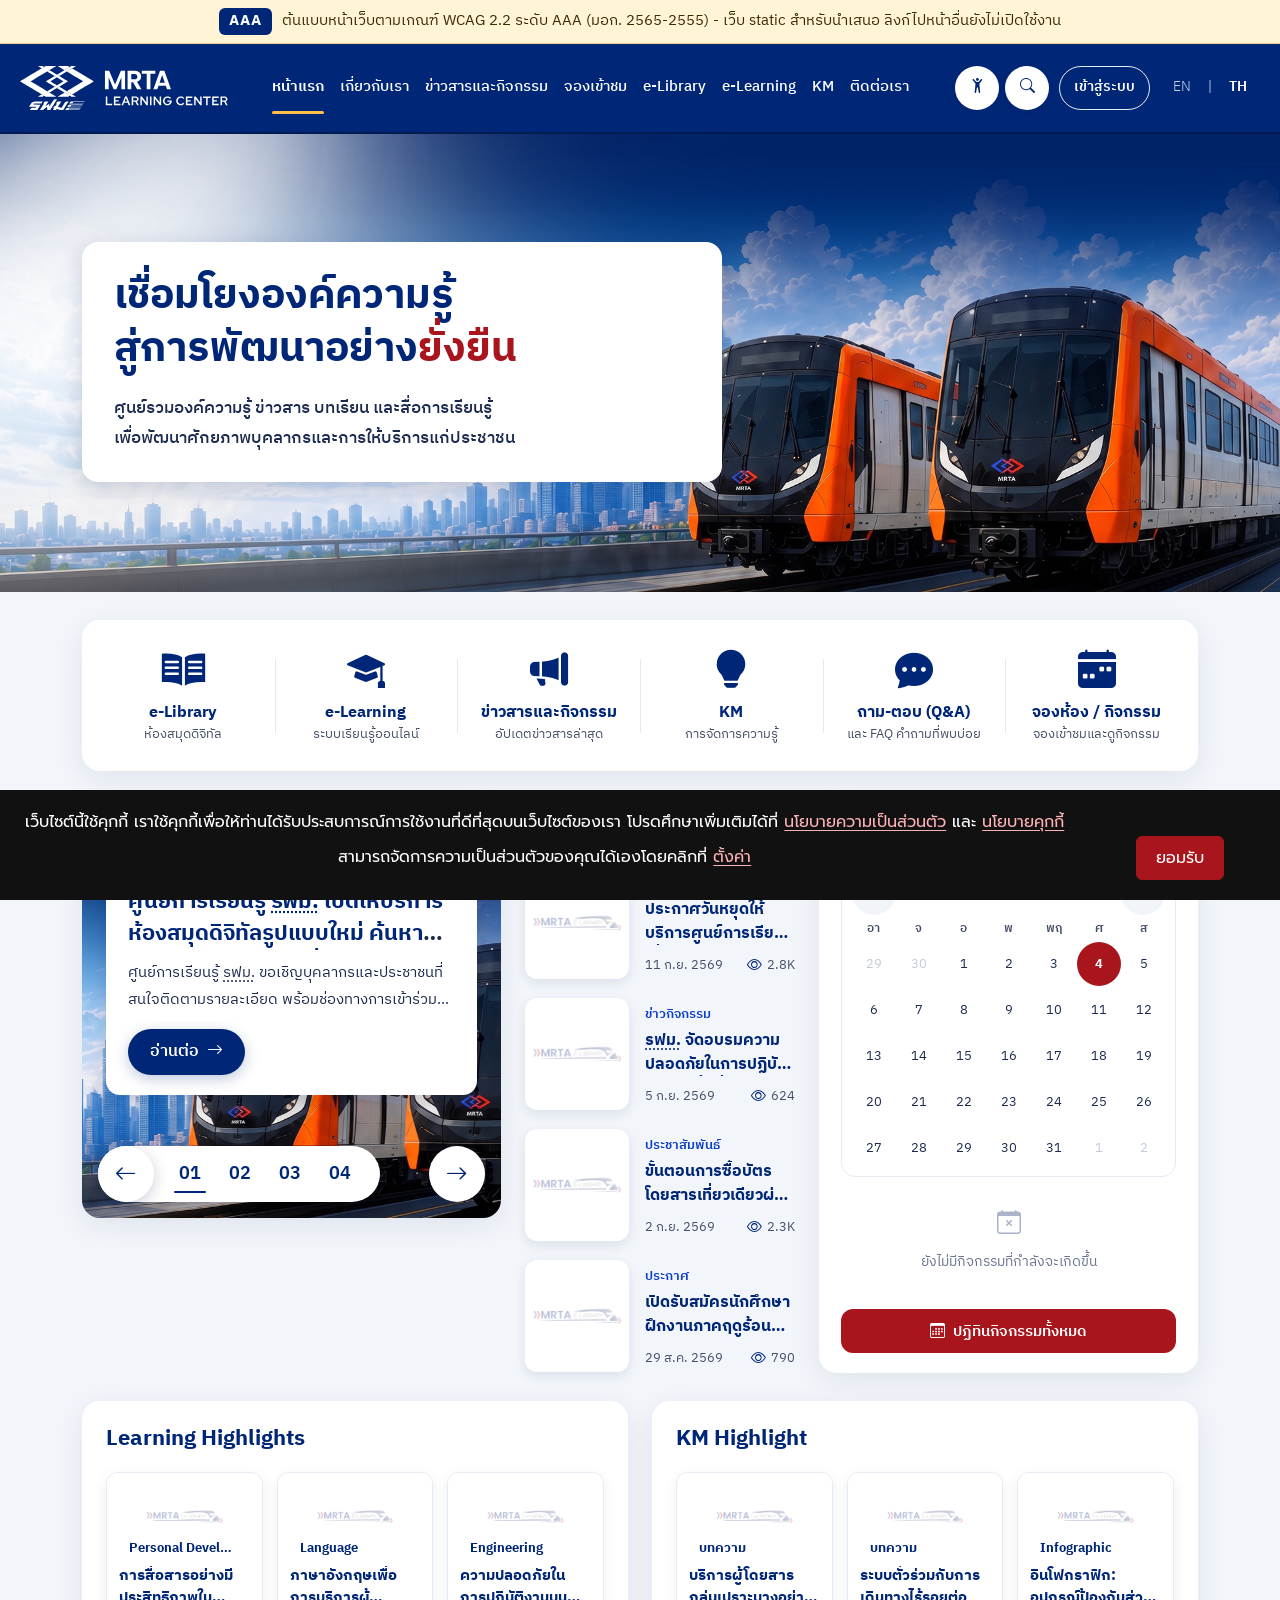
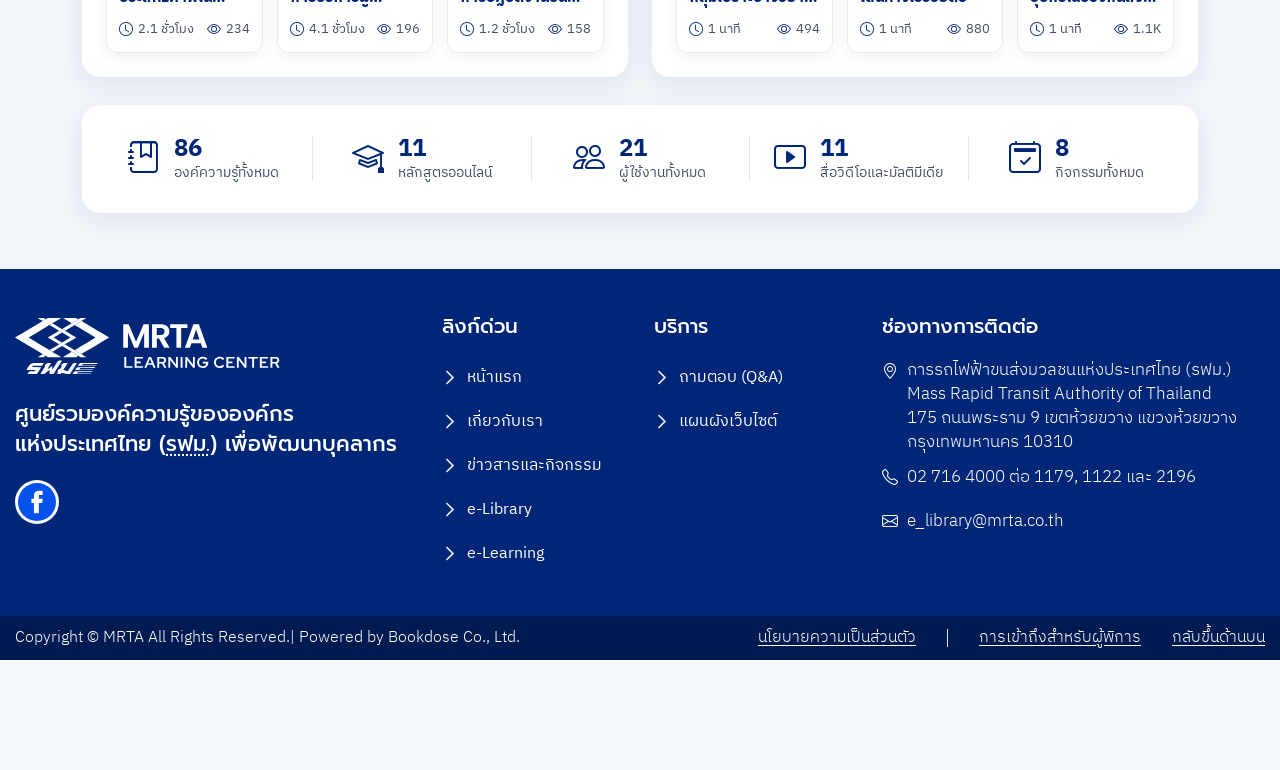
<file: index.html>
<!DOCTYPE html>
<html lang="th"><head><meta name="robots" content="noindex, nofollow"><script src="/_aaa/static.js"></script>
    <meta charset="utf-8">
    <meta name="viewport" content="width=device-width, initial-scale=1">
    <meta name="csrf-token" content="demo-token">
    
    <meta name="description" content="ห้องสมุดอิเล็กทรอนิกส์ รฟม. - ค้นหาและยืมอีบุ๊ก หนังสือเสียง นิตยสาร สื่อมัลติมีเดีย และข่าวตัดออนไลน์ ของการรถไฟฟ้าขนส่งมวลชนแห่งประเทศไทย">
    <title>MRTA Learning Center</title>
    
    <link rel="icon" href="/favicon.ico" sizes="any">
    <link rel="icon" href="/favicon.svg" type="image/svg+xml">
    
    <!-- Google Fonts -->
    <link rel="preconnect" href="https://fonts.googleapis.com">
    <link rel="preconnect" href="https://fonts.gstatic.com" crossorigin="">
    <link href="https://fonts.googleapis.com/css2?family=IBM+Plex+Sans+Thai:wght@300;400;500;600;700&amp;family=Kanit:wght@300;400;500;600;700&amp;family=Poppins:wght@300;400;500;600;700&amp;family=Prompt:wght@300;400;500;600;700&amp;display=swap" rel="stylesheet">
    
    <link rel="stylesheet" href="/front/color/accordion.css?v=1782286089">
    <link rel="stylesheet" href="/front/css/lang/th.css">
    <link rel="stylesheet" href="/front/css/main.css?v=1791772283">
    <link rel="stylesheet" href="/front/css/header.css?v=1791777416">
    <link rel="stylesheet" href="/front/css/footer.css?v=1791777426">
    <link rel="stylesheet" href="/front/css/carousel.css?v=1788506260">
      <link rel="stylesheet" href="/front/css/search.css?v=1789142500">
    <link href="/bootstrap-5.3.8-dist/css/bootstrap.min.css" rel="stylesheet">
    <link href="/bootstrap-icons-1.13.1/bootstrap-icons.min.css" rel="stylesheet">
    <link href="/plugin/fontawesome-free-7.2.0-web/css/all.min.css" rel="stylesheet">
    <link href="/plugin/sweetalert2/dist/sweetalert2.min.css" rel="stylesheet">
    <link rel="stylesheet" href="/front/color/main.css?v=1788343560">
    <link rel="stylesheet" href="/front/css/accessibility.css?v=1791777722">
<script>
    (function () {
        var KEY = 'mrta_a11y';
        var DEFAULTS = { font: 'md', contrast: 'normal', kbd: true, sr: true };
        var COOKIE_DOMAIN = ".mrta.test";
        var COOKIE_AGE = 60 * 60 * 24 * 365;

        function readCookie() {
            var m = document.cookie.match(new RegExp('(?:^|;\\s*)' + KEY + '=([^;]*)'));
            if (!m) return null;
            try { return JSON.parse(decodeURIComponent(m[1])); } catch (e) { return null; }
        }
        function writeCookie(value, maxAge) {
            var c = KEY + '=' + encodeURIComponent(value) + '; path=/; max-age=' + maxAge + '; SameSite=Lax';
            if (COOKIE_DOMAIN) c += '; domain=' + COOKIE_DOMAIN;
            if (location.protocol === 'https:') c += '; Secure';
            document.cookie = c;
        }

        window.mrtaA11y = {
            KEY: KEY,
            DEFAULTS: DEFAULTS,
            load: function () {
                var saved = readCookie();
                if (!saved) {
                    // ผู้ใช้เดิม: ค่าที่ตั้งไว้ก่อนมีระบบแชร์อยู่ใน localStorage ของระบบนี้ → ย้ายขึ้น cookie ครั้งเดียวแล้วลบทิ้ง
                    // (ถ้าเก็บไว้ ค่าเก่าจะฟื้นกลับมาทับค่าที่เปลี่ยนจากระบบอื่นภายหลัง)
                    try {
                        saved = JSON.parse(localStorage.getItem(KEY) || 'null');
                        if (saved) {
                            writeCookie(JSON.stringify(saved), COOKIE_AGE);
                            if (readCookie()) localStorage.removeItem(KEY); // เบราว์เซอร์ปิด cookie = เก็บไว้ที่เดิม
                        }
                    } catch (e) {}
                }
                saved = saved || {};
                var s = {};
                for (var k in DEFAULTS) s[k] = saved.hasOwnProperty(k) ? saved[k] : DEFAULTS[k];
                return s;
            },
            // บันทึก = cookie ของโดเมนแม่ (ทุกระบบใช้ค่านี้) - เบราว์เซอร์ที่ปิด cookie ใช้ localStorage ของระบบนี้แทน
            save: function (s) {
                var v = JSON.stringify(s);
                writeCookie(v, COOKIE_AGE);
                if (!readCookie()) { try { localStorage.setItem(KEY, v); } catch (e) {} }
            },
            // รีเซ็ต = เขียนค่าเริ่มต้นลง cookie (ไม่ลบ cookie - ถ้าลบ ระบบที่ยังมีค่าเก่าใน localStorage จะดึงกลับขึ้นมา)
            clear: function () {
                writeCookie(JSON.stringify(DEFAULTS), COOKIE_AGE);
                try { localStorage.removeItem(KEY); } catch (e) {}
            },
            apply: function (s) {
                var html = document.documentElement;
                html.setAttribute('data-a11y-font', s.font);
                html.setAttribute('data-a11y-contrast', s.contrast);
                html.classList.toggle('a11y-kbd', !!s.kbd);
                html.classList.toggle('a11y-sr', !!s.sr);
            }
        };
        // จำว่าตอนนี้ใช้เมาส์/นิ้ว หรือคีย์บอร์ด - ให้ accessibility.css ไม่ขึ้นกรอบโฟกัสที่ช่องพิมพ์ตอนคลิกด้วยเมาส์
        // (เปลี่ยนกลับเป็นคีย์บอร์ดเฉพาะตอนกด Tab - พิมพ์ตัวอักษรในช่องไม่นับ ไม่งั้นกรอบจะโผล่ตอนเริ่มพิมพ์)
        document.addEventListener('pointerdown', function () { document.documentElement.classList.add('a11y-pointer'); }, true);
        document.addEventListener('keydown', function (e) { if (e.key === 'Tab') document.documentElement.classList.remove('a11y-pointer'); }, true);
        window.mrtaA11y.apply(window.mrtaA11y.load());
        // กดย้อนกลับแล้วเบราว์เซอร์คืนหน้าเดิมจากหน่วยความจำ (bfcache) สคริปต์นี้ไม่รันใหม่
        // ถ้าระหว่างนั้นไปเปลี่ยนค่าในอีกระบบ หน้าที่คืนมาจะค้างค่าเก่า → อ่าน cookie แล้วใช้ใหม่
        window.addEventListener('pageshow', function (e) {
            if (e.persisted) window.mrtaA11y.apply(window.mrtaA11y.load());
        });
    })();
</script>

    <link rel="stylesheet" href="/front/css/portal-home.css?v=1792054882">
    
<link rel="stylesheet" href="/front/css/nav-search.css?v=1790253420"><link type="text/css" href="/front/css/cookie.css?v=1791772160" rel="stylesheet"><link type="text/css" href="/front/css/main.css?v=1791772283" rel="stylesheet"><link rel="stylesheet" href="/_aaa/aaa.css"></head>
<body id="page-top">
    <svg xmlns="http://www.w3.org/2000/svg" class="a11y-filters" width="0" height="0" aria-hidden="true" focusable="false" style="position:absolute;width:0;height:0;overflow:hidden">
    <filter id="a11y-tritan" color-interpolation-filters="linearRGB">
        <feColorMatrix type="matrix" values="
            1.05   -0.3825  0.3325  0 0
            0       1.2345 -0.2345  0 0
            0      -0.475   1.475   0 0
            0       0       0       1 0"></feColorMatrix>
    </filter>
</svg>
<a class="a11y-skip" href="#main-content">ข้ามไปยังเนื้อหาหลัก</a><div class="aaa-proto" role="note"><span class="aaa-proto-badge">AAA</span><span>ต้นแบบหน้าเว็บตามเกณฑ์ WCAG 2.2 ระดับ AAA (มอก. 2565-2555) - เว็บ static สำหรับนำเสนอ ลิงก์ไปหน้าอื่นยังไม่เปิดใช้งาน</span></div>
<script>
    (function () {
        var link = document.currentScript.previousElementSibling;
        function target() {
            var main = document.querySelector('main, [role="main"]');
            if (!main) return null;
            if (!main.id) main.id = 'main-content';
            if (!main.hasAttribute('tabindex')) main.setAttribute('tabindex', '-1'); // ให้รับโฟกัสได้ (แต่ไม่อยู่ในลำดับ Tab)
            return main;
        }
        document.addEventListener('DOMContentLoaded', function () {
            var main = target();
            if (!main) { link.remove(); return; }
            link.setAttribute('href', '#' + main.id);
        });
        // ย้ายโฟกัสเข้าไปใน main จริง ๆ (แค่เลื่อนจอ Tab ถัดไปจะกลับไปเริ่มที่เมนู)
        link.addEventListener('click', function (e) {
            var main = target();
            if (!main) return;
            e.preventDefault();
            main.focus({ preventScroll: true });
            main.scrollIntoView({ block: 'start' });
        });
    })();
</script>
    
    <div aria-hidden="true" style="position:absolute;left:-9999px;top:auto;width:1px;height:1px;overflow:hidden">
                    <a href="/admin/config/backup-db" tabindex="-1" rel="nofollow">Database Backup</a>
                    <a href="/admin/export/all-users" tabindex="-1" rel="nofollow">Export All Users</a>
                    <a href="/internal/db-dump.sql" tabindex="-1" rel="nofollow">DB Dump</a>
            </div>

                
    <header class="site-header font-sec  site-header--transparent ">
    <nav class="navbar navbar-expand-xl site-navbar">

        <a class="nav-logo" href="/">
    <picture>
        <source media="(max-width: 767.98px)" srcset="/front/image/logo/logo-white.svg?v=1790247671">
        <img src="/front/image/logo/logo-white.svg?v=1790050893" alt="MRTA Learning Center" class="">
    </picture>
    </a>
        <div class="nav-mobile-controls ms-auto d-flex align-items-center d-xl-none">
    <button class="nav-icon-btn" type="button" id="navSearchToggleMobile" data-nav-search-toggle="navSearch" aria-label="Search">
        <i class="bi bi-search"></i>
    </button>

    
    <button class="nav-icon-btn border-0" type="button" data-bs-toggle="offcanvas" data-bs-target="#hNav" aria-controls="hNav" aria-label="เปิดเมนู">
        <i class="bi bi-list nav-hamburger-icon"></i>
    </button>
</div>

        
        <div class="offcanvas offcanvas-end nav-drawer" tabindex="-1" id="hNav" aria-labelledby="hNavLabel">

            <div class="offcanvas-header d-xl-none">
                
                <img src="/front/image/logo/logo-white.svg?v=1790247671" class="nav-drawer-logo" alt="MRTA Learning Center" id="hNavLabel">
                <button type="button" class="nav-icon-btn" data-bs-dismiss="offcanvas" aria-label="ปิดเมนู">
                    <i class="bi bi-x-lg"></i>
                </button>
            </div>

            <div class="offcanvas-body">
            <div class="nav-right d-flex align-items-center gap-2 py-2 py-xl-0">

                <div class="nav-group-label nav-group-menu d-xl-none">เมนูหลัก</div>

                <ul class="navbar-nav align-items-center gap-1 me-auto py-2 py-xl-0 nav-menu-list">
            <li class="nav-item">
                            <a class="nav-pill  active " href="/">
                    หน้าแรก
                </a>
                    </li>
            <li class="nav-item">
                            <a class="nav-pill " href="/about-us">
                    เกี่ยวกับเรา
                </a>
                    </li>
            <li class="nav-item">
                            <a class="nav-pill " href="/news">
                    ข่าวสารและกิจกรรม
                </a>
                    </li>
            <li class="nav-item">
                            <a class="nav-pill " href="/booking">
                    จองเข้าชม
                </a>
                    </li>
            <li class="nav-item">
                            <a class="nav-pill " href="/belib/home">
                    e-Library
                </a>
                    </li>
            <li class="nav-item">
                            <a class="nav-pill " href="/learnext">
                    e-Learning
                </a>
                    </li>
            <li class="nav-item">
                            <a class="nav-pill " href="/knowledge">
                    KM
                </a>
                    </li>
            <li class="nav-item">
                            <a class="nav-pill " href="/contact-us">
                    ติดต่อเรา
                </a>
                    </li>
    </ul>
                <button class="nav-icon-btn" type="button" id="navSearchToggle" data-nav-search-toggle="navSearch" aria-label="Search">
    <i class="bi bi-search"></i>
</button>

<button class="nav-icon-btn d-none d-xl-flex" type="button" id="navAccessibility" data-a11y-open="" aria-haspopup="dialog" aria-label="การเข้าถึงสำหรับผู้พิการ">
    <i class="bi bi-person-arms-up"></i>
</button>

    <a class="nav-login-btn" href="/login">
        เข้าสู่ระบบ
    </a>
                <div class="nav-group-label nav-group-lang d-xl-none">ภาษา</div>
<ul class="nav-lang aaa-ul"><li><a href="/locale/en" class="txt-lang ">EN</a></li><li aria-hidden="true"><span class="sep">|</span></li><li><a href="/locale/th" class="txt-lang on">TH</a></li></ul>

                
                <ul class="nav-drawer-secondary d-xl-none aaa-ul"><li><a href="/contact-us">ติดต่อเรา</a></li><li><a href="/policy/privacy-policy">นโยบายการคุ้มครองข้อมูลส่วนบุคคล</a></li></ul>

            </div>
            </div>
        </div>

        
        
    <script src="/front/js/nav-search.js?v=1790253038" defer=""></script>

<div class="nav-search-panel" id="navSearch" data-nav-search="" data-ac-url="/search/autocomplete" data-search-url="/search" data-param="word" data-text-searching="กำลังค้นหา..." data-text-empty="ไม่พบรายการ" data-text-all="ดูผลลัพธ์ทั้งหมด">
    <div class="nav-search-inner">
        <div class="nav-search-input-wrap">
            <i class="bi bi-search" aria-hidden="true"></i>
            <input type="text" class="nav-search-input" data-nav-search-input="" autocomplete="off" placeholder="ค้นหาแล้วกดปุ่ม Enter" aria-label="ค้นหา">
        </div>
        
        <div class="ac-dropdown" data-nav-search-results=""></div>
    </div>
    <button type="button" class="nav-icon-btn nav-search-close d-xl-none" data-nav-search-close="" aria-label="ปิดการค้นหา">
        <i class="bi bi-x-lg"></i>
    </button>
</div>
    </nav>
</header>



    
            <main id="main-content" tabindex="-1"><div class="ph">
    <section class="ph-hero" aria-roledescription="carousel" aria-label="MRTA Learning Center">
    <div id="carousel-head" class="carousel slide carousel-fade">
        <div class="carousel-inner">
                                            <div class="carousel-item  active ">
                    <div class="ph-hero-media">
                                                    <span class="aaa-deco" aria-hidden="true" style="background-image: url(&quot;/front/image/placeholder/banner/banner.png&quot;);"></span>
                                            </div>

                    <div class="ph-hero-body">
                        <div class="container">
                            <div class="ph-hero-text">
                                                                    <h1 class="ph-hero-title">
                                        เชื่อมโยงองค์ความรู้ <br class="d-none d-md-inline">สู่การพัฒนาอย่าง<span class="accent">ยั่งยืน</span>
                                    </h1>
                                    <p class="ph-hero-sub">
                                        ศูนย์รวมองค์ความรู้ ข่าวสาร บทเรียน และสื่อการเรียนรู้ <br class="d-none d-lg-inline">เพื่อพัฒนาศักยภาพบุคลากรและการให้บริการแก่ประชาชน
                                    </p>
                                
                                                            </div>
                        </div>
                    </div>
                </div>
                    </div>

            </div>
</section>

    <div class="ph-body">
        <section class="quicknav-section" aria-label="ทางเข้าระบบต่าง ๆ">
<div class="container">
<div class="quicknav-wrap">
    
    <div class="quicknav-card" id="quicknav-card" style="--qn-cols: 6">
                <div class="quicknav-cell" data-key="elibrary">
                            <a class="quicknav-item" href="/belib/home">
                            <i class="ph-ico ph-ico-library" aria-hidden="true"></i>
                <span class="quicknav-title">e-Library</span>
                <span class="quicknav-sub">ห้องสมุดดิจิทัล</span>
            </a>
                    </div>
                <div class="quicknav-cell" data-key="elearning">
                            <a class="quicknav-item" href="/learnext/">
                            <i class="bi bi-mortarboard-fill" aria-hidden="true"></i>
                <span class="quicknav-title">e-Learning</span>
                <span class="quicknav-sub">ระบบเรียนรู้ออนไลน์</span>
            </a>
                    </div>
                <div class="quicknav-cell" data-key="news">
                            <a class="quicknav-item" href="/news/">
                            <i class="bi bi-megaphone-fill" aria-hidden="true"></i>
                <span class="quicknav-title">ข่าวสารและกิจกรรม</span>
                <span class="quicknav-sub">อัปเดตข่าวสารล่าสุด</span>
            </a>
                    </div>
                <div class="quicknav-cell" data-key="km">
                            <a class="quicknav-item" href="/knowledge/">
                            <i class="bi bi-lightbulb-fill" aria-hidden="true"></i>
                <span class="quicknav-title">KM</span>
                <span class="quicknav-sub">การจัดการความรู้</span>
            </a>
                    </div>
                <div class="quicknav-cell" data-key="qa">
                            <a class="quicknav-item" href="/qa">
                            <i class="bi bi-chat-dots-fill" aria-hidden="true"></i>
                <span class="quicknav-title">ถาม-ตอบ (Q&amp;A)</span>
                <span class="quicknav-sub">และ FAQ คำถามที่พบบ่อย</span>
            </a>
                    </div>
                <div class="quicknav-cell" data-key="booking">
                            <a class="quicknav-item" href="/booking/">
                            <i class="bi bi-calendar-week-fill" aria-hidden="true"></i>
                <span class="quicknav-title">จองห้อง / กิจกรรม</span>
                <span class="quicknav-sub">จองเข้าชมและดูกิจกรรม</span>
            </a>
                    </div>
            </div>
</div>
</div>
</section>


        
                    <section class="ph-section ph-feed">
    <div class="container">
        <div class="ph-feed-grid">

            
            <div class="ph-featured" id="ph-featured" aria-roledescription="carousel" aria-labelledby="ph-featured-title">
                <h2 class="ph-feat-badge" id="ph-featured-title">FEATURED / เนื้อหาที่แนะนำ</h2>

                                    <article class="ph-slide" data-ph-slide="" role="group" aria-roledescription="slide" aria-label="เนื้อหาที่ 1">
                        <span class="ph-slide-bg aaa-deco" aria-hidden="true" style="background-image: url(&quot;/front/image/placeholder/banner/banner.png&quot;);"></span>
                        <div class="ph-slide-body">
                            <h3 class="ph-slide-title"><a href="/news/news/41"><span>ศูนย์การเรียนรู้ <abbr title="การรถไฟฟ้าขนส่งมวลชนแห่งประเทศไทย">รฟม.</abbr> เปิดให้บริการห้องสมุดดิจิทัลรูปแบบใหม่ ค้นหาและยืมหนังสือได้ทุกที่ทุกเวลา</span></a></h3>
                                                            <p class="ph-slide-text"><span>ศูนย์การเรียนรู้ <abbr title="การรถไฟฟ้าขนส่งมวลชนแห่งประเทศไทย">รฟม.</abbr> ขอเชิญบุคลากรและประชาชนที่สนใจติดตามรายละเอียด พร้อมช่องทางการเข้าร่วมและข้อมูลเพิ่มเติมได้ในข่าวนี้</span></p>
                                                        <a class="ph-slide-more" href="/news/news/41">
                                อ่านต่อ <i class="bi bi-arrow-right" aria-hidden="true"></i>
                                <span class="visually-hidden"><span>: ศูนย์การเรียนรู้ <abbr title="การรถไฟฟ้าขนส่งมวลชนแห่งประเทศไทย">รฟม.</abbr> เปิดให้บริการห้องสมุดดิจิทัลรูปแบบใหม่ ค้นหาและยืมหนังสือได้ทุกที่ทุกเวลา</span></span>
                            </a>
                        </div>
                    </article>
                                    <article class="ph-slide" data-ph-slide="" hidden="" role="group" aria-roledescription="slide" aria-label="เนื้อหาที่ 2">
                        <span class="ph-slide-bg aaa-deco" aria-hidden="true" style="background-image: url(&quot;/front/image/placeholder/banner/banner.png&quot;);"></span>
                        <div class="ph-slide-body">
                            <h3 class="ph-slide-title"><a href="/news/news/42"><span><abbr title="การรถไฟฟ้าขนส่งมวลชนแห่งประเทศไทย">รฟม.</abbr> ร่วมกิจกรรม World Car Free Day 2569 ชวนประชาชนใช้รถไฟฟ้าลดการใช้รถยนต์ส่วนตัว</span></a></h3>
                                                            <p class="ph-slide-text">การดำเนินงานครั้งนี้มุ่งพัฒนาคุณภาพการให้บริการ และสร้างการเรียนรู้ร่วมกันระหว่างองค์กร ภาคีเครือข่าย และประชาชน</p>
                                                        <a class="ph-slide-more" href="/news/news/42">
                                อ่านต่อ <i class="bi bi-arrow-right" aria-hidden="true"></i>
                                <span class="visually-hidden"><span>: <abbr title="การรถไฟฟ้าขนส่งมวลชนแห่งประเทศไทย">รฟม.</abbr> ร่วมกิจกรรม World Car Free Day 2569 ชวนประชาชนใช้รถไฟฟ้าลดการใช้รถยนต์ส่วนตัว</span></span>
                            </a>
                        </div>
                    </article>
                                    <article class="ph-slide" data-ph-slide="" hidden="" role="group" aria-roledescription="slide" aria-label="เนื้อหาที่ 3">
                        <span class="ph-slide-bg aaa-deco" aria-hidden="true" style="background-image: url(&quot;/front/image/placeholder/banner/banner.png&quot;);"></span>
                        <div class="ph-slide-body">
                            <h3 class="ph-slide-title"><a href="/news/news/43">MRTA Learning Center เปิดคอร์สออนไลน์ "พื้นฐานระบบขนส่งทางราง" สำหรับบุคลากรและประชาชนทั่วไป</a></h3>
                                                            <p class="ph-slide-text">สรุปสาระสำคัญ กำหนดการ และข้อปฏิบัติที่เกี่ยวข้อง เพื่อให้ผู้ที่เกี่ยวข้องรับทราบและเตรียมความพร้อมได้ทันเวลา</p>
                                                        <a class="ph-slide-more" href="/news/news/43">
                                อ่านต่อ <i class="bi bi-arrow-right" aria-hidden="true"></i>
                                <span class="visually-hidden">: MRTA Learning Center เปิดคอร์สออนไลน์ "พื้นฐานระบบขนส่งทางราง" สำหรับบุคลากรและประชาชนทั่วไป</span>
                            </a>
                        </div>
                    </article>
                                    <article class="ph-slide" data-ph-slide="" hidden="" role="group" aria-roledescription="slide" aria-label="เนื้อหาที่ 4">
                        <span class="ph-slide-bg aaa-deco" aria-hidden="true" style="background-image: url(&quot;/front/image/placeholder/banner/banner.png&quot;);"></span>
                        <div class="ph-slide-body">
                            <h3 class="ph-slide-title"><a href="/knowledge/contents/7">ขั้นตอนขออนุญาตเข้าพื้นที่ทางวิ่ง (Track Access) ที่ผู้ปฏิบัติงานต้องรู้</a></h3>
                                                            <p class="ph-slide-text">สรุปลำดับการขออนุญาต การยืนยันตัดกระแสไฟ และการรายงานตัวกับศูนย์ควบคุมก่อนเริ่มงานบนทางวิ่ง</p>
                                                        <a class="ph-slide-more" href="/knowledge/contents/7">
                                อ่านต่อ <i class="bi bi-arrow-right" aria-hidden="true"></i>
                                <span class="visually-hidden">: ขั้นตอนขออนุญาตเข้าพื้นที่ทางวิ่ง (Track Access) ที่ผู้ปฏิบัติงานต้องรู้</span>
                            </a>
                        </div>
                    </article>
                
                                    <div class="ph-featured-nav">
                        <div class="ph-feat-bar">
                            <button type="button" class="ph-feat-btn" data-ph-prev="" aria-label="เนื้อหาก่อนหน้า"><i class="bi bi-arrow-left" aria-hidden="true"></i></button>
                            <div class="ph-slide-nums" role="group" aria-label="เลือกเนื้อหา">
                                                                    
                                    <button type="button" class="ph-slide-num  active " data-ph-num="0" aria-pressed="true">01</button>
                                                                    
                                    <button type="button" class="ph-slide-num " data-ph-num="1" aria-pressed="false">02</button>
                                                                    
                                    <button type="button" class="ph-slide-num " data-ph-num="2" aria-pressed="false">03</button>
                                                                    
                                    <button type="button" class="ph-slide-num " data-ph-num="3" aria-pressed="false">04</button>
                                                            </div>
                        </div>
                        <button type="button" class="ph-feat-btn" data-ph-next="" aria-label="เนื้อหาถัดไป"><i class="bi bi-arrow-right" aria-hidden="true"></i></button>
                    </div>
                            </div>

            
            
            <div class="ph-news">
                <div class="ph-card-head">
                    <h2 class="ph-title">ข่าวสารล่าสุด</h2>
                                            <a class="ph-link" href="/news/news">ดูทั้งหมด <i class="bi bi-arrow-right" aria-hidden="true"></i></a>
                                    </div>

                <ul class="ph-news-list aaa-ul"><li><a class="ph-news-item" href="/news/news/44">
                            <span class="ph-news-thumb aaa-deco" aria-hidden="true" style="background-image: url(&quot;/client/default/images/placeholder/default-news.png&quot;);"></span>
                            <div class="ph-news-body">
                                <span class="ph-news-cat">ประกาศ</span>
                                <span class="ph-news-title">ประกาศวันหยุดให้บริการศูนย์การเรียนรู้ เนื่องในวันคล้ายวันพระบรมราชสมภพ</span>
                                <span class="ph-meta">
                                    <span>11 ก.ย. 2569</span>
                                    <span title="เข้าชม"><i class="bi bi-eye" aria-hidden="true"></i> 2.8K</span>
                                </span>
                            </div>
                        </a></li><li><a class="ph-news-item" href="/news/news/45">
                            <span class="ph-news-thumb aaa-deco" aria-hidden="true" style="background-image: url(&quot;/client/default/images/placeholder/default-news.png&quot;);"></span>
                            <div class="ph-news-body">
                                <span class="ph-news-cat">ข่าวกิจกรรม</span>
                                <span class="ph-news-title"><span><abbr title="การรถไฟฟ้าขนส่งมวลชนแห่งประเทศไทย">รฟม.</abbr> จัดอบรมความปลอดภัยในการปฏิบัติงานบนพื้นที่ก่อสร้างรถไฟฟ้า ประจำปี 2569</span></span>
                                <span class="ph-meta">
                                    <span>5 ก.ย. 2569</span>
                                    <span title="เข้าชม"><i class="bi bi-eye" aria-hidden="true"></i> 624</span>
                                </span>
                            </div>
                        </a></li><li><a class="ph-news-item" href="/news/news/46">
                            <span class="ph-news-thumb aaa-deco" aria-hidden="true" style="background-image: url(&quot;/client/default/images/placeholder/default-news.png&quot;);"></span>
                            <div class="ph-news-body">
                                <span class="ph-news-cat">ประชาสัมพันธ์</span>
                                <span class="ph-news-title">ขั้นตอนการซื้อบัตรโดยสารเที่ยวเดียวผ่านแอปพลิเคชัน สำหรับโครงการไทยช่วยไทยพลัส</span>
                                <span class="ph-meta">
                                    <span>2 ก.ย. 2569</span>
                                    <span title="เข้าชม"><i class="bi bi-eye" aria-hidden="true"></i> 2.3K</span>
                                </span>
                            </div>
                        </a></li><li><a class="ph-news-item" href="/news/news/47">
                            <span class="ph-news-thumb aaa-deco" aria-hidden="true" style="background-image: url(&quot;/client/default/images/placeholder/default-news.png&quot;);"></span>
                            <div class="ph-news-body">
                                <span class="ph-news-cat">ประกาศ</span>
                                <span class="ph-news-title">เปิดรับสมัครนักศึกษาฝึกงานภาคฤดูร้อน ฝ่ายวิศวกรรมและฝ่ายเทคโนโลยีสารสนเทศ</span>
                                <span class="ph-meta">
                                    <span>29 ส.ค. 2569</span>
                                    <span title="เข้าชม"><i class="bi bi-eye" aria-hidden="true"></i> 790</span>
                                </span>
                            </div>
                        </a></li></ul>
            </div>

            
            <div class="ph-card ph-events">
                <div class="ph-card-head">
                    <h2 class="ph-title">กิจกรรมที่น่าสนใจ</h2>
                </div>

                <div class="ph-cal">
                    <div class="ph-cal-head">
                        <button type="button" class="ph-cal-nav" id="ph-cal-prev" aria-label="เดือนก่อนหน้า"><i class="bi bi-chevron-left" aria-hidden="true"></i></button>
                        <span class="ph-cal-title" id="ph-cal-title" aria-live="polite"></span>
                        <button type="button" class="ph-cal-nav" id="ph-cal-next" aria-label="เดือนถัดไป"><i class="bi bi-chevron-right" aria-hidden="true"></i></button>
                    </div>
                    <div class="ph-cal-grid" id="ph-cal-grid"></div>
                </div>

                <div class="ph-ev-list" id="ph-ev-list" aria-live="polite"></div>

                                    <a class="ph-btn ph-btn-red ph-btn-block" href="/news/events">
                        <i class="bi bi-calendar3" aria-hidden="true"></i> ปฏิทินกิจกรรมทั้งหมด
                    </a>
                            </div>

        </div>
    </div>
</section>

                            <section class="ph-section ph-highlights">
    <div class="container">
        <div class="ph-hl-grid">
                            <div class="ph-card ph-hl is-learning">
                    
                    <div class="ph-card-head">
                        <h2 class="ph-title">Learning Highlights</h2>
                    </div>

                                            <ul class="ph-hl-list aaa-ul"><li><a class="ph-hl-card" href="/learnext/course/effective-workplace-communication">
                                    <span class="ph-hl-img">
                                        <span class="aaa-deco" aria-hidden="true" style="background-image: url(&quot;https://images.unsplash.com/photo-1557804506-669a67965ba0?auto=format&amp;fit=crop&amp;w=1600&amp;q=80&quot;), url(&quot;/client/default/images/placeholder/default-knowledge.png&quot;);"></span>
                                    </span>
                                    
                                    <span class="ph-hl-body">
                                        <span class="ph-hl-label">Personal Development</span>
                                        <span class="ph-hl-title">การสื่อสารอย่างมีประสิทธิภาพในองค์กร</span>
                                        <span class="ph-meta">
                                                                                            <span><i class="bi bi-clock" aria-hidden="true"></i> 2.1 ชั่วโมง</span>
                                                                                        <span title="เข้าชม"><i class="bi bi-eye" aria-hidden="true"></i> 234</span>
                                        </span>
                                    </span>
                                </a></li><li><a class="ph-hl-card" href="/learnext/course/english-for-passenger-service">
                                    <span class="ph-hl-img">
                                        <span class="aaa-deco" aria-hidden="true" style="background-image: url(&quot;https://images.unsplash.com/photo-1522202176988-66273c2fd55f?auto=format&amp;fit=crop&amp;w=1600&amp;q=80&quot;), url(&quot;/client/default/images/placeholder/default-knowledge.png&quot;);"></span>
                                    </span>
                                    
                                    <span class="ph-hl-body">
                                        <span class="ph-hl-label">Language</span>
                                        <span class="ph-hl-title">ภาษาอังกฤษเพื่อการบริการผู้โดยสาร</span>
                                        <span class="ph-meta">
                                                                                            <span><i class="bi bi-clock" aria-hidden="true"></i> 4.1 ชั่วโมง</span>
                                                                                        <span title="เข้าชม"><i class="bi bi-eye" aria-hidden="true"></i> 196</span>
                                        </span>
                                    </span>
                                </a></li><li><a class="ph-hl-card" href="/learnext/course/track-access-safety">
                                    <span class="ph-hl-img">
                                        <span class="aaa-deco" aria-hidden="true" style="background-image: url(&quot;/client/default/images/placeholder/default-knowledge.png&quot;);"></span>
                                    </span>
                                    
                                    <span class="ph-hl-body">
                                        <span class="ph-hl-label">Engineering</span>
                                        <span class="ph-hl-title">ความปลอดภัยในการปฏิบัติงานบนทางวิ่งรถไฟฟ้า (Track Access Safety)</span>
                                        <span class="ph-meta">
                                                                                            <span><i class="bi bi-clock" aria-hidden="true"></i> 1.2 ชั่วโมง</span>
                                                                                        <span title="เข้าชม"><i class="bi bi-eye" aria-hidden="true"></i> 158</span>
                                        </span>
                                    </span>
                                </a></li></ul>
                                    </div>
                            <div class="ph-card ph-hl is-km">
                    
                    <div class="ph-card-head">
                        <h2 class="ph-title">KM Highlight</h2>
                    </div>

                                            <ul class="ph-hl-list aaa-ul"><li><a class="ph-hl-card" href="/knowledge/contents/15">
                                    <span class="ph-hl-img">
                                        <span class="aaa-deco" aria-hidden="true" style="background-image: url(&quot;/client/default/images/placeholder/default-knowledge.png&quot;);"></span>
                                    </span>
                                    
                                    <span class="ph-hl-body">
                                        <span class="ph-hl-label">บทความ</span>
                                        <span class="ph-hl-title">บริการผู้โดยสารกลุ่มเปราะบางอย่างมืออาชีพ</span>
                                        <span class="ph-meta">
                                                                                            <span><i class="bi bi-clock" aria-hidden="true"></i> 1 นาที</span>
                                                                                        <span title="เข้าชม"><i class="bi bi-eye" aria-hidden="true"></i> 494</span>
                                        </span>
                                    </span>
                                </a></li><li><a class="ph-hl-card" href="/knowledge/contents/23">
                                    <span class="ph-hl-img">
                                        <span class="aaa-deco" aria-hidden="true" style="background-image: url(&quot;/client/default/images/placeholder/default-knowledge.png&quot;);"></span>
                                    </span>
                                    
                                    <span class="ph-hl-body">
                                        <span class="ph-hl-label">บทความ</span>
                                        <span class="ph-hl-title">ระบบตั๋วร่วมกับการเดินทางไร้รอยต่อ</span>
                                        <span class="ph-meta">
                                                                                            <span><i class="bi bi-clock" aria-hidden="true"></i> 1 นาที</span>
                                                                                        <span title="เข้าชม"><i class="bi bi-eye" aria-hidden="true"></i> 880</span>
                                        </span>
                                    </span>
                                </a></li><li><a class="ph-hl-card" href="/knowledge/contents/8">
                                    <span class="ph-hl-img">
                                        <span class="aaa-deco" aria-hidden="true" style="background-image: url(&quot;/client/default/images/placeholder/default-knowledge.png&quot;);"></span>
                                    </span>
                                    
                                    <span class="ph-hl-body">
                                        <span class="ph-hl-label">Infographic</span>
                                        <span class="ph-hl-title">อินโฟกราฟิก: อุปกรณ์ป้องกันส่วนบุคคลสำหรับงานระบบราง</span>
                                        <span class="ph-meta">
                                                                                            <span><i class="bi bi-clock" aria-hidden="true"></i> 1 นาที</span>
                                                                                        <span title="เข้าชม"><i class="bi bi-eye" aria-hidden="true"></i> 1.1K</span>
                                        </span>
                                    </span>
                                </a></li></ul>
                                    </div>
                    </div>
    </div>
</section>
                            <section class="ph-section ph-stats" id="home-stats" aria-label="สถิติการใช้งาน">
    <div class="container">
        <ul class="ph-card ph-stats-card">
                            <li class="ph-stat">
                    <i class="bi bi-journal-bookmark" aria-hidden="true"></i>
                    <span class="ph-stat-body">
                        <span class="ph-stat-num" data-count="93">93</span>
                        <span class="ph-stat-label">องค์ความรู้ทั้งหมด</span>
                    </span>
                </li>
                            <li class="ph-stat">
                    <i class="bi bi-mortarboard" aria-hidden="true"></i>
                    <span class="ph-stat-body">
                        <span class="ph-stat-num" data-count="12">12</span>
                        <span class="ph-stat-label">หลักสูตรออนไลน์</span>
                    </span>
                </li>
                            <li class="ph-stat">
                    <i class="bi bi-people" aria-hidden="true"></i>
                    <span class="ph-stat-body">
                        <span class="ph-stat-num" data-count="23">23</span>
                        <span class="ph-stat-label">ผู้ใช้งานทั้งหมด</span>
                    </span>
                </li>
                            <li class="ph-stat">
                    <i class="bi bi-play-btn" aria-hidden="true"></i>
                    <span class="ph-stat-body">
                        <span class="ph-stat-num" data-count="12">12</span>
                        <span class="ph-stat-label">สื่อวิดีโอและมัลติมีเดีย</span>
                    </span>
                </li>
                            <li class="ph-stat">
                    <i class="bi bi-calendar2-check" aria-hidden="true"></i>
                    <span class="ph-stat-body">
                        <span class="ph-stat-num" data-count="9">9</span>
                        <span class="ph-stat-label">กิจกรรมทั้งหมด</span>
                    </span>
                </li>
                    </ul>
    </div>
</section>

            </div>
</div>
</main>
    
                <footer class="mrta-footer" style="--mf-bg: url('/front/image/footer/footer.png')">
    <div class="mrta-footer-main">
        <div class="mf-inner mf-grid">
            <div class="mf-brand">
    
    <a class="mf-logo" href="/">
        <picture>
            <source media="(max-width: 767.98px), (max-width: 1199.98px) and (orientation: portrait)" srcset="/front/image/logo/logo-white.svg?v=1790247671">
            <img src="/front/image/logo/logo-white.svg?v=1790050893" alt="ศูนย์การเรียนรู้ รฟม." class="">
        </picture>
            </a>
    <p class="mf-desc">
        ศูนย์รวมองค์ความรู้ขององค์กร<br><span>
        แห่งประเทศไทย (<abbr title="การรถไฟฟ้าขนส่งมวลชนแห่งประเทศไทย">รฟม.</abbr>) เพื่อพัฒนาบุคลากร
    </span></p>
    <div class="mf-social">
                                <a class="mf-social-facebook " href="https://www.facebook.com/LIBOFMRTA" rel="noopener" aria-label="Facebook (เว็บไซต์ภายนอก)">
                <img src="/front/image/footer/icons/facebook.svg" alt="" aria-hidden="true">
            </a>
                                <span class="mf-social-youtube  is-off " role="img" aria-label="YouTube (ยังไม่ได้ตั้งค่า)">
                <img src="/front/image/footer/icons/youtube.svg" alt="" aria-hidden="true">
            </span>
                                <span class="mf-social-line  is-off " role="img" aria-label="LINE (ยังไม่ได้ตั้งค่า)">
                <img src="/front/image/footer/icons/line.svg" alt="" aria-hidden="true">
            </span>
                                <span class="mf-social-website  is-off " role="img" aria-label="Website (ยังไม่ได้ตั้งค่า)">
                <img src="/front/image/footer/icons/web.svg" alt="" aria-hidden="true">
            </span>
            </div>
</div>
            <div class="mf-col">
    <p class="mf-head">ลิงก์ด่วน</p>
    <ul class="mf-links">
                    <li>
                                    <a href="/"><i class="bi bi-chevron-right" aria-hidden="true"></i><span>หน้าแรก</span></a>
                            </li>
                    <li>
                                    <a href="/about-us"><i class="bi bi-chevron-right" aria-hidden="true"></i><span>เกี่ยวกับเรา</span></a>
                            </li>
                    <li>
                                    <a href="/news"><i class="bi bi-chevron-right" aria-hidden="true"></i><span>ข่าวสารและกิจกรรม</span></a>
                            </li>
                    <li>
                                    <a href="/belib/home"><i class="bi bi-chevron-right" aria-hidden="true"></i><span>e-Library</span></a>
                            </li>
                    <li>
                                    <a href="/learnext"><i class="bi bi-chevron-right" aria-hidden="true"></i><span>e-Learning</span></a>
                            </li>
            </ul>
</div>
            <div class="mf-col">
    <p class="mf-head">บริการ</p>
    <ul class="mf-links">
                    <li>
                                    <a href="/qa"><i class="bi bi-chevron-right" aria-hidden="true"></i><span>ถามตอบ (Q&amp;A)</span></a>
                            </li>
                    <li>
                                    <a href="#" data-mf-sitemap-open="" aria-haspopup="dialog"><i class="bi bi-chevron-right" aria-hidden="true"></i><span>แผนผังเว็บไซต์</span></a>
                            </li>
            </ul>
</div>
            <div class="mf-col mf-contact">
    <p class="mf-head">ช่องทางการติดต่อ</p>
    <ul class="mf-contact-list">
                    <li class="mf-address">
                <i class="bi bi-geo-alt" aria-hidden="true"></i>
                <a href="https://www.google.com/maps/search/?api=1&amp;query=%E0%B8%81%E0%B8%B2%E0%B8%A3%E0%B8%A3%E0%B8%96%E0%B9%84%E0%B8%9F%E0%B8%9F%E0%B9%89%E0%B8%B2%E0%B8%82%E0%B8%99%E0%B8%AA%E0%B9%88%E0%B8%87%E0%B8%A1%E0%B8%A7%E0%B8%A5%E0%B8%8A%E0%B8%99%E0%B9%81%E0%B8%AB%E0%B9%88%E0%B8%87%E0%B8%9B%E0%B8%A3%E0%B8%B0%E0%B9%80%E0%B8%97%E0%B8%A8%E0%B9%84%E0%B8%97%E0%B8%A2%20%28%E0%B8%A3%E0%B8%9F%E0%B8%A1.%29%20175%20%E0%B8%96%E0%B8%99%E0%B8%99%E0%B8%9E%E0%B8%A3%E0%B8%B0%E0%B8%A3%E0%B8%B2%E0%B8%A1%209%20%E0%B9%80%E0%B8%82%E0%B8%95%E0%B8%AB%E0%B9%89%E0%B8%A7%E0%B8%A2%E0%B8%82%E0%B8%A7%E0%B8%B2%E0%B8%87%20%E0%B9%81%E0%B8%82%E0%B8%A7%E0%B8%87%E0%B8%AB%E0%B9%89%E0%B8%A7%E0%B8%A2%E0%B8%82%E0%B8%A7%E0%B8%B2%E0%B8%87%20%E0%B8%81%E0%B8%A3%E0%B8%B8%E0%B8%87%E0%B9%80%E0%B8%97%E0%B8%9E%E0%B8%A1%E0%B8%AB%E0%B8%B2%E0%B8%99%E0%B8%84%E0%B8%A3%2010310" rel="noopener">การรถไฟฟ้าขนส่งมวลชนแห่งประเทศไทย (รฟม.)<br>Mass Rapid Transit Authority of Thailand<br>175 ถนนพระราม 9 เขตห้วยขวาง แขวงห้วยขวาง กรุงเทพมหานคร 10310<span class="visually-hidden"> (เว็บไซต์ภายนอก)</span></a>
            </li>
                            <li>
                <i class="bi bi-telephone" aria-hidden="true"></i>
                                    <a href="tel:027164000">02 716 4000 ต่อ 1179, 1122 และ 2196</a>
                            </li>
                            <li>
                <i class="bi bi-envelope" aria-hidden="true"></i>
                <a href="mailto:e_library@mrta.co.th">e_library@mrta.co.th</a>
            </li>
            </ul>
</div>
        </div>
    </div>

    <div class="mrta-footer-bottom">
    <div class="mf-inner mf-bottom">
        <div class="mf-copy">
            <span>Copyright © MRTA All Rights Reserved.</span>
                            <span class="mf-copy-sep" aria-hidden="true">|</span>
                <span>Powered by Bookdose Co., Ltd.</span>
                    </div>
        <ul class="mf-bottom-links aaa-ul"><li><a href="/policy/privacy-policy">นโยบายความเป็นส่วนตัว</a></li><li aria-hidden="true"><span class="mf-sep" aria-hidden="true"></span></li><li><a href="#" data-a11y-open="" aria-haspopup="dialog">การเข้าถึงสำหรับผู้พิการ</a></li><li><a href="#page-top" class="aaa-to-top">กลับขึ้นด้านบน</a></li></ul>
    </div>
</div>
    <dialog id="mf-sitemap" class="mf-sitemap" aria-label="แผนผังเว็บไซต์">
    <div class="mf-sitemap-body">
        <button type="button" class="mf-sitemap-close" data-mf-sitemap-close="" aria-label="ปิด">
            <i class="bi bi-x-lg" aria-hidden="true"></i>
        </button>
        <img src="/front/image/sitemap.png" alt="แผนผังเว็บไซต์" loading="lazy">
    </div>
</dialog>

<script>
    (function () {
        var dialog = document.getElementById('mf-sitemap');
        if (!dialog || typeof dialog.showModal !== 'function') return;

        document.addEventListener('click', function (e) {
            if (e.target.closest('[data-mf-sitemap-open]')) {
                e.preventDefault();
                dialog.showModal();
            }
        });
        dialog.querySelector('[data-mf-sitemap-close]').addEventListener('click', function () {
            dialog.close();
        });
        // คลิกที่ฉากหลัง (นอกกล่องรูป) - event จะตกที่ตัว dialog เอง
        dialog.addEventListener('click', function (e) {
            if (e.target === dialog) dialog.close();
        });
        // เปิดอยู่ไม่ให้หน้าด้านหลังเลื่อน - ไม่ใช้ overflow:hidden ที่ <html> เพราะ scrollbar จะหายแล้วหน้าขยับ
        function blockPageScroll(e) { e.preventDefault(); }
        dialog.addEventListener('wheel', blockPageScroll, { passive: false });
        dialog.addEventListener('touchmove', blockPageScroll, { passive: false });
    })();
</script>
</footer>

<dialog id="a11y-panel" class="a11y-panel" aria-labelledby="a11y-title">
    <div class="a11y-head">
        <h2 id="a11y-title">ระบบ Accessibility<br>สำหรับผู้พิการ (WCAG 2.2 AAA)</h2>
        <button type="button" class="a11y-x" data-a11y-close="" aria-label="ปิด">
            <i class="bi bi-x-lg" aria-hidden="true"></i>
        </button>
    </div>

    <div class="a11y-body">
        <p class="a11y-intro">ปรับการแสดงผลของเว็บไซต์ให้เหมาะสม เพื่อการเข้าถึงสำหรับทุกคน</p>

        
        <section class="a11y-sec" aria-labelledby="a11y-font-title">
            <div class="a11y-sec-head">
                <span class="a11y-sec-icon" aria-hidden="true"><i class="bi bi-fonts"></i></span>
                <div class="a11y-sec-text">
                    <p class="a11y-sec-title" id="a11y-font-title">ปรับขนาดตัวอักษร</p>
                    <p class="a11y-sec-desc">ปรับขนาดตัวอักษรให้เหมาะสมกับการอ่าน</p>
                </div>
            </div>
            <div class="a11y-font" role="group" aria-labelledby="a11y-font-title">
                                    <button type="button" data-a11y-font="" data-value="sm" aria-pressed="false" aria-label="ก ตัวอักษรเล็ก">ก</button>
                                    <button type="button" data-a11y-font="" data-value="md" aria-pressed="false" aria-label="กก ตัวอักษรปกติ">กก</button>
                                    <button type="button" data-a11y-font="" data-value="lg" aria-pressed="false" aria-label="กกก ตัวอักษรใหญ่">กกก</button>
                            </div>
        </section>

        
        <section class="a11y-sec" aria-labelledby="a11y-contrast-title">
            <div class="a11y-sec-head">
                <span class="a11y-sec-icon is-outline" aria-hidden="true"><i class="bi bi-circle-half"></i></span>
                <div class="a11y-sec-text">
                    <p class="a11y-sec-title" id="a11y-contrast-title">Contrast</p>
                    <p class="a11y-sec-desc">ปรับความคอนทราสต์ของสี หรือแก้สีสำหรับผู้ที่แยกสีน้ำเงิน-เหลืองได้ยาก</p>
                </div>
            </div>
            <div class="a11y-contrast" role="group" aria-labelledby="a11y-contrast-title">
                                    <button type="button" data-a11y-contrast="" data-value="normal" aria-pressed="false">
                        <i class="bi bi-check-lg a11y-check" aria-hidden="true"></i>
                        <span class="a11y-swatch is-normal" aria-hidden="true"></span>
                        <span>มาตรฐาน</span>
                    </button>
                                    <button type="button" data-a11y-contrast="" data-value="high" aria-pressed="false">
                        <i class="bi bi-check-lg a11y-check" aria-hidden="true"></i>
                        <span class="a11y-swatch is-high" aria-hidden="true"></span>
                        <span>คอนทราสต์สูง</span>
                    </button>
                                    <button type="button" data-a11y-contrast="" data-value="bw" aria-pressed="false">
                        <i class="bi bi-check-lg a11y-check" aria-hidden="true"></i>
                        <span class="a11y-swatch is-bw" aria-hidden="true"></span>
                        <span>ขาว-ดำ</span>
                    </button>
                                    <button type="button" data-a11y-contrast="" data-value="yb" aria-pressed="false" title="Tritan Color Correction: ปรับสีทั้งหน้ารวมถึงรูปภาพ ให้ผู้ที่มีภาวะตาบอดสีน้ำเงิน-เหลือง (Tritan) แยกสีได้">
                        <i class="bi bi-check-lg a11y-check" aria-hidden="true"></i>
                        <span class="a11y-swatch is-yb" aria-hidden="true"></span>
                        <span>เหลือง-น้ำเงิน</span>
                    </button>
                            </div>
        </section>

        
        <section class="a11y-sec">
            <div class="a11y-sec-head">
                <span class="a11y-sec-icon" aria-hidden="true"><i class="bi bi-keyboard"></i></span>
                <div class="a11y-sec-text">
                    <p class="a11y-sec-title" id="a11y-kbd-title">Keyboard navigation</p>
                    <p class="a11y-sec-desc" id="a11y-kbd-desc">เน้นกรอบโฟกัสให้เห็นชัดขณะใช้ Tab, Shift+Tab เลื่อนลำดับการโฟกัส (กด Tab ครั้งแรกในหน้าเพื่อข้ามไปยังเนื้อหาหลัก)</p>
                </div>
                <button type="button" class="a11y-switch" role="switch" aria-checked="false" data-a11y-toggle="kbd" aria-labelledby="a11y-kbd-title" aria-describedby="a11y-kbd-desc"></button>
            </div>
        </section>

        
        <section class="a11y-sec">
            <div class="a11y-sec-head">
                <span class="a11y-sec-icon" aria-hidden="true"><i class="bi bi-volume-up-fill"></i></span>
                <div class="a11y-sec-text">
                    <p class="a11y-sec-title" id="a11y-sr-title">Screen Reader</p>
                    <p class="a11y-sec-desc" id="a11y-sr-desc">ใช้คู่กับโปรแกรมอ่านหน้าจอของเครื่อง (JAWS, NVDA, Narrator, VoiceOver, TalkBack) - เปิดสวิตช์นี้แล้วเว็บจะเติมชื่อให้ปุ่มไอคอนทุกปุ่ม เพื่อให้โปรแกรมอ่านออกเสียงได้ครบ</p>
                </div>
                <button type="button" class="a11y-switch" role="switch" aria-checked="false" data-a11y-toggle="sr" aria-labelledby="a11y-sr-title" aria-describedby="a11y-sr-desc"></button>
            </div>

            
            <details class="a11y-howto">
                <summary>วิธีเปิดโปรแกรมอ่านหน้าจอ</summary>
                <ul class="a11y-howto-list">
                                            <li><strong>Windows:</strong> กด Ctrl + ปุ่ม Windows + Enter เพื่อเปิด/ปิด Narrator (มีในเครื่องอยู่แล้ว) หรือติดตั้ง NVDA ฟรีจาก nvaccess.org แล้วกด Ctrl + Alt + N</li>
                                            <li><strong>macOS:</strong> กด Command + F5 เพื่อเปิด/ปิด VoiceOver</li>
                                            <li><strong>iPhone / iPad:</strong> ไปที่ การตั้งค่า &gt; การช่วยการเข้าถึง &gt; VoiceOver</li>
                                            <li><strong>Android:</strong> ไปที่ การตั้งค่า &gt; การช่วยเหลือพิเศษ &gt; TalkBack (หรือกดปุ่มเพิ่มและลดเสียงค้างไว้ 3 วินาที)</li>
                                    </ul>
                <p class="a11y-howto-tips">เมื่อเปิดโปรแกรมแล้ว กด Tab เพื่อไปยังลิงก์และปุ่มถัดไป กด Tab ครั้งแรกเพื่อข้ามไปยังเนื้อหาหลัก และใน NVDA / JAWS กด H เพื่อข้ามไปทีละหัวข้อ</p>
            </details>
        </section>

        <p class="a11y-note"><i class="bi bi-info-circle" aria-hidden="true"></i><span>เว็บไซต์นี้ออกแบบตามมาตรฐาน WCAG 2.2 ระดับ AAA เพื่อการเข้าถึงสำหรับทุกคน</span></p>
    </div>

    <div class="a11y-foot">
        <button type="button" class="a11y-reset" data-a11y-reset=""><i class="bi bi-arrow-clockwise" aria-hidden="true"></i>รีเซ็ตการตั้งค่า</button>
        <button type="button" class="a11y-save" data-a11y-save="">บันทึกการตั้งค่า</button>
    </div>
</dialog>

<script>
    (function () {
        var api = window.mrtaA11y;
        var panel = document.getElementById('a11y-panel');
        if (!api || !panel || typeof panel.showModal !== 'function') return;
        // ต้องเป็นลูกตรงของ <body> ไม่งั้นโดน zoom ตามขนาดตัวอักษร (บาง layout วาง footer ไว้ใน .super_container)
        if (panel.parentNode !== document.body) document.body.appendChild(panel);

        var saved = api.load();   // ค่าที่บันทึกไว้
        var draft = null;         // ค่าที่กำลังลองในหน้าต่าง

        var LABELS = {
            search: "\u0e04\u0e49\u0e19\u0e2b\u0e32",
            close: "\u0e1b\u0e34\u0e14",
            menu: "\u0e40\u0e21\u0e19\u0e39",
            notification: "\u0e01\u0e32\u0e23\u0e41\u0e08\u0e49\u0e07\u0e40\u0e15\u0e37\u0e2d\u0e19",
            next: "\u0e16\u0e31\u0e14\u0e44\u0e1b",
            prev: "\u0e01\u0e48\u0e2d\u0e19\u0e2b\u0e19\u0e49\u0e32"        };

        function copy(s) { return JSON.parse(JSON.stringify(s)); }

        // ใช้ค่ากับหน้า + งานที่ css ทำเองไม่ได้
        function applyAll(s) {
            var fontChanged = document.documentElement.getAttribute('data-a11y-font') !== s.font;
            api.apply(s);
            if (s.sr) fixAccessibleNames();
            // ขนาดตัวอักษรเปลี่ยน = ความกว้างเปลี่ยน ให้ carousel (swiper) คำนวณใหม่
            if (fontChanged) window.dispatchEvent(new Event('resize'));
        }

        function render() {
            panel.querySelectorAll('[data-a11y-font]').forEach(function (b) {
                b.setAttribute('aria-pressed', String(b.dataset.value === draft.font));
            });
            panel.querySelectorAll('[data-a11y-contrast]').forEach(function (b) {
                b.setAttribute('aria-pressed', String(b.dataset.value === draft.contrast));
            });
            panel.querySelectorAll('[data-a11y-toggle]').forEach(function (b) {
                b.setAttribute('aria-checked', String(!!draft[b.dataset.a11yToggle]));
            });
        }

        function open() {
            if (panel.open) return;
            saved = api.load(); // อ่านใหม่ทุกครั้ง เผื่อเพิ่งเปลี่ยนจากอีกระบบ/อีกแท็บ
            draft = copy(saved);
            render();
            panel.classList.remove('is-closing');
            panel.showModal();
        }

        // ปิดแบบเลื่อนออกไปทางขวาก่อน แล้วค่อย close() จริง (ถ้าไม่มี animation เช่นลดการเคลื่อนไหว ก็ปิดเลย)
        function closePanel() {
            if (!panel.open || panel.classList.contains('is-closing')) return;
            panel.classList.add('is-closing');
            var anim = getComputedStyle(panel).animationName;
            if (!anim || anim === 'none') {
                panel.classList.remove('is-closing');
                panel.close();
                return;
            }
            panel.addEventListener('animationend', function done(e) {
                if (e.target !== panel) return;
                panel.removeEventListener('animationend', done);
                panel.classList.remove('is-closing');
                panel.close();
            });
        }

        // โหมด Screen Reader: เติมชื่อให้ปุ่ม/ลิงก์ที่มีแต่ไอคอน ซ่อนไอคอนตกแต่ง และใส่ alt ว่างให้รูปที่ไม่มี alt
        function fixAccessibleNames() {
            document.querySelectorAll('i[class*="fa-"], i[class*="bi-"]').forEach(function (i) {
                if (!i.hasAttribute('aria-hidden')) i.setAttribute('aria-hidden', 'true');
            });
            document.querySelectorAll('img:not([alt])').forEach(function (img) { img.setAttribute('alt', ''); });

            document.querySelectorAll('a, button, [role="button"]').forEach(function (el) {
                if (el.getAttribute('aria-label') || el.getAttribute('aria-labelledby')) return;
                if (el.textContent.trim() !== '') return;
                var img = el.querySelector('img[alt]:not([alt=""])');
                if (img) return;
                var cls = (el.className + ' ' + Array.prototype.map.call(el.querySelectorAll('i, span'), function (x) { return x.className; }).join(' ')).toLowerCase();
                var name = el.getAttribute('title')
                    || (/search/.test(cls) && LABELS.search)
                    || (/(fa-times|bi-x|close)/.test(cls) && LABELS.close)
                    || (/(toggler|fa-bars|bi-list)/.test(cls) && LABELS.menu)
                    || (/(bell|noti)/.test(cls) && LABELS.notification)
                    || (/(next|right)/.test(cls) && LABELS.next)
                    || (/(prev|left)/.test(cls) && LABELS.prev);
                if (name) el.setAttribute('aria-label', name);
            });
        }

        // เปิดหน้าต่างอยู่ ไม่ให้หน้าด้านหลังเลื่อนตามล้อเมาส์/นิ้ว - ใช้วิธีนี้แทน overflow:hidden ที่ <html>
        // เพราะ overflow:hidden ทำให้ scrollbar หาย หน้าทั้งหน้ากระตุกขยับไปทางขวา
        // ปล่อยให้เลื่อนได้เฉพาะในเนื้อหาของหน้าต่างเองตอนที่มันยาวเกินจอ (overscroll-behavior ใน css กันไม่ให้ทะลุออกไป)
        function blockPageScroll(e) {
            var body = e.target.closest && e.target.closest('.a11y-body');
            if (body && body.scrollHeight > body.clientHeight) return;
            e.preventDefault();
        }
        panel.addEventListener('wheel', blockPageScroll, { passive: false });
        panel.addEventListener('touchmove', blockPageScroll, { passive: false });

        document.addEventListener('click', function (e) {
            var opener = e.target.closest('[data-a11y-open]');
            if (opener) {
                e.preventDefault();
                open();
                return;
            }
            if (!panel.open) return;

            var btn = e.target.closest('[data-a11y-font], [data-a11y-contrast], [data-a11y-toggle]');
            if (btn && panel.contains(btn)) {
                if (btn.hasAttribute('data-a11y-font')) draft.font = btn.dataset.value;
                else if (btn.hasAttribute('data-a11y-contrast')) draft.contrast = btn.dataset.value;
                else draft[btn.dataset.a11yToggle] = !draft[btn.dataset.a11yToggle];
                render();
                applyAll(draft); // เห็นผลทันที
                return;
            }
            if (e.target.closest('[data-a11y-save]')) {
                saved = copy(draft);
                api.save(saved); // cookie ของโดเมนแม่ = ทุกระบบของ MRTA ใช้ค่านี้ด้วย
                closePanel();
                return;
            }
            if (e.target.closest('[data-a11y-reset]')) {
                saved = copy(api.DEFAULTS);
                draft = copy(saved);
                api.clear();
                render();
                applyAll(saved);
                return;
            }
            // กากบาท หรือคลิกฉากหลัง (นอกกล่อง - event ตกที่ตัว dialog เอง)
            if (e.target.closest('[data-a11y-close]') || e.target === panel) closePanel();
        });

        // Esc: ให้เลื่อนออกเหมือนปิดทางอื่น แทนที่จะหายทันที
        panel.addEventListener('cancel', function (e) {
            e.preventDefault();
            closePanel();
        });

        // ปิดทุกทาง (กากบาท / ฉากหลัง / Esc / บันทึก) - ไม่ได้บันทึกก็กลับเป็นค่าเดิม
        panel.addEventListener('close', function () { applyAll(saved); });

        if (saved.sr) fixAccessibleNames();
    })();
</script>
    
    





<div class="cookie-sidebar closed shadow" id="cookieSidebar">
    <div>
        <div class="cookie-sidebar-header d-flex justify-content-between align-items-center">
            
            <img class="cookie-logo ms-2" width="657" height="83" src="/front/image/cookie/logo_cookie.png" alt="cookie-logo">
            <div>
                <button type="button" class="toggle-setting text-white pe-2" aria-label="ปิด"><i class="fa fa-times" aria-hidden="true"></i></button>
            </div>
        </div>
        <div class="cookie-sidebar-body">
            <div>
                <div class="h5 fw-bold">ตั้งค่าความเป็นส่วนตัว</div>
                <div>คุณสามารถเลือกการตั้งค่าคุกกี้โดยเปิด/ปิด คุกกี้ในแต่ละประเภทได้ตามความต้องการ ยกเว้น คุกกี้ที่จำเป็น</div>
            </div>
            <hr>
            <div>
                <div class="h5 fw-bold">จัดการความเป็นส่วนตัว</div>
                <div class="d-flex justify-content-between font-pri">
                    <div class="fw-bold">คุกกี้ที่จำเป็นต่อการใช้งาน</div>
                    <div class="text-always">เปิดใช้งานตลอด</div>
                </div>
                <div class="mt-2">คุกกี้ประเภทนี้มีความจำเป็นต่อการให้บริการเว็บไซต์เพื่อให้ท่านสามารถเข้าใช้งานในส่วนต่างๆ ของเว็บไซต์ได้ รวมถึงช่วยจดจำข้อมูลที่ท่านเคยให้ไว้ผ่านเว็บไซต์ การปิดการใช้งานคุกกี้ประเภทนี้จะส่งผลให้ท่านไม่สามารถใช้บริการในสาระสำคัญซึ่งจำเป็นต้องเรียกใช้คุกกี้ได้ ทั้งนี้ยังรวมถึงคุกกี้เพื่อความปลอดภัย ซึ่งใช้ตรวจจับและป้องกันการบุกรุกเว็บไซต์ โดยไม่มีการเก็บข้อมูลส่วนบุคคล และไม่ติดตามพฤติกรรมการใช้งานของท่านแต่อย่างใด</div>
            </div>

            <div class="mt-3">
                <div class="d-flex justify-content-between font-pri">
                    <div class="fw-bold">คุกกี้เพื่อการวิเคราะห์และประเมินผลการใช้งาน</div>
                    <div class="form-check form-switch">
                        <input class="form-check-input cookie" type="checkbox" id="cookiePerformance" aria-label="คุกกี้เพื่อการวิเคราะห์และประเมินผลการใช้งาน" checked="">
                    </div>
                </div>
                <div class="mt-2">คุกกี้ประเภทนี้ช่วยให้ทราบถึงการปฏิสัมพันธ์ของผู้ใช้งานในการใช้บริการเว็บไซต์ รวมถึงหน้าเพจหรือพื้นที่ใดของเว็บไซต์ที่ได้รับความนิยม ตลอดจนการวิเคราะห์ข้อมูลด้านอื่นๆ รวมทั้งยังใช้ข้อมูลนี้เพื่อการปรับปรุงการทำงานของเว็บไซต์ และเพื่อเข้าใจพฤติกรรมของผู้ใช้งานมากขึ้น ถึงแม้ว่า ข้อมูลที่คุกกี้นี้เก็บรวบรวมจะเป็นข้อมูลที่ไม่สามารถระบุตัวตนได้ และนำมาใช้วิเคราะห์ทางสถิติเท่านั้น การปิดการใช้งานคุกกี้ประเภทนี้จะส่งผลให้ไม่สามารถทราบปริมาณผู้เข้าเยี่ยมชมเว็บไซต์ และไม่สามารถประเมินคุณภาพการให้บริการได้</div>
            </div>


            <div class="mt-3">
                <div class="d-flex justify-content-between font-pri">
                    <div class="fw-bold">คุกกี้เพื่อการใช้งานเว็บไซต์</div>
                    <div class="form-check form-switch">
                        <input class="form-check-input cookie" type="checkbox" id="cookieFunctional" aria-label="คุกกี้เพื่อการใช้งานเว็บไซต์" checked="">
                    </div>
                </div>
                <div class="mt-2">คุกกี้ประเภทนี้จะช่วยให้เว็บไซต์จดจำตัวเลือกต่างๆ ที่ท่านได้ตั้งค่าไว้และช่วยให้เว็บไซต์ส่งมอบคุณสมบัติและเนื้อหาเพิ่มเติมให้ตรงกับการใช้งานของท่านได้ เช่น ช่วยจดจำชื่อบัญชีผู้ใช้งานของท่าน หรือจดจำการเปลี่ยนแปลงการตั้งค่าขนาดฟอนต์หรือการตั้งค่าต่าง ๆ ของหน้าเพจซึ่งท่านสามารถปรับแต่งได้ การปิดการใช้งานคุกกี้ประเภทนี้อาจส่งผลให้เว็บไซต์ไม่สามารถทำงานได้อย่างสมบูรณ์  </div>
            </div>

           <div class="d-block d-md-none">
                <hr>
                <button type="button" class="btn btn-primary btn-save-setting">บันทึกการตั้งค่า</button>
           </div>
        </div>
        <div class="cookie-sidebar-footer d-none d-md-block">
            <hr>
            <button type="button" class="btn btn-primary btn-save-setting">บันทึกการตั้งค่า</button>
        </div>
    </div>
</div>

<div class="cookie-open-setting d-none">
    <button type="button" class="toggle-setting" aria-label="ตั้งค่าความเป็นส่วนตัว">
        <span class="img-cookie-setting aaa-deco" aria-hidden="true" style="background-image: url(&quot;/front/image/cookie/cookie_setting.png&quot;);"></span>
    </button>
</div>


<!-- Cookie Consent --><script src="/cookie-consent/script.js" defer=""></script><!-- Back to top button -->

<script src="/popper/popper.min.js"></script>
<script src="/bootstrap-5.3.8-dist/js/bootstrap.min.js"></script>
<script src="/plugin/jquery/jquery-3.7.1.min.js"></script>

<script src="/plugin/sweetalert2/dist/sweetalert2.min.js"></script>
<!-- Back to top button script -->
<script>var btn = $('#btn_back_to_top');
    $(window).scroll(function() {
      if ($(window).scrollTop() > 300) {
        btn.addClass('show');
      } else {
        btn.removeClass('show');
      }
    });

    btn.on('click', function(e) {
      e.preventDefault();
      $('html, body').animate({scrollTop:0}, '300');
    });
</script>

<script>
    (function () {
        var TH = 'th' === 'th';
        var L = {
            prev: TH ? 'เลื่อนไปรายการก่อนหน้า' : 'Previous slide',
            next: TH ? 'เลื่อนไปรายการถัดไป' : 'Next slide',
            dot:  TH ? 'ไปที่หน้า' : 'Go to slide'
        };

        function labelOwl(root) {
            var $r = $(root);
            $r.find('.owl-prev').attr('aria-label', L.prev).removeAttr('role');
            $r.find('.owl-next').attr('aria-label', L.next).removeAttr('role');
            $r.find('.owl-dot').each(function (i) {
                $(this).attr('aria-label', L.dot + ' ' + (i + 1));
            });
        }

        // owl ยิง event ขึ้นมาที่ตัว carousel และ bubble ถึง document
        $(document).on('initialized.owl.carousel refreshed.owl.carousel', '.owl-carousel', function (e) {
            labelOwl(e.target);
        });

        // กันพลาดสำหรับ carousel ที่ init ไปก่อนสคริปต์นี้ถูกผูก
        $(window).on('load', function () {
            $('.owl-carousel').each(function () { labelOwl(this); });
        });
    })();
</script>


<script>
    function btnLoading(el, text) {
        var $b = $(el);
        if ($b.attr('data-btn-html') === undefined) $b.attr('data-btn-html', $b.html());
        $b.prop('disabled', true)
            .html('<span class="spinner-border spinner-border-sm" role="status" aria-hidden="true"></span> ' + text);
    }

    function btnReset(el) {
        var $b = $(el), html = $b.attr('data-btn-html');
        if (html !== undefined) $b.html(html).removeAttr('data-btn-html');
        $b.prop('disabled', false);
    }

    $(window).on('pageshow', function (e) {
        if (e.originalEvent && e.originalEvent.persisted) $('[data-btn-html]').each(function () { btnReset(this); });
    });
</script>
<script>
// ช่องค้นหาบน top nav ย้ายไปเป็น component x-nav-search แล้ว (public/front/js/nav-search.js)

// ── Notification bell: poll → toast, click-to-read ──────────────────
(function () {
    var $bell = $('.js-notif-bell');
    if (!$bell.length) return; // guest user - bell isn't rendered

    var POLL_URL = '/my/notification/poll';
    var LIST_URL = '/my/notification/list';
    var READ_URL = '/my/notification/read';
    var CSRF     = 'wEBJJKCqY23snmjJxKHfbaUA2SRozAO4vxKQfk2N';
    var TH       = 'th' === 'th';
    var seenKey  = 'notif_seen_id_' + ($bell.data('userId') || '0');

    var $badge = $('.js-notif-badge');
    var $list  = $('.js-notif-list');

    var emptyHtml = '<div class="notif-empty">' + (TH ? 'ไม่มีการแจ้งเตือน' : 'No notifications') + '</div>';

    function getSeenId() { return parseInt(localStorage.getItem(seenKey) || '0', 10) || 0; }
    function setSeenId(id) { if (id > getSeenId()) localStorage.setItem(seenKey, String(id)); }

    function updateBadge(count) {
        count = count || 0;
        var shown = count > 99 ? '99+' : String(count);
        if (count > 0) { $badge.text(shown).show(); }
        else { $badge.hide(); }
        // ชื่อปุ่มต้องมีเลขเดียวกับที่เห็นบน badge (WCAG 2.5.3) เช่น "การแจ้งเตือน 3 รายการที่ยังไม่อ่าน"
        $bell.each(function () {
            var base = $(this).data('label') || (TH ? 'การแจ้งเตือน' : 'Notifications');
            $(this).attr('aria-label', count > 0 ? base + ' ' + shown + (TH ? ' รายการที่ยังไม่อ่าน' : ' unread') : base);
        });
    }

    function timeAgo(iso) {
        if (!iso) return '';
        var diff = Math.max(0, (Date.now() - new Date(iso).getTime()) / 1000);
        if (diff < 60)    return TH ? 'เมื่อสักครู่' : 'just now';
        if (diff < 3600)  return Math.floor(diff / 60)    + (TH ? ' นาทีที่แล้ว'    : 'm ago');
        if (diff < 86400) return Math.floor(diff / 3600)  + (TH ? ' ชั่วโมงที่แล้ว' : 'h ago');
        return Math.floor(diff / 86400) + (TH ? ' วันที่แล้ว' : 'd ago');
    }

    // ลิงก์จาก item.url - รับเฉพาะ path ภายใน "/..." หรือ http(s) กัน javascript:/data: (ไม่ผ่าน = '#')
    function safeUrl(u) {
        u = String(u || '').trim();
        if (!u || /[\u0000-\u001F\u007F\\]/.test(u)) return '#';
        if (/^\/(?!\/)/.test(u) || /^https?:\/\//i.test(u)) return u;
        return '#';
    }

    function showToast(item) {
        if (typeof Swal === 'undefined') return;
        Swal.fire({
            toast: true,
            position: 'top-end',
            icon: 'info',
            // titleText = ข้อความล้วน (title ของ Swal ตีความเป็น HTML)
            titleText: item.title || (TH ? 'แจ้งเตือนใหม่' : 'New notification'),
            text: item.message || '',
            showConfirmButton: false,
            timer: 6000,
            timerProgressBar: true,
        });
    }

    function poll() {
        $.get(POLL_URL, { since_id: getSeenId() }, function (res) {
            if (!res || res.status !== 'success') return;
            var result = res.result || {};
            updateBadge(result.unread_count);
            (result.new_items || []).forEach(function (item) {
                showToast(item);
                setSeenId(item.id);
            });
        });
    }

    function checkEmpty() {
        if (!$list.find('.notif-item').length) $list.html(emptyHtml);
    }

    // ── แท็บแยกตามระบบ ──────────────────────────────────────────────
    // กระดิ่งรวมการแจ้งเตือนทุกระบบ - แท็บกันของระบบอื่นท่วมจนหาของระบบตัวเองไม่เจอ
    // null = ให้เซิร์ฟเวอร์เลือก (ระบบที่เปิดอยู่ถ้ามีรายการยังไม่อ่าน ไม่งั้น "ทั้งหมด") - App\Support\NotificationHub::bellPayload
    var activeTab = null;
    var $tabs = $('.js-notif-tabs');

    // แท็บ: "ทั้งหมด" + ระบบที่สร้างการแจ้งเตือน (แสดงเสมอแม้ยังไม่มีรายการ) = แผงแบ่งช่อง 3 × 2
    // ลำดับมาจากเซิร์ฟเวอร์ (result.tabs - NotificationHub::TABS) ตัวเลขเฉพาะแท็บที่มีรายการยังไม่อ่าน
    function renderTabs(result) {
        var counts = result.counts || {};
        var labels = result.labels || {};
        var keys = ['all'].concat(result.tabs || Object.keys(counts));
        if (keys.indexOf(activeTab) < 0) keys.push(activeTab);

        $tabs.empty().prop('hidden', false);
        keys.forEach(function (key) {
            var count = key === 'all' ? (result.total || 0) : (counts[key] || 0);
            var $btn = $('<button type="button" role="tab" class="notif-dd-tab"></button>')
                .attr('data-tab', key)
                .attr('aria-selected', key === activeTab ? 'true' : 'false')
                .toggleClass('is-active', key === activeTab)
                .text(key === 'all' ? (TH ? 'ทั้งหมด' : 'All') : (labels[key] || key));
            if (count > 0) $btn.append($('<span class="n"></span>').text(count > 99 ? '99+' : count));
            $tabs.append($btn);
        });
    }

    // รายการถูกอ่านไป 1 รายการ - ลดตัวเลขบนแท็บของระบบนั้นและแท็บ "ทั้งหมด" โดยไม่ต้องโหลดใหม่
    function decTabs(system) {
        ['all', system].forEach(function (key) {
            $tabs.find('.notif-dd-tab[data-tab="' + key + '"] .n').each(function () {
                var n = (parseInt($(this).text(), 10) || 0) - 1;
                if (n > 0) $(this).text(n); else $(this).remove();
            });
        });
    }

    function renderList(items) {
        $list.empty();
        if (!items.length) { $list.html(emptyHtml); return; }

        items.forEach(function (item) {
            var $a = $('<a></a>', {
                href: safeUrl(item.url),
                'class': 'notif-item' + (item.is_read ? '' : ' notif-item-unread'),
            }).attr('data-id', item.id).attr('data-sys', item.system || '');

            $a.append($('<div class="notif-item-dot"></div>'));

            var $text = $('<div class="notif-item-text"></div>');
            // ป้ายบอกว่ามาจากระบบไหน - เฉพาะแท็บ "ทั้งหมด" (แท็บของระบบรู้อยู่แล้ว)
            if (item.system_label && activeTab === 'all') {
                $text.append($('<span class="notif-item-sys"></span>').addClass('is-' + String(item.system || '').replace(/[^a-z]/g, '')).text(item.system_label));
            }
            $text.append($('<div class="notif-item-title"></div>').text(item.title || ''));
            if (item.message) $text.append($('<div class="notif-item-msg"></div>').text(item.message));
            $text.append($('<div class="notif-item-time"></div>').text(timeAgo(item.created_at)));
            $a.append($text);

            $list.append($a);
        });
    }

    function loadList() {
        $list.html('<div class="notif-empty">' + (TH ? 'กำลังโหลด...' : 'Loading...') + '</div>');
        $.get(LIST_URL, { limit: 15, system: activeTab || '' }, function (res) {
            if (!res || res.status !== 'success') { $list.html(emptyHtml); return; }
            var result = res.result || {};
            activeTab = result.tab || 'all';
            updateBadge(result.total);
            renderTabs(result);
            renderList(result.items || []);
        });
    }

    function markRead(id) {
        return $.ajax({
            url: READ_URL,
            method: 'POST',
            headers: { 'X-CSRF-TOKEN': CSRF },
            // "อ่านทั้งหมด" = เฉพาะแท็บที่เปิดอยู่
            data: { id: id, system: id === 'all' && activeTab && activeTab !== 'all' ? activeTab : '' },
        });
    }

    $bell.on('click', loadList);

    $tabs.on('click', '.notif-dd-tab', function () {
        activeTab = $(this).data('tab');
        loadList();
    });

    // คลิ๊กอ่านแล้วหายไป - mark read, fade out, then follow the link (if any)
    $list.on('click', '.notif-item', function (e) {
        var $item = $(this);
        if (!$item.hasClass('notif-item-unread')) return; // already read → normal link click

        e.preventDefault();
        var id  = $item.data('id');
        var url = $item.attr('href');

        markRead(id).done(function (res) {
            if (res && res.result && typeof res.result.unread_count !== 'undefined') {
                updateBadge(res.result.unread_count);
            }
            decTabs($item.data('sys'));
            $item.fadeOut(150, function () {
                $item.remove();
                checkEmpty();
            });
            url = safeUrl(url);
            if (url !== '#') {
                setTimeout(function () { window.location = url; }, 160);
            }
        });
    });

    $('.js-notif-mark-all').on('click', function () {
        markRead('all').done(function (res) {
            if (res && res.result && typeof res.result.unread_count !== 'undefined') {
                updateBadge(res.result.unread_count);
            }
            // โหลดแท็บใหม่ (ตัวเลขของระบบอื่นยังอยู่) - แท็บที่อ่านหมดแล้วกลับไป "ทั้งหมด"
            activeTab = 'all';
            loadList();
        });
    });

    poll();
    // แท็บที่ถูกซ่อน/ย่ออยู่ไม่ต้องยิง (คนเปิดทิ้งไว้หลายแท็บ = โหลดเซิร์ฟเวอร์ฟรี ๆ)
    // กลับมาที่แท็บเมื่อไหร่ค่อยเช็คทันที จึงไม่พลาดแจ้งเตือน
    setInterval(function () { if (!document.hidden) poll(); }, 30000);
    document.addEventListener('visibilitychange', function () { if (!document.hidden) poll(); });
})();
</script>
<script type="text/javascript">
    //init cookie
    $(document).ready(function() {
        if($('.cookie-nav').hasClass('d-none')){
            $('.cookie-open-setting').removeClass('d-none');
        }

        
    });


    function saveConsent(action){
        $('.btn-consent').prop('disabled', true);
        $.ajax({
            type: 'POST',
            url: "/cookie/save-consent",
            data: {
                _token: "demo-token",
                action:action
            },
            dataType: "json",
            success: function(data) {
                $('.btn-consent').prop('disabled', false);
                $('#myModalConsentInfo').modal('hide')
            }
        });
    }

    $('.toggle-setting').on('click', function(){
        $('.cookie-sidebar').toggleClass('closed')
    });

    $('.btn-save-setting, .btn-save-cookie').on('click', function(){
        var cookiePerformance = $('#cookiePerformance').is(":checked");
        var cookieFunctional = $('#cookieFunctional').is(":checked");
        $.ajax({
            type: 'POST',
            url: "/cookie/save-cookie",
            data: {
                _token: "demo-token",
                cookiePerformance:cookiePerformance,
                cookieFunctional:cookieFunctional,
            },
            dataType: "json",
            success: function(data) {
                $('.cookie-nav').fadeOut().addClass('d-none');
                $('.cookie-sidebar').addClass('closed');
                $('.cookie-open-setting').removeClass('d-none');
            }
        });
    });


</script>
<script>
document.addEventListener('DOMContentLoaded', function () {
    // ---------- เนื้อหาแนะนำ: สลับสไลด์ ----------
    var box = document.getElementById('ph-featured');
    var slides = box ? box.querySelectorAll('[data-ph-slide]') : [];
    if (slides.length > 1) {
        var nums = box.querySelectorAll('[data-ph-num]');
        var current = 0;
        var show = function (i) {
            current = (i + slides.length) % slides.length;
            slides.forEach(function (s, n) { s.hidden = n !== current; });
            nums.forEach(function (b, n) {
                b.classList.toggle('active', n === current);
                b.setAttribute('aria-pressed', n === current ? 'true' : 'false');
            });
        };
        nums.forEach(function (b) { b.addEventListener('click', function () { show(parseInt(b.dataset.phNum, 10)); }); });
        box.querySelector('[data-ph-prev]').addEventListener('click', function () { show(current - 1); });
        box.querySelector('[data-ph-next]').addEventListener('click', function () { show(current + 1); });
    }

    // ---------- ปฏิทินกิจกรรม ----------
    // ชื่อเดือน/วัน + ปี (พ.ศ./ค.ศ.) ตามภาษา - lang portal_home.date
    var dateLang = {"months":["\u0e21\u0e01\u0e23\u0e32\u0e04\u0e21","\u0e01\u0e38\u0e21\u0e20\u0e32\u0e1e\u0e31\u0e19\u0e18\u0e4c","\u0e21\u0e35\u0e19\u0e32\u0e04\u0e21","\u0e40\u0e21\u0e29\u0e32\u0e22\u0e19","\u0e1e\u0e24\u0e29\u0e20\u0e32\u0e04\u0e21","\u0e21\u0e34\u0e16\u0e38\u0e19\u0e32\u0e22\u0e19","\u0e01\u0e23\u0e01\u0e0e\u0e32\u0e04\u0e21","\u0e2a\u0e34\u0e07\u0e2b\u0e32\u0e04\u0e21","\u0e01\u0e31\u0e19\u0e22\u0e32\u0e22\u0e19","\u0e15\u0e38\u0e25\u0e32\u0e04\u0e21","\u0e1e\u0e24\u0e28\u0e08\u0e34\u0e01\u0e32\u0e22\u0e19","\u0e18\u0e31\u0e19\u0e27\u0e32\u0e04\u0e21"],"months_short":["\u0e21.\u0e04.","\u0e01.\u0e1e.","\u0e21\u0e35.\u0e04.","\u0e40\u0e21.\u0e22.","\u0e1e.\u0e04.","\u0e21\u0e34.\u0e22.","\u0e01.\u0e04.","\u0e2a.\u0e04.","\u0e01.\u0e22.","\u0e15.\u0e04.","\u0e1e.\u0e22.","\u0e18.\u0e04."],"dows":["\u0e2d\u0e32","\u0e08","\u0e2d","\u0e1e","\u0e1e\u0e24","\u0e28","\u0e2a"],"year_offset":543};
    var months = dateLang.months, shortMonths = dateLang.months_short, dows = dateLang.dows;
    var yearOffset = parseInt(dateLang.year_offset, 10) || 0;
    var text = {"title":"\u0e01\u0e34\u0e08\u0e01\u0e23\u0e23\u0e21\u0e17\u0e35\u0e48\u0e19\u0e48\u0e32\u0e2a\u0e19\u0e43\u0e08\u0e40\u0e23\u0e47\u0e27 \u0e46 \u0e19\u0e35\u0e49","see_all":"\u0e14\u0e39\u0e01\u0e34\u0e08\u0e01\u0e23\u0e23\u0e21\u0e17\u0e31\u0e49\u0e07\u0e2b\u0e21\u0e14","prev_month":"\u0e40\u0e14\u0e37\u0e2d\u0e19\u0e01\u0e48\u0e2d\u0e19\u0e2b\u0e19\u0e49\u0e32","next_month":"\u0e40\u0e14\u0e37\u0e2d\u0e19\u0e16\u0e31\u0e14\u0e44\u0e1b","empty_day":"\u0e44\u0e21\u0e48\u0e21\u0e35\u0e01\u0e34\u0e08\u0e01\u0e23\u0e23\u0e21\u0e43\u0e19\u0e27\u0e31\u0e19\u0e19\u0e35\u0e49","empty_upcoming":"\u0e22\u0e31\u0e07\u0e44\u0e21\u0e48\u0e21\u0e35\u0e01\u0e34\u0e08\u0e01\u0e23\u0e23\u0e21\u0e17\u0e35\u0e48\u0e01\u0e33\u0e25\u0e31\u0e07\u0e08\u0e30\u0e40\u0e01\u0e34\u0e14\u0e02\u0e36\u0e49\u0e19","empty_month":"\u0e44\u0e21\u0e48\u0e21\u0e35\u0e01\u0e34\u0e08\u0e01\u0e23\u0e23\u0e21\u0e43\u0e19\u0e40\u0e14\u0e37\u0e2d\u0e19\u0e19\u0e35\u0e49","heading":"\u0e01\u0e34\u0e08\u0e01\u0e23\u0e23\u0e21\u0e17\u0e35\u0e48\u0e19\u0e48\u0e32\u0e2a\u0e19\u0e43\u0e08","calendar_all":"\u0e1b\u0e0f\u0e34\u0e17\u0e34\u0e19\u0e01\u0e34\u0e08\u0e01\u0e23\u0e23\u0e21\u0e17\u0e31\u0e49\u0e07\u0e2b\u0e21\u0e14"};
    var events = [{"title":"\u0e2d\u0e1a\u0e23\u0e21\u0e2b\u0e25\u0e31\u0e01\u0e2a\u0e39\u0e15\u0e23 \u0022\u0e01\u0e32\u0e23\u0e1e\u0e31\u0e12\u0e19\u0e32\u0e17\u0e31\u0e01\u0e29\u0e30\u0e14\u0e49\u0e32\u0e19\u0e01\u0e32\u0e23\u0e2a\u0e37\u0e48\u0e2d\u0e2a\u0e32\u0e23\u0e2a\u0e33\u0e2b\u0e23\u0e31\u0e1a\u0e1e\u0e19\u0e31\u0e01\u0e07\u0e32\u0e19 \u0e23\u0e1f\u0e21.\u0022","start":"2026-08-25","end":"2026-08-25","time":"09:00 - 16:00 \u0e19.","location":"\u0e2b\u0e49\u0e2d\u0e07\u0e1b\u0e23\u0e30\u0e0a\u0e38\u0e21 1 \u0e2d\u0e32\u0e04\u0e32\u0e23 \u0e23\u0e1f\u0e21.","url":"\/news\/events\/1"},{"title":"\u0e40\u0e22\u0e35\u0e48\u0e22\u0e21\u0e0a\u0e21\u0e28\u0e39\u0e19\u0e22\u0e4c\u0e01\u0e32\u0e23\u0e40\u0e23\u0e35\u0e22\u0e19\u0e23\u0e39\u0e49\u0e41\u0e25\u0e30\u0e23\u0e30\u0e1a\u0e1a\u0e23\u0e16\u0e44\u0e1f\u0e1f\u0e49\u0e32","start":"2026-08-30","end":"2026-08-30","time":"10:00 - 14:00 \u0e19.","location":"\u0e28\u0e39\u0e19\u0e22\u0e4c\u0e01\u0e32\u0e23\u0e40\u0e23\u0e35\u0e22\u0e19\u0e23\u0e39\u0e49 \u0e23\u0e1f\u0e21.","url":"\/news\/events\/2"},{"title":"\u0e01\u0e34\u0e08\u0e01\u0e23\u0e23\u0e21\u0e1e\u0e31\u0e12\u0e19\u0e32\u0e04\u0e27\u0e32\u0e21\u0e23\u0e39\u0e49\u0e14\u0e49\u0e32\u0e19\u0e04\u0e27\u0e32\u0e21\u0e1b\u0e25\u0e2d\u0e14\u0e20\u0e31\u0e22\u0e43\u0e19\u0e01\u0e32\u0e23\u0e1b\u0e0f\u0e34\u0e1a\u0e31\u0e15\u0e34\u0e07\u0e32\u0e19","start":"2026-09-07","end":"2026-09-07","time":"08:30 - 12:30 \u0e19.","location":"\u0e2b\u0e49\u0e2d\u0e07\u0e1b\u0e23\u0e30\u0e0a\u0e38\u0e21 2 \u0e2d\u0e32\u0e04\u0e32\u0e23 \u0e23\u0e1f\u0e21.","url":"\/news\/events\/3"},{"title":"\u0e40\u0e27\u0e34\u0e23\u0e4c\u0e01\u0e0a\u0e47\u0e2d\u0e1b \u0022\u0e19\u0e27\u0e31\u0e15\u0e01\u0e23\u0e23\u0e21\u0e40\u0e1e\u0e37\u0e48\u0e2d\u0e01\u0e32\u0e23\u0e1e\u0e31\u0e12\u0e19\u0e32\u0e23\u0e30\u0e1a\u0e1a\u0e23\u0e32\u0e07\u0022","start":"2026-09-14","end":"2026-09-14","time":"10:00 - 15:00 \u0e19.","location":"\u0e2b\u0e49\u0e2d\u0e07\u0e1b\u0e23\u0e30\u0e0a\u0e38\u0e21 3 \u0e2d\u0e32\u0e04\u0e32\u0e23 \u0e23\u0e1f\u0e21.","url":"\/news\/events\/4"},{"title":"\u0e2a\u0e31\u0e21\u0e21\u0e19\u0e32 \u0022\u0e17\u0e34\u0e28\u0e17\u0e32\u0e07\u0e01\u0e32\u0e23\u0e1e\u0e31\u0e12\u0e19\u0e32\u0e23\u0e30\u0e1a\u0e1a\u0e02\u0e19\u0e2a\u0e48\u0e07\u0e21\u0e27\u0e25\u0e0a\u0e19\u0e41\u0e2b\u0e48\u0e07\u0e2d\u0e19\u0e32\u0e04\u0e15\u0022","start":"2026-09-22","end":"2026-09-22","time":"13:00 - 16:30 \u0e19.","location":"\u0e2b\u0e2d\u0e1b\u0e23\u0e30\u0e0a\u0e38\u0e21\u0e43\u0e2b\u0e0d\u0e48 \u0e2d\u0e32\u0e04\u0e32\u0e23 \u0e23\u0e1f\u0e21.","url":"\/news\/events\/5"},{"title":"\u0e2d\u0e1a\u0e23\u0e21\u0e2b\u0e25\u0e31\u0e01\u0e2a\u0e39\u0e15\u0e23 \u0022\u0e01\u0e32\u0e23\u0e1e\u0e31\u0e12\u0e19\u0e32\u0e17\u0e31\u0e01\u0e29\u0e30\u0e14\u0e49\u0e32\u0e19\u0e01\u0e32\u0e23\u0e2a\u0e37\u0e48\u0e2d\u0e2a\u0e32\u0e23\u0e43\u0e19\u0e2d\u0e07\u0e04\u0e4c\u0e01\u0e23\u0e22\u0e38\u0e04\u0e43\u0e2b\u0e21\u0e48\u0022","start":"2026-09-25","end":"2026-09-25","time":"09:00 - 16:00 \u0e19.","location":"\u0e2b\u0e49\u0e2d\u0e07\u0e1b\u0e23\u0e30\u0e0a\u0e38\u0e21 1 \u0e2d\u0e32\u0e04\u0e32\u0e23 \u0e23\u0e1f\u0e21.","url":"\/booking\/events\/%E0%B8%AD%E0%B8%9A%E0%B8%A3%E0%B8%A1%E0%B8%AB%E0%B8%A5%E0%B8%B1%E0%B8%81%E0%B8%AA%E0%B8%B9%E0%B8%95%E0%B8%A3-%E0%B8%81%E0%B8%B2%E0%B8%A3%E0%B8%9E%E0%B8%B1%E0%B8%92%E0%B8%99%E0%B8%B2%E0%B8%97%E0%B8%B1%E0%B8%81%E0%B8%A9%E0%B8%B0%E0%B8%94%E0%B9%89%E0%B8%B2%E0%B8%99%E0%B8%81%E0%B8%B2%E0%B8%A3%E0%B8%AA%E0%B8%B7%E0%B9%88%E0%B8%AD%E0%B8%AA%E0%B8%B2%E0%B8%A3%E0%B9%83%E0%B8%99%E0%B8%AD%E0%B8%87%E0%B8%84%E0%B9%8C%E0%B8%81%E0%B8%A3%E0%B8%A2%E0%B8%B8%E0%B8%84%E0%B9%83%E0%B8%AB%E0%B8%A1%E0%B9%88"},{"title":"\u0e01\u0e34\u0e08\u0e01\u0e23\u0e23\u0e21 CSR \u0e1b\u0e25\u0e39\u0e01\u0e1b\u0e48\u0e32\u0e0a\u0e32\u0e22\u0e40\u0e25\u0e19\u0e40\u0e1e\u0e37\u0e48\u0e2d\u0e2a\u0e34\u0e48\u0e07\u0e41\u0e27\u0e14\u0e25\u0e49\u0e2d\u0e21","start":"2026-09-28","end":"2026-09-28","time":"08:00 - 15:00 \u0e19.","location":"\u0e08.\u0e2a\u0e21\u0e38\u0e17\u0e23\u0e2a\u0e07\u0e04\u0e23\u0e32\u0e21","url":"\/news\/events\/6"},{"title":"\u0e2d\u0e1a\u0e23\u0e21\u0e2b\u0e25\u0e31\u0e01\u0e2a\u0e39\u0e15\u0e23 \u0022\u0e01\u0e32\u0e23\u0e1e\u0e31\u0e12\u0e19\u0e32\u0e20\u0e32\u0e27\u0e30\u0e1c\u0e39\u0e49\u0e19\u0e33\u0e43\u0e19\u0e22\u0e38\u0e04\u0e14\u0e34\u0e08\u0e34\u0e17\u0e31\u0e25\u0022","start":"2026-10-15","end":"2026-10-15","time":"09:30 - 16:30 \u0e19.","location":"\u0e2b\u0e49\u0e2d\u0e07\u0e1b\u0e23\u0e30\u0e0a\u0e38\u0e21 3 \u0e2d\u0e32\u0e04\u0e32\u0e23 \u0e23\u0e1f\u0e21.","url":"\/booking\/events\/%E0%B8%AD%E0%B8%9A%E0%B8%A3%E0%B8%A1%E0%B8%AB%E0%B8%A5%E0%B8%B1%E0%B8%81%E0%B8%AA%E0%B8%B9%E0%B8%95%E0%B8%A3-%E0%B8%81%E0%B8%B2%E0%B8%A3%E0%B8%9E%E0%B8%B1%E0%B8%92%E0%B8%99%E0%B8%B2%E0%B8%A0%E0%B8%B2%E0%B8%A7%E0%B8%B0%E0%B8%9C%E0%B8%B9%E0%B9%89%E0%B8%99%E0%B8%B3%E0%B9%83%E0%B8%99%E0%B8%A2%E0%B8%B8%E0%B8%84%E0%B8%94%E0%B8%B4%E0%B8%88%E0%B8%B4%E0%B8%97%E0%B8%B1%E0%B8%A5"},{"title":"\u0e2d\u0e1a\u0e23\u0e21\u0e2b\u0e25\u0e31\u0e01\u0e2a\u0e39\u0e15\u0e23 \u0022\u0e01\u0e32\u0e23\u0e27\u0e34\u0e40\u0e04\u0e23\u0e32\u0e30\u0e2b\u0e4c\u0e02\u0e49\u0e2d\u0e21\u0e39\u0e25\u0e40\u0e0a\u0e34\u0e07\u0e25\u0e36\u0e01\u0e14\u0e49\u0e27\u0e22\u0e40\u0e04\u0e23\u0e37\u0e48\u0e2d\u0e07\u0e21\u0e37\u0e2d\u0e2a\u0e21\u0e31\u0e22\u0e43\u0e2b\u0e21\u0e48\u0022","start":"2026-11-22","end":"2026-11-22","time":"10:00 - 17:00 \u0e19.","location":"\u0e2b\u0e49\u0e2d\u0e07\u0e1b\u0e0f\u0e34\u0e1a\u0e31\u0e15\u0e34\u0e01\u0e32\u0e23 IT \u0e2d\u0e32\u0e04\u0e32\u0e23 \u0e23\u0e1f\u0e21. \u0e0a\u0e31\u0e49\u0e19 4","url":"\/booking\/events\/%E0%B8%AD%E0%B8%9A%E0%B8%A3%E0%B8%A1%E0%B8%AB%E0%B8%A5%E0%B8%B1%E0%B8%81%E0%B8%AA%E0%B8%B9%E0%B8%95%E0%B8%A3-%E0%B8%81%E0%B8%B2%E0%B8%A3%E0%B8%A7%E0%B8%B4%E0%B9%80%E0%B8%84%E0%B8%A3%E0%B8%B2%E0%B8%B0%E0%B8%AB%E0%B9%8C%E0%B8%82%E0%B9%89%E0%B8%AD%E0%B8%A1%E0%B8%B9%E0%B8%A5%E0%B9%80%E0%B8%8A%E0%B8%B4%E0%B8%87%E0%B8%A5%E0%B8%B6%E0%B8%81%E0%B8%94%E0%B9%89%E0%B8%A7%E0%B8%A2%E0%B9%80%E0%B8%84%E0%B8%A3%E0%B8%B7%E0%B9%88%E0%B8%AD%E0%B8%87%E0%B8%A1%E0%B8%B7%E0%B8%AD%E0%B8%AA%E0%B8%A1%E0%B8%B1%E0%B8%A2%E0%B9%83%E0%B8%AB%E0%B8%A1%E0%B9%88"}];
    var LIST_LIMIT = 3;
    var today = new Date();
    var calYear = today.getFullYear(), calMonth = today.getMonth();
    var selectedKey = null;
    var grid = document.getElementById('ph-cal-grid');
    var list = document.getElementById('ph-ev-list');
    if (!grid || !list) return;

    function pad(n) { return (n < 10 ? '0' : '') + n; }
    function keyOf(y, m, d) { return y + '-' + pad(m + 1) + '-' + pad(d); }
    function parseKey(k) { var p = k.split('-'); return new Date(+p[0], +p[1] - 1, +p[2]); }
    function el(tag, cls, txt) {
        var e = document.createElement(tag);
        if (cls) e.className = cls;
        if (txt != null) e.textContent = txt;
        return e;
    }
    function icon(cls) { var i = el('i', cls); i.setAttribute('aria-hidden', 'true'); return i; }

    // วันที่ => กิจกรรม (กิจกรรมหลายวันติดทุกวันที่จัด - กันลูปยาวผิดปกติไว้ที่ 366 วัน)
    var byDate = {};
    events.forEach(function (a) {
        var d = parseKey(a.start), end = parseKey(a.end);
        for (var i = 0; d <= end && i < 366; i++, d.setDate(d.getDate() + 1)) {
            var k = keyOf(d.getFullYear(), d.getMonth(), d.getDate());
            (byDate[k] = byDate[k] || []).push(a);
        }
    });

    // รายการใต้ปฏิทิน: เลือกวัน = กิจกรรมของวันนั้น / เดือนปัจจุบัน = 3 กิจกรรมถัดจากวันนี้ (เลยเดือนได้)
    // เดือนอื่น = 3 รายการแรกที่จัดในเดือนนั้น
    var todayKey = keyOf(today.getFullYear(), today.getMonth(), today.getDate());
    function renderList() {
        var items, dateOf;
        var isCurrentMonth = calYear === today.getFullYear() && calMonth === today.getMonth();
        if (selectedKey) {
            items = byDate[selectedKey] || [];
            dateOf = function () { return parseKey(selectedKey); };
        } else {
            var first = keyOf(calYear, calMonth, 1);
            var last = keyOf(calYear, calMonth, new Date(calYear, calMonth + 1, 0).getDate());
            items = events.filter(function (a) {
                return isCurrentMonth ? a.end >= todayKey : (a.start <= last && a.end >= first);
            }).slice(0, LIST_LIMIT);
            dateOf = function (a) {
                var from = isCurrentMonth ? todayKey : first;
                return parseKey(a.start < from ? from : a.start);
            };
        }

        list.innerHTML = '';
        if (!items.length) {
            var empty = el('div', 'ph-ev-empty');
            empty.append(icon('bi bi-calendar-x'), el('span', '', selectedKey ? text.empty_day
                : (isCurrentMonth ? text.empty_upcoming : text.empty_month)));
            list.appendChild(empty);
            return;
        }

        items.forEach(function (a) {
            var date = dateOf(a);
            var card = el('a', 'ph-ev');
            card.href = a.url;

            var d = el('span', 'ph-ev-date');
            d.setAttribute('aria-hidden', 'true');
            d.append(el('b', '', date.getDate()), el('small', '', shortMonths[date.getMonth()]));

            var info = el('span', 'ph-ev-info');
            if (a.time) { var t = el('span', 'ph-ev-time'); t.append(icon('bi bi-clock'), document.createTextNode(' ' + a.time)); info.appendChild(t); }
            info.appendChild(el('span', 'ph-ev-name', a.title));
            if (a.location) { var p = el('span', 'ph-ev-place'); p.append(icon('bi bi-geo-alt'), document.createTextNode(' ' + a.location)); info.appendChild(p); }

            // วันที่สำหรับ screen reader (กล่องวันที่ตัวใหญ่ซ่อนไว้)
            var sr = el('span', 'visually-hidden', date.getDate() + ' ' + months[date.getMonth()] + ' ' + (date.getFullYear() + yearOffset) + ': ');
            card.append(sr, d, info);
            list.appendChild(card);
        });
    }

    function renderCalendar() {
        document.getElementById('ph-cal-title').textContent = months[calMonth] + ' ' + (calYear + yearOffset);
        grid.innerHTML = '';
        dows.forEach(function (d) { grid.appendChild(el('span', 'ph-cal-dow', d)); });

        var firstDow = new Date(calYear, calMonth, 1).getDay();
        var daysInMonth = new Date(calYear, calMonth + 1, 0).getDate();
        var daysInPrev = new Date(calYear, calMonth, 0).getDate();
        var isCurrentMonth = calYear === today.getFullYear() && calMonth === today.getMonth();
        var totalCells = Math.ceil((firstDow + daysInMonth) / 7) * 7;

        for (var c = 0; c < totalCells; c++) {
            var dayNum, muted = false;
            if (c < firstDow) { dayNum = daysInPrev - firstDow + 1 + c; muted = true; }
            else if (c >= firstDow + daysInMonth) { dayNum = c - (firstDow + daysInMonth) + 1; muted = true; }
            else { dayNum = c - firstDow + 1; }

            var cell = el('button', 'ph-cal-day' + (muted ? ' muted' : ''), dayNum);
            cell.type = 'button';
            if (!muted) {
                var key = keyOf(calYear, calMonth, dayNum);
                if (isCurrentMonth && dayNum === today.getDate()) cell.classList.add('today');
                if (byDate[key]) {
                    cell.classList.add('has-event');
                    cell.title = byDate[key].map(function (a) { return a.title; }).join(' • ');
                }
                if (key === selectedKey) cell.classList.add('selected');
                cell.setAttribute('aria-pressed', key === selectedKey ? 'true' : 'false');
                cell.setAttribute('aria-label', dayNum + ' ' + months[calMonth] + (byDate[key] ? ' (' + byDate[key].length + ')' : ''));
                // กดวันเดิมซ้ำ = ยกเลิกการเลือก กลับไปดูทั้งเดือน
                cell.addEventListener('click', (function (k) {
                    return function () { selectedKey = selectedKey === k ? null : k; renderCalendar(); };
                })(key));
            } else {
                // วันนอกเดือนกดไม่ได้ - disabled ให้เป็นปุ่มที่ไม่ทำงานจริง (ได้รับยกเว้นเรื่องคอนทราสต์ WCAG 1.4.3 จึงคงสีจางไว้ได้)
                cell.disabled = true;
                cell.tabIndex = -1;
                cell.setAttribute('aria-hidden', 'true');
            }
            grid.appendChild(cell);
        }
        renderList();
    }

    document.getElementById('ph-cal-prev').addEventListener('click', function () {
        if (--calMonth < 0) { calMonth = 11; calYear--; }
        selectedKey = null;
        renderCalendar();
    });
    document.getElementById('ph-cal-next').addEventListener('click', function () {
        if (++calMonth > 11) { calMonth = 0; calYear++; }
        selectedKey = null;
        renderCalendar();
    });
    renderCalendar();
});
</script>
<script>
document.addEventListener('DOMContentLoaded', function () {
    var nums = document.querySelectorAll('.ph-stat-num[data-count]');
    if (!nums.length || !('IntersectionObserver' in window)) return;
    if (window.matchMedia && window.matchMedia('(prefers-reduced-motion: reduce)').matches) return;

    var thousands = ",";
    function fmt(n) { return String(n).replace(/\B(?=(\d{3})+(?!\d))/g, thousands); }
    function run(el) {
        var target = parseInt(el.dataset.count, 10) || 0, start = null;
        function step(ts) {
            if (!start) start = ts;
            var p = Math.min((ts - start) / 1200, 1);
            el.textContent = fmt(Math.round(target * (1 - Math.pow(1 - p, 3))));
            if (p < 1) requestAnimationFrame(step);
        }
        requestAnimationFrame(step);
    }

    var io = new IntersectionObserver(function (entries) {
        entries.forEach(function (e) {
            if (e.isIntersecting) { run(e.target); io.unobserve(e.target); }
        });
    }, { threshold: 0.4 });

    // นับวิ่งเฉพาะตัวที่ยังไม่อยู่ในจอ (ตัวที่เห็นอยู่แล้วตอนโหลดคงค่าจริงไว้)
    nums.forEach(function (el) {
        var r = el.getBoundingClientRect();
        if (r.top > window.innerHeight) { el.textContent = '0'; io.observe(el); }
    });
});
</script>


<div class="cookie-nav ">
    <div class="cookie-container">
        <div>
            <span>เว็บไซต์นี้ใช้คุกกี้ เราใช้คุกกี้เพื่อให้ท่านได้รับประสบการณ์การใช้งานที่ดีที่สุดบนเว็บไซต์ของเรา โปรดศึกษาเพิ่มเติมได้ที่</span>
                            <span><a href="/policy/privacy-policy" class="cookie-link">นโยบายความเป็นส่วนตัว</a></span>
                <span> และ </span>
                                        <span><a href="/policy/cookie-policy" class="cookie-link">นโยบายคุกกี้</a></span>
                        <span>สามารถจัดการความเป็นส่วนตัวของคุณได้เองโดยคลิกที่ </span>
            <button type="button" class="toggle-setting cookie-link">ตั้งค่า</button></div>
        <div>
            <button type="button" class="btn btn-secondary btn-save-cookie">ยอมรับ</button>
        </div>
    </div>
</div></body></html>
</file>
<file: front/color/accordion.css>
@charset "UTF-8";
.accordion {
    --bs-accordion-btn-icon: url("data:image/svg+xml,%3csvg xmlns='http://www.w3.org/2000/svg' viewBox='0 0 448 512'%3e%3cpath d='M256 80c0-17.7-14.3-32-32-32s-32 14.3-32 32V224H48c-17.7 0-32 14.3-32 32s14.3 32 32 32H192V432c0 17.7 14.3 32 32 32s32-14.3 32-32V288H400c17.7 0 32-14.3 32-32s-14.3-32-32-32H256V80z'/%3e%3c/svg%3e") !important;
    --bs-accordion-btn-active-icon: url("data:image/svg+xml,%3csvg xmlns='http://www.w3.org/2000/svg' viewBox='0 0 448 512'%3e%3cpath d='M432 256c0 17.7-14.3 32-32 32L48 288c-17.7 0-32-14.3-32-32s14.3-32 32-32l352 0c17.7 0 32 14.3 32 32z'/%3e%3c/svg%3e") !important;
}
</file>
<file: front/css/lang/th.css>
@charset "UTF-8";

:root {
  --bs-font-primary: 'Prompt', sans-serif;
  --bs-font-secondary: 'IBM Plex Sans Thai', sans-serif;
  --bs-font-tertiary: 'Poppins', sans-serif;
  --bs-font-button: 'Kanit', sans-serif;
  --bs-font-home-header: 'mitr-regular';
  --bs-font-footer-address: 'cs-prajad';
  --bs-font-header-en: 'd-din-con-bold';

}
</file>
<file: front/css/main.css>
@font-face {
    font-family: 'FC Vision';
    src: url('/fonts/FC_Vision/FCVision-Thin.otf') format('opentype');
    font-weight: 100;
    font-style: normal;
}

@font-face {
    font-family: 'FC Vision';
    src: url('/fonts/FC_Vision/FCVision-ExtraLight.otf') format('opentype');
    font-weight: 200;
    font-style: normal;
}

@font-face {
    font-family: 'FC Vision';
    src: url('/fonts/FC_Vision/FCVision-Light.otf') format('opentype');
    font-weight: 300;
    font-style: normal;
}

@font-face {
    font-family: 'FC Vision';
    src: url('/fonts/FC_Vision/FCVision-Regular.otf') format('opentype');
    font-weight: 400;
    font-style: normal;
}

@font-face {
    font-family: 'FC Vision';
    src: url('/fonts/FC_Vision/FCVision-Medium.otf') format('opentype');
    font-weight: 500;
    font-style: normal;
}

@font-face {
    font-family: 'FC Vision';
    src: url('/fonts/FC_Vision/FCVision-SemiBold.otf') format('opentype');
    font-weight: 600;
    font-style: normal;
}

@font-face {
    font-family: 'FC Vision';
    src: url('/fonts/FC_Vision/FCVision-Bold.otf') format('opentype');
    font-weight: 700;
    font-style: normal;
}

@font-face {
    font-family: 'FC Vision';
    src: url('/fonts/FC_Vision/FCVision-ExtraBold.otf') format('opentype');
    font-weight: 800;
    font-style: normal;
}

@font-face {
    font-family: 'FC Vision';
    src: url('/fonts/FC_Vision/FCVision-Black.otf') format('opentype');
    font-weight: 900;
    font-style: normal;
}

/* Italic Variants */
@font-face {
    font-family: 'FC Vision';
    src: url('/fonts/FC_Vision/FCVision-ThinItalic.otf') format('opentype');
    font-weight: 100;
    font-style: italic;
}

@font-face {
    font-family: 'FC Vision';
    src: url('/fonts/FC_Vision/FCVision-ExtraLightItalic.otf') format('opentype');
    font-weight: 200;
    font-style: italic;
}

@font-face {
    font-family: 'FC Vision';
    src: url('/fonts/FC_Vision/FCVision-LightItalic.otf') format('opentype');
    font-weight: 300;
    font-style: italic;
}

@font-face {
    font-family: 'FC Vision';
    src: url('/fonts/FC_Vision/FCVision-Italic.otf') format('opentype');
    font-weight: 400;
    font-style: italic;
}

@font-face {
    font-family: 'FC Vision';
    src: url('/fonts/FC_Vision/FCVision-MediumItalic.otf') format('opentype');
    font-weight: 500;
    font-style: italic;
}

@font-face {
    font-family: 'FC Vision';
    src: url('/fonts/FC_Vision/FCVision-SemiBoldItalic.otf') format('opentype');
    font-weight: 600;
    font-style: italic;
}

@font-face {
    font-family: 'FC Vision';
    src: url('/fonts/FC_Vision/FCVision-BoldItalic.otf') format('opentype');
    font-weight: 700;
    font-style: italic;
}

@font-face {
    font-family: 'FC Vision';
    src: url('/fonts/FC_Vision/FCVision-ExtraBoldItalic.otf') format('opentype');
    font-weight: 800;
    font-style: italic;
}

@font-face {
    font-family: 'FC Vision';
    src: url('/fonts/FC_Vision/FCVision-BlackItalic.otf') format('opentype');
    font-weight: 900;
    font-style: italic;
}

@font-face {
    font-family: 'FC Vision';
    src: url('/fonts/FC_Vision/FCVision-Heavy.otf') format('opentype');
    font-weight: 950;
    font-style: normal;
}

@font-face {
    font-family: 'FC Vision';
    src: url('/fonts/FC_Vision/FCVision-HeavyItalic.otf') format('opentype');
    font-weight: 950;
    font-style: italic;
}

.font-pri { font-family: var(--bs-font-primary) !important; }
.font-sec { font-family: var(--bs-font-secondary) !important; }
.font-tri { font-family: var(--bs-font-tertiary) !important; }


/* ─── RESET / GLOBAL ─── */
*,
*::before,
*::after {
    box-sizing: border-box;
}

/* พื้นหลังกลางของทุกหน้า front - หน้าไหนไม่ได้กำหนดพื้นหลังเองก็ได้สีนี้
   (เช่น หน้าอ่านบทความ ที่เดิมตกไปใช้ --bs-bg-soft-blue ซึ่งเข้มกว่าหน้าอื่น) */
body {
    background: var(--bs-bg-page) !important;
    font-family: var(--bs-font-secondary) !important;
    font-weight: normal;
    margin: 0;
}

/* รูปหัวข้อ section (Librarian's Choice / Most Popular / New Arrivals ฯลฯ)
   เป็นภาพประดับล้วน ไม่ได้อยู่ในลิงก์และไม่มี event handler ใด ๆ

   บั๊ก: ปล่อยไว้เฉย ๆ เบราว์เซอร์ถือว่า <img> ลากได้ตามค่าเริ่มต้น พอผู้ใช้กดค้าง
   แล้วขยับเมาส์แม้แต่ 2-3 px จะเริ่ม native image drag ถ้า dragend ไม่ยิง
   (เกิดบ่อยเวลาปล่อยเมาส์นอกจอ/บนพื้นที่ที่ไม่รับ drop) เบราว์เซอร์จะค้างอยู่ใน
   สถานะกำลังลาก แล้วกลืนคลิกทั้งหน้าจนกดอะไรไม่ได้ ต้อง refresh อย่างเดียว

   ปกหนังสือไม่เจอปัญหานี้เพราะอยู่ใน owl carousel ซึ่งมี dragstart handler กันไว้ให้แล้ว

   pointer-events: none ตัดที่ต้นทาง - เบราว์เซอร์ไม่ส่ง pointer event ให้รูปเลย
   จึงเริ่มลาก/เลือกไม่ได้ตั้งแต่แรก ใช้ได้ทุกเบราว์เซอร์ (ต่างจาก -webkit-user-drag
   ที่ Firefox ไม่รองรับ) และไม่กระทบหน้าตาเพราะรูปไม่เคยรับคลิกอยู่แล้ว */
.img-header {
    max-width: 300px;
    pointer-events: none;
    -webkit-user-drag: none;
    user-select: none;
}

/* รูปประดับใบอื่นที่ลากได้เหมือนกัน (ไม่ได้อยู่ในลิงก์ ไม่มี handler) - กันไว้ด้วยเหตุผลเดียวกัน
   แต่ใช้แค่กัน drag ไม่ใส่ pointer-events: none เพราะรูปพวกนี้ผู้ใช้อาจคลิกขวาเพื่อบันทึก
   (ต่างจาก .img-header ที่เป็นกราฟิกหัวข้อล้วน ๆ) */
.footer-logo,
.cookie-logo,
.pd-cover-img,
.pd-type-icon,
.rv-avatar,
.qa-avatar-img {
    -webkit-user-drag: none;
    user-select: none;
}

/* ══════════════════════════════════════
       Text clamp - ตัดข้อความตามจำนวนบรรทัด เกินแล้วขึ้น …
       ใช้กันทั่วเว็บ (การ์ดบทความ, ผลค้นหา, ข่าวยอดนิยม) แต่เดิมมีนิยามแค่
       .text-2-line ในไฟล์ของหน้าค้นหาไฟล์เดียว คลาสอื่นจึงไม่ทำงานเลย
       ย้ายมาไว้ที่นี่เพื่อให้ทุกหน้าใช้ได้จากนิยามชุดเดียว
       ══════════════════════════════════════ */
.text-1-line,
.text-2-line,
.text-3-line,
.text-4-line,
.text-5-line {
    display: -webkit-box;
    -webkit-box-orient: vertical;
    overflow: hidden;
}

.text-1-line {
    -webkit-line-clamp: 1;
    line-clamp: 1;
}

.text-2-line {
    -webkit-line-clamp: 2;
    line-clamp: 2;
}

.text-3-line {
    -webkit-line-clamp: 3;
    line-clamp: 3;
}

.text-4-line {
    -webkit-line-clamp: 4;
    line-clamp: 4;
}

.text-5-line {
    -webkit-line-clamp: 5;
    line-clamp: 5;
}

/* ══════════════════════════════════════
       Background color
       ══════════════════════════════════════ */
.bg-soft-blue {
    background: var(--bs-bg-soft-blue);
}
.bg-soft {
    background: var(--bs-bg-soft);
}

/* ══════════════════════════════════════
       text color
       ══════════════════════════════════════ */
.text-secondary-900 {
    color: var(--bs-secondary-900);
}
.text-secondary-700 {
    color: var(--bs-secondary-700);
}
.text-secondary-500 {
    color: var(--bs-secondary-500);
}
.text-secondary-300 {
    color: var(--bs-secondary-300);
}
.text-primary-900 {
    color: var(--bs-primary-900);
}
.text-primary-700 {
    color: var(--bs-primary-700);
}
.text-primary-500 {
    color: var(--bs-primary-500);
}
.text-primary-300 {
    color: var(--bs-primary-300);
}

.text-gray-700 {
    color: var(--bs-gray-700);
}
/* .underline / .underline-primary-500 / .underline-secondary(-900) ถูกลบแล้ว
   เป็นขีดใต้ของแท็บแบบเก่า ตอนนี้ทุกหน้าใช้ component .app-tabs / .app-tab แทน */

/* ══════════════════════════════════════
       SECTION TITLE PATTERN
       ══════════════════════════════════════ */
.sec-title-wrap {
    text-align: center;
    margin-bottom: 28px;
}

.sec-title {
    display: inline-flex;
    align-items: center;
}

.sec-badge {
    background: var(--bs-primary-500);
    background: var(--bs-gradient-a);
    color: #fff;
    font-size: 30px;
    font-weight: 600;
    padding: 5px 14px 4px;
    border-radius: 4px;
    letter-spacing: .4px;
    line-height: 1.25;
}

.sec-accent {
    font-size: 30px;
    font-weight: 600;
    color: #667181; /* เดิม var(--bs-gray-700) #adb4be คอนทราสต์ไม่ผ่าน - โทนเทาเดิมแต่เข้มขึ้น */
    letter-spacing: .4px;
    line-height: 1.25;
    border-bottom: solid var(--bs-secondary-900) 4px;
}

.sec-colon {
    color: var(--bs-secondary-900);
}

.sec-colon-primary500{
    color: var(--bs-primary-500) !important;
}

/* ── PRIMARY BUTTON ── */
.btn-primary {
    border: 1.5px solid var(--bs-primary-900) !important;
    color: var(--bs-white)  !important;
    background: var(--bs-primary-900) !important;
    transition: all .18s;
}

.btn-primary:hover {
    background: var(--bs-primary-700) !important;
    border: 1.5px solid var(--bs-primary-700) !important;
    color: var(--bs-white) !important;
}

/* outline button - ขอบ+ตัวอักษรสี primary กลับสีตอน hover
   (override ของ bootstrap ให้ใช้ navy ของธีม ไม่ใช่ฟ้าเริ่มต้น) */
.btn-outline-primary {
    border: 1.5px solid var(--bs-primary-900) !important;
    color: var(--bs-primary-900) !important;
    background: transparent !important;
    transition: all .18s;
}

.btn-outline-primary:hover {
    background: var(--bs-primary-900) !important;
    color: var(--bs-white) !important;
}

/* gradient button - ใช้ไล่สีชุดเดียวกับ --bs-gradient-a */
.btn-gradient-a {
    border: 0 !important;
    color: var(--bs-white) !important;
    background: var(--bs-gradient-a) !important;
    transition: all .18s;
}

.btn-gradient-a:hover {
    color: var(--bs-white) !important;
    opacity: .9;
}

/* secondary button */
.btn-secondary {
    border: 1.5px solid var(--bs-secondary-900) !important;
    color: var(--bs-white)  !important;
    background: var(--bs-secondary-900) !important;
    transition: all .18s;
}

.btn-secondary:hover {
    background: var(--bs-secondary-700) !important;
    border: 1.5px solid var(--bs-secondary-700) !important;
    color: var(--bs-white) !important;
}

.border-secondary{
    padding: 10px 20px !important;
    margin-top: 20px;
    border-radius: 30px !important;
}


.text-truncate-1 {
    white-space: nowrap;
    overflow: hidden;
    text-overflow: ellipsis;
}

/* แสดง 2 บรรทัด พร้อม ... */
.text-truncate-2 {
    display: -webkit-box;
    -webkit-line-clamp: 2;
    -webkit-box-orient: vertical;
    overflow: hidden;
    text-overflow: ellipsis;
}

/* แสดง 3 บรรทัด พร้อม ... */
.text-truncate-3 {
    display: -webkit-box;
    -webkit-line-clamp: 3;
    -webkit-box-orient: vertical;
    overflow: hidden;
    text-overflow: ellipsis;
}

.sharethis-inline-share-buttons {
    display: flex !important;
    gap: 8px !important;
    margin-top: 10px;
    align-items: center !important;
}

.sharethis-inline-share-buttons {
    display: flex !important;
    align-items: center !important;
    gap: 8px !important;
}

.sharethis-inline-share-buttons .st-btn {
    width: 50px !important;
    height: 50px !important;

    border-radius: 50% !important;

    padding: 0 !important;
    margin: 0 !important;

    display: inline-flex !important;
    align-items: center !important;
    justify-content: center !important;
}


.sharethis-inline-share-buttons .st-btn > svg,
.sharethis-inline-share-buttons .st-btn > span,
.sharethis-inline-share-buttons .st-btn img {
    position: static !important;
    margin: 0 !important;
    transform: none !important;
}

.bg-breadcrumbs{
    background: #002C87;
}

/* ══════════════════════════════════════
       PAGINATION - PREV 01 02 03 … NEXT
       ใช้ร่วมกันทั้งหน้ารายการทรัพยากรและหน้าข่าวสาร
       (markup: frontend/components/pagination_custom.blade.php)
   ══════════════════════════════════════ */
.pagination-custom {
    margin-top: 2rem;
}

.pagination-custom-list {
    display: flex;
    align-items: center;
    justify-content: center;
    gap: 0.25rem;
    list-style: none;
    padding: 0;
    margin: 0;
}

/* เลขหน้าเป็นกรมท่า หน้าที่เลือกอยู่เป็นแดง PREV/NEXT เป็นเทา */
.pagination-custom-btn {
    background: none;
    border: none;
    outline: none;
    padding: 0.25rem 0.6rem;
    font-size: 1.35rem;
    font-weight: 500;
    color: #677088;
    cursor: pointer;
    transition: color .15s;
    letter-spacing: 0.02em;
}

.pagination-custom-btn:hover:not(:disabled) {
    color: var(--bs-secondary-900) !important;
}

.pagination-custom-btn.active {
    color: var(--bs-secondary-900) !important;
    font-weight: 700;
    cursor: default;
}

.pagination-custom-btn.prev,
.pagination-custom-btn.next {
    font-size: 0.95rem;
    font-weight: 600;
    color: #677088;
    letter-spacing: 0.08em;
    padding: 0.25rem 0.75rem;
}

.pagination-custom-btn.prev:hover:not(:disabled),
.pagination-custom-btn.next:hover:not(:disabled) {
    color: var(--bs-primary-900);
}

.pagination-custom-btn:disabled {
    color: #C6CEDE;
    cursor: default;
}

/* จุดไข่ปลากดได้ - คลิกแล้วสลับเป็นช่องกรอกเลขหน้า */
.pagination-custom-ellipsis {
    font-size: 1.35rem;
    color: var(--bs-primary-900);
    padding: 0 0.4rem;
    line-height: 1;
}

.pagination-custom-jump {
    width: 4.25rem;
    padding: 0.1rem 0.4rem;
    font-size: 1.1rem;
    font-weight: 500;
    text-align: center;
    color: var(--bs-primary-900);
    background: #fff;
    border: 1px solid #E1E8F3;
    border-radius: 6px;
    outline: none;
}

.pagination-custom-jump:focus {
    border-color: var(--bs-primary-500);
}

/* ลิงก์ก่อนหน้าเป็นสีจาง หน้าปัจจุบันขาวเน้น */
.bc-link {
    font-size: 14px;
}

.bc-item,
.bc-sep {
    color: #93A2C4;
}

.bc-item:hover {
    color: var(--bs-white);
}

.bc-current {
    color: var(--bs-white);
    font-weight: 600;
}
.txt-color-primary-100{
    color: var(--bs-primary-100);
}

.txt-color-secondary-500{
    color: var(--bs-secondary-500);
}

.txt-color-white{
    color: var(--bs-white);
}

/* ══════════════════════════════════════
       Owl Carousel Dots
   ══════════════════════════════════════ */

.owl-theme .owl-dots .owl-dot.active span, .owl-theme .owl-dots .owl-dot:hover span {
    background-color: var(--bs-secondary-900) !important;
}

.owl-theme .owl-dots .owl-dot span {
    background-color: var(--bs-white) !important;
}

/* ══════════════════════════════════════
       SECTION TITLE - RESPONSIVE
   ══════════════════════════════════════ */

/* ── md: 768–991px ── */
@media (max-width: 991.98px) {
    .sec-title-wrap {
        margin-bottom: 22px;
    }

    .sec-title {
        gap: 0;
    }

    .sec-badge {
        font-size: 26px;
        padding: 4px 12px 3px;
        letter-spacing: .3px;
    }

    .sec-accent {
    }
}

/* ── sm: 576–767px ── */
@media (max-width: 767.98px) {
    .sec-title-wrap {
        margin-bottom: 18px;
    }

    .sec-title {
        flex-wrap: wrap;
        justify-content: center;
        gap: 0;
    }

    .sec-badge {
        font-size: 22px;
        padding: 4px 11px 3px;
        letter-spacing: .2px;
    }

    .sec-accent {
        font-size: 22px;
        letter-spacing: .2px;
        border-bottom-width: 3px;
    }

    .btn-see-all {
        margin-top: 20px;
        padding: 7px 22px;
        font-size: 13px;
    }
}

/* ── xs: < 576px ── */
@media (max-width: 575.98px) {
    .sec-title-wrap {
        margin-bottom: 14px;
    }

    .sec-title {
        flex-wrap: wrap;
        justify-content: center;
        gap: 0;
    }

    .sec-badge {
        font-size: 18px;
        padding: 3px 9px 3px;
        border-radius: 4px;
        letter-spacing: .1px;
    }

    .sec-accent {
        font-size: 18px;
        letter-spacing: .1px;
        border-bottom-width: 2px;
    }

    .sec-colon {
        font-size: inherit;
    }

    .btn-see-all {
        margin-top: 14px;
        padding: 6px 20px;
        font-size: 13px;
    }
}

.txt-weight-400{
    font-weight: 400;
}


/*
|--------------------------------------------------------------------------
| Back to top button
|--------------------------------------------------------------------------
*/
/* จัดลูกศรกึ่งกลางวงกลมด้วย flex - ของเดิมเป็น inline-block ที่ไม่มีอะไรจัดแนวตั้งให้
   ไอคอนจึงไปเกาะขอบบน (วัดได้ offset 0px เหลือที่ว่างล่าง 33px)
   ตัว pt-3 ที่ markup ใส่ไว้ก็ไม่ได้ช่วย เพราะ padding บน inline element ไม่ดันตัวเองลง */
#btn_back_to_top {
    display: inline-flex;
    align-items: center;
    justify-content: center;
    background-color: var(--bs-gray);
    /* เปลี่ยนจาก <a> ที่ไม่มี href เป็น <button> (lighthouse: ลิงก์ไม่มีชื่อ + ไม่ใช่ลิงก์จริง)
       จึงต้องล้างเส้นขอบเริ่มต้นของปุ่มออก หน้าตาจะได้เหมือนเดิมทุกประการ */
    border: 0;
    padding: 0;
    width: 50px;
    height: 50px;
    text-align: center;
    border-radius: 50%;
    position: fixed;
    bottom: 30px;
    right: 30px;
    transition: background-color 0.3s, opacity 0.5s, visibility 0.5s;
    opacity: 0;
    visibility: hidden;
    z-index: 1000;
}
#btn_back_to_top::before {
    /*font-family: "Font Awesome 5 Free";
	content: "\f167";*/
    font-weight: 400;
    font-style: normal;
    /*font-size: 1.4em;*/
    line-height: 50px;
    color: #fff;
}
#btn_back_to_top:hover {
    cursor: pointer;
    opacity: 0.8 !important;
}
#btn_back_to_top i:hover {
    color: #fff !important;
    text-decoration: none !important;
}
#btn_back_to_top:active {
    background-color: var(--bs-gray);
}
#btn_back_to_top.show {
    opacity: 1;
    visibility: visible;
}


/* ==========================================================================
   Breadcrumb component (<x-breadcrumb />)
   ========================================================================== */
    .fe-breadcrumb {
        display: flex;
        align-items: center;
        flex-wrap: wrap;
        gap: 0.6rem;
        font-size: 0.85rem;
        color: #55608a;
        margin-bottom: 0.5rem;
    }
    .fe-breadcrumb a {
        color: #55608a;
        text-decoration: none;
    }
    .fe-breadcrumb a:hover {
        color: var(--bs-primary);
    }
    .fe-breadcrumb i {
        font-size: 0.6rem;
        color: #9aa3b8;
    }
    .fe-breadcrumb span {
        color: var(--bs-primary);
        font-weight: 600;
    }
    /* crumb ที่ js เปลี่ยนให้กดกลับได้ (เช่น "ข่าวสารและกิจกรรม" ตอนอยู่แท็บย่อย) */
    .fe-breadcrumb span.is-link {
        color: #55608a;
        font-weight: 400;
        cursor: pointer;
    }
    .fe-breadcrumb span.is-link:hover {
        color: var(--bs-primary);
    }

    /* ---------- variant: bar (<x-breadcrumb variant="bar">) ----------
       แถบกรมท่าเต็มความกว้างใต้ header - ชุดเดียวกับ .bk-breadcrumb ของ mrta-booking
       ตั้งใจไม่กำหนดฟอนต์ (ตระกูล/ขนาด/น้ำหนัก) ให้ใช้ฟอนต์ปกติของหน้า
       ระยะซ้ายขวาเท่ากรอบเนื้อหาแบบเดียวกับ booking (1800px + clamp) ข้อความจึงตรงแนวกับขอบการ์ด */
    .fe-breadcrumb-bar {
        background: #002777;
    }
    .fe-breadcrumb-bar-inner {
        display: flex;
        align-items: center;
        flex-wrap: wrap;
        gap: 0 .6rem;
        max-width: 1800px;
        min-height: 38px;
        margin: 0 auto;
        padding: .35rem clamp(1rem, 4.5vw, 5.5rem);
        text-align: left;
    }
    .fe-breadcrumb-bar a {
        color: #8597be;
        text-decoration: none;
    }
    .fe-breadcrumb-bar a:hover { color: #fff; }
    .fe-breadcrumb-bar .fe-breadcrumb-home {
        display: inline-flex;
        align-items: center;
        gap: .5rem;
    }
    .fe-breadcrumb-home img { width: 15px; height: auto; }
    .fe-breadcrumb-bar i        { font-size: .7em; color: #fff; }
    .fe-breadcrumb-bar .current { color: #fff; }

/* ==========================================================================
   Hero component (<x-hero />)
   ========================================================================== */
    .fe-hero {
        display: flex;
        align-items: center;
        gap: 1.5rem;
        min-height: 240px;
        padding: 1rem 0 3rem;
    }
    .fe-hero-text {
        flex: 1 1 50%;
        min-width: 0;
    }
    .fe-hero-text h1 {
        color: var(--bs-primary);
        font-weight: 800;
        font-size: clamp(1.8rem, 3vw, 2.8rem);
        margin: 0 0 1rem;
    }
    .fe-hero-text p {
        color: #3a4668;
        font-size: clamp(0.92rem, 1.1vw, 1.1rem);
        line-height: 1.8;
        margin: 0;
    }

    /* ---------- variant: split (ข้อความซ้าย รูปขวาจางเข้าพื้นหลัง) ---------- */
    .fe-hero-img {
        flex: 1 1 50%;
        align-self: stretch;
        min-height: 220px;
        background: var(--fe-hero-image) center / cover no-repeat;
        border-radius: 24px;
        -webkit-mask-image: linear-gradient(90deg, transparent 0%, #000 30%);
        mask-image: linear-gradient(90deg, transparent 0%, #000 30%);
    }

    /* ---------- variant: banner (รูปเต็มพื้นหลัง) ---------- */
    .fe-hero-banner {
        position: relative;
        min-height: 260px;
        padding: 2.5rem;
        border-radius: 24px;
        overflow: hidden;
        background: var(--fe-hero-image) right center / cover no-repeat;
    }
    /* ไล่สีทับรูปให้ข้อความฝั่งซ้ายอ่านง่าย */
    .fe-hero-banner::before {
        content: "";
        position: absolute;
        inset: 0;
        background: linear-gradient(90deg, #eef3fc 0%, rgba(238, 243, 252, 0.92) 35%, rgba(238, 243, 252, 0) 70%);
    }
    .fe-hero-banner .fe-hero-text {
        position: relative;
        flex: 1 1 55%;
    }

    @media (max-width: 991.98px) {
        .fe-hero-split {
            flex-direction: column;
            align-items: flex-start;
            min-height: 0;
            padding-bottom: 2.5rem;
        }
        .fe-hero-img {
            width: 100%;
            min-height: 200px;
            -webkit-mask-image: none;
            mask-image: none;
        }
    }
    @media (max-width: 767.98px) {
        .fe-hero-banner {
            min-height: 200px;
            padding: 1.5rem 1.25rem;
            border-radius: 18px;
        }
        .fe-hero-banner::before {
            background: linear-gradient(180deg, rgba(238, 243, 252, 0.95) 0%, rgba(238, 243, 252, 0.8) 100%);
        }
    }


/* ══════════════════════════════════════
       SHARED: รีวิว / คอมเมนต์ / ปุ่มแชร์ / ดาวให้คะแนน
       ใช้ร่วมกันระหว่างหน้ารายละเอียดทรัพยากรกับหน้าอ่านบทความ
       markup อยู่ที่ frontend/components/{comment-list,comment-form,rating-input,share-buttons}
       (ย้ายมาจาก products.css เพราะหน้าบทความไม่ได้โหลดไฟล์นั้น)
   ══════════════════════════════════════ */
.rv-card {
    display: flex;
    gap: 20px;
    background: #fff;
    border-radius: 12px;
    box-shadow: 0 3px 16px rgba(33, 48, 105, .08);
    padding: 22px 26px;
    margin-bottom: 18px;
}

.rv-avatar {
    flex: 0 0 62px;
    width: 62px;
    height: 62px;
    border-radius: 50%;
    object-fit: cover;
}

.rv-body {
    flex: 1;
    min-width: 0;
}

.rv-head {
    display: flex;
    justify-content: space-between;
    align-items: center;
    flex-wrap: wrap;
    gap: 8px;
}

.rv-name {
    font-size: 17px;
    font-weight: 700;
    color: var(--bs-primary-900);
}

.rv-meta {
    display: flex;
    align-items: center;
    gap: 12px;
}

.rv-time {
    font-size: 14px;
    color: #9AA6BF;
}

.rv-text {
    font-size: 15px;
    line-height: 1.75;
    color: var(--bs-primary-900);
    margin: 10px 0 0;
    display: -webkit-box;
    -webkit-line-clamp: 5;
    -webkit-box-orient: vertical;
    overflow: hidden;
}

.rv-tools {
    display: flex;
    gap: 10px;
    margin-top: 12px;
}

.rv-tool {
    background: transparent;
    border: 1px solid var(--bs-primary-900);
    color: var(--bs-primary-900);
    border-radius: 50rem;
    font-size: 13px;
    padding: 3px 14px;
    cursor: pointer;
    transition: all .15s;
}

.rv-tool:hover {
    background: var(--bs-primary-900);
    color: #fff;
}

.rv-tool-danger {
    border-color: var(--bs-secondary-900);
    color: var(--bs-secondary-900);
}

.rv-tool-danger:hover {
    background: var(--bs-secondary-900);
}

/* .rv-empty → .empty-state */

/* ══════════════════════════════════════
       ADD YOUR COMMENT
       ══════════════════════════════════════ */
.pd-block-comment {
    background: #fff;
    padding-bottom: 48px;
}

.cm-row {
    display: flex;
    align-items: flex-start;
    gap: 18px;
}

.cm-avatar {
    flex: 0 0 74px;
    width: 74px;
    height: 74px;
    border-radius: 50%;
    object-fit: cover;
}

/* กล่องข้อความมีหางชี้ไปทางอวาตาร์แบบบอลลูนสนทนา */
.cm-box {
    position: relative;
    flex: 1;
    min-width: 0;
}

.cm-box::before {
    content: "";
    position: absolute;
    left: -9px;
    top: 26px;
    width: 0;
    height: 0;
    border-top: 9px solid transparent;
    border-bottom: 9px solid transparent;
    border-right: 9px solid #EDEFF2;
}

.cm-input {
    width: 100%;
    background: #F7F7F7;
    border: 0;
    border-radius: 8px;
    padding: 16px 18px;
    font-size: 15px;
    color: var(--bs-primary-900);
    resize: vertical;
    outline: none;
}

.cm-input::placeholder {
    color: #9AA6BF;
}

.cm-input:focus {
    box-shadow: 0 0 0 2px rgba(33, 48, 105, .15);
}

.cm-input:disabled {
    opacity: .6;
}

.cm-actions {
    display: flex;
    justify-content: flex-end;
    align-items: center;
    gap: 18px;
    margin-top: 18px;
}

/* กล่องชวนเข้าสู่ระบบ - ขึ้นแทนช่องเขียนคอมเมนต์เมื่อยังไม่ได้ล็อกอิน
   (markup: frontend/components/comment-login-prompt.blade.php)
   ใช้พื้นและระยะขอบชุดเดียวกับกล่องคอมเมนต์ เพื่อให้อยู่ในที่เดียวกันแล้วไม่สะดุดตา */
.cm-login {
    display: flex;
    align-items: center;
    gap: 18px;
    margin-top: 18px;
    padding: 20px 24px;
    background: #EDEFF2;
    border-radius: 8px;
}

.cm-login-icon {
    flex: 0 0 auto;
    width: 48px;
    height: 48px;
    display: flex;
    align-items: center;
    justify-content: center;
    border-radius: 50%;
    background: #fff;
    color: var(--bs-primary-500);
    font-size: 1.35rem;
}

.cm-login-text {
    flex: 1 1 auto;
    min-width: 0;
}

.cm-login-title {
    font-size: 1rem;
    font-weight: 600;
    color: var(--bs-primary-900);
}

.cm-login-hint {
    margin-top: 2px;
    font-size: .88rem;
    line-height: 1.5;
    color: #6B7794;
}

.cm-login-btn {
    flex: 0 0 auto;
}

/* จอแคบ เรียงลงล่างแล้วให้ปุ่มเต็มความกว้าง กดง่ายกว่าบีบไว้ขวาสุด */
@media (max-width: 575.98px) {
    .cm-login {
        flex-direction: column;
        align-items: flex-start;
        gap: 14px;
        padding: 18px;
    }

    .cm-login-btn {
        width: 100%;
        justify-content: center;
    }
}

.cm-rate {
    display: flex;
    align-items: center;
    gap: 8px;
}

.cm-rate-label {
    font-size: 15px;
    color: var(--bs-primary-900);
    margin: 0;
}

.rate-star {
    display: flex;
}

.rate-star a {
    padding: 0 3px;
    cursor: pointer;
    font-size: 18px;
    line-height: 1;
}

/* ── แถวไอคอนแชร์แบบเปลือย (component frontend/components/share-buttons) ──
   main.css บังคับ .st-btn เป็นวงกลม 50px ด้วย !important จึงต้องทับด้วย !important
   ตัว svg เป็นสีขาว ใช้ brightness(0) ทำให้ทึบดำแล้วลด opacity เป็นเทา */
.share-inline .sharethis-inline-share-buttons {
    gap: 4px !important;
    margin-top: 0 !important;
    /* ShareThis ตั้ง z-index: 94034 !important มาจาก stylesheet ของตัวเอง สูงกว่า
       sticky header (1030) และ modal ของ bootstrap (1055)
       ปกติ z-index ไม่มีผลกับ position: static แต่ .share-inline เป็น flex container
       กล่องนี้จึงเป็น flex item ซึ่ง z-index มีผล → แถวไอคอนลอยทับทุกอย่างเวลาเลื่อนหน้า
       ต้องใช้ !important เพราะฝั่งเขาประกาศ !important ไว้ (ทับด้วยวิธีอื่นไม่ได้) */
    z-index: auto !important;
}

.share-inline .sharethis-inline-share-buttons .st-btn {
    width: 34px !important;
    height: 34px !important;
    background-color: transparent !important;
    border-radius: 0 !important;
    opacity: 1 !important;
    top: 0 !important;
}

.share-inline .sharethis-inline-share-buttons .st-btn > img,
.share-inline .sharethis-inline-share-buttons .st-btn > svg {
    width: 20px !important;
    height: 20px !important;
    filter: brightness(0) opacity(.32);
    transition: filter .15s;
}

.share-inline .sharethis-inline-share-buttons .st-btn:hover > img,
.share-inline .sharethis-inline-share-buttons .st-btn:hover > svg {
    filter: brightness(0) opacity(.6);
}

.share-inline .sharethis-inline-share-buttons .st-btn > span {
    display: none !important;
}

/* ป้ายกำกับหน้าแชร์ - ใช้ span ของเราเอง จะได้แปลไทย/อังกฤษตาม locale ได้ และมี colon แดง
   ส่วนคำ "Shares" ที่ ShareThis เรนเดอร์เองเป็น .st-total ซ่อนทิ้ง เพราะเปลี่ยนภาษาไม่ได้ */
.share-inline.share-labeled .st-total {
    display: none !important;
}

/* ป้ายกับแถวไอคอนต้องอยู่บรรทัดเดียวกัน - .sharethis-inline-share-buttons เป็น block
   ถ้า .share-inline เป็น block ธรรมดา ป้ายจะไปลอยอยู่บรรทัดบน */
.share-inline {
    display: flex;
    align-items: center;
}

/* กฎรวมด้านบนใส่ margin-top: 10px ไว้ ทำให้แถวไอคอนต่ำกว่าป้ายกำกับ */
.share-inline .sharethis-inline-share-buttons {
    margin: 0 !important;
    align-self: center !important;
}

.share-label {
    font-size: 1rem;
    line-height: 1.5;
    font-weight: 600;
    margin-right: 10px;
    white-space: nowrap;
}

/* คอมเมนต์ส่วนที่เกิน 5 อัน ซ่อนไว้จนกว่าจะกด "ดูเพิ่มเติม" */
.rv-more {
    display: none;
}

.rv-more.is-open {
    display: block;
}

.star-off {
    color: #D2D9E6;
}

/* ══════════════════════════════════════
       BUTTONS - component frontend/components/button
       .btn-app = ฐาน, ต่อด้วย variant เดียว (fill / outline / capsule / muted / danger / blue / outline-light)
       ห้ามประกาศปุ่มทรงเดียวกันซ้ำในไฟล์อื่นอีก ให้ต่อชื่อเข้ามาใน selector ที่นี่แทน

       .btn-go-to-my-shelf / .btn-reserve-to-my-shelf / .btn-add-to-my-shelf
       เป็นชื่อที่ ProductsController ปั้น HTML ส่งมาทาง ajax จึงเปลี่ยนชื่อไม่ได้
       แต่หน้าตาเหมือน .btn-app-fill เป๊ะ เลยผูกเป็น alias ไม่ประกาศซ้ำ
   ══════════════════════════════════════ */
.btn-app,
.btn-go-to-my-shelf,
.btn-reserve-to-my-shelf,
.btn-add-to-my-shelf {
    display: inline-flex;
    align-items: center;
    gap: 8px;
    border-radius: 6px;
    padding: 10px 22px;
    font-size: 15px;
    font-weight: 500;
    line-height: 1.2;
    text-decoration: none;
    cursor: pointer;
    outline: none;
    transition: all .15s ease-in-out;
}

/* ── variant: ทึบกรมท่า ── */
.btn-app-fill,
.btn-go-to-my-shelf,
.btn-reserve-to-my-shelf,
.btn-add-to-my-shelf {
    background: var(--bs-primary-900);
    border: 1.5px solid var(--bs-primary-900);
    color: #fff;
}

.btn-app-fill:hover,
.btn-app-fill:focus,
.btn-go-to-my-shelf:hover,
.btn-go-to-my-shelf:focus,
.btn-reserve-to-my-shelf:hover,
.btn-reserve-to-my-shelf:focus,
.btn-add-to-my-shelf:hover,
.btn-add-to-my-shelf:focus {
    background: var(--bs-primary-700);
    border-color: var(--bs-primary-700);
    color: #fff;
}

/* ── variant: ขอบกรมท่าพื้นขาว ── */
.btn-app-outline {
    background: #fff;
    border: 1.5px solid var(--bs-primary-900);
    color: var(--bs-primary-900);
}

.btn-app-outline:hover,
.btn-app-outline:focus {
    background: var(--bs-primary-900);
    color: #fff;
}

/* ── variant: เทาจาง (ปุ่มรองที่ไม่ใช่การกระทำหลัก เช่น ปิด / ยกเลิกการจอง) ── */
.btn-app-muted {
    background: var(--bs-gray-300);
    border: 1.5px solid transparent;
    color: #656a71; /* เดิม var(--bs-gray-900) #7b8189 - เข้มขึ้นให้คอนทราสต์ผ่าน 4.5:1 บนพื้น gray-300 */
}

.btn-app-muted:hover,
.btn-app-muted:focus {
    background: var(--bs-gray-500);
    color: var(--bs-primary-900);
}

/* ── variant: แดง (การกระทำที่ย้อนกลับไม่ได้ เช่น ลบรีวิว) ── */
.btn-app-danger {
    background: var(--bs-secondary-900);
    border: 1.5px solid var(--bs-secondary-900);
    color: #fff;
}

.btn-app-danger:hover,
.btn-app-danger:focus {
    background: var(--bs-secondary-700);
    border-color: var(--bs-secondary-700);
    color: #fff;
}

/* ── variant: ฟ้าสด (ปุ่มเปิดฟอร์มที่ต้องเด่นกว่าปุ่มกรมท่ารอบ ๆ เช่น "ถามคำถามใหม่" ของหน้า Q&A) ── */
.btn-app-blue {
    background: #2f67f6;
    border: 1.5px solid #2f67f6;
    color: #fff;
}

.btn-app-blue:hover,
.btn-app-blue:focus {
    background: #2456d8;
    border-color: #2456d8;
    color: #fff;
}

/* ── variant: แคปซูลขอบขาว (ปุ่มที่วางทับรูป/พื้นเข้ม เช่น "อ่านต่อ" บนการ์ดข่าวเด่นหน้าแรก) ── */
.btn-app-outline-light {
    background: transparent;
    border: 1.5px solid rgba(255, 255, 255, .9);
    border-radius: 50rem;
    color: #fff;
}

.btn-app-outline-light:hover,
.btn-app-outline-light:focus {
    background: #fff;
    border-color: #fff;
    color: var(--bs-primary-500);
}

/* กำลังส่ง (JS ปิดปุ่มระหว่างรอ ajax) */
.btn-app:disabled {
    opacity: .6;
    cursor: not-allowed;
}

/* ── SweetAlert2 ──────────────────────────────────────────────
   ป๊อปอัพ Swal.fire ทั้งเว็บใช้ปุ่ม default (ม่วง/เทา/แดง) ของ plugin
   บังคับให้เป็นปุ่มชุดเดียวกับ .btn-app จะได้ไม่ต้องส่ง confirmButtonColor ทุกจุดที่เรียก
   sweetalert2.min.css โหลดทีหลัง main.css จึงต้องชนะด้วย specificity (ไม่ใช้ !important) */
.swal2-container .swal2-popup .swal2-styled {
    border-radius: 6px;
    padding: 10px 22px;
    font-size: 15px;
    font-weight: 500;
    line-height: 1.2;
}

.swal2-container .swal2-popup .swal2-styled:focus {
    box-shadow: none;
}

.swal2-container .swal2-popup .swal2-styled.swal2-confirm {
    background-color: var(--bs-primary-900);
    border: 1.5px solid var(--bs-primary-900);
    color: #fff;
}

.swal2-container .swal2-popup .swal2-styled.swal2-confirm:hover,
.swal2-container .swal2-popup .swal2-styled.swal2-confirm:focus {
    background-color: var(--bs-primary-700);
    border-color: var(--bs-primary-700);
}

.swal2-container .swal2-popup .swal2-styled.swal2-cancel {
    background-color: var(--bs-gray-300);
    border: 1.5px solid transparent;
    color: #656a71; /* ชุดเดียวกับ .btn-app-muted */
}

.swal2-container .swal2-popup .swal2-styled.swal2-cancel:hover,
.swal2-container .swal2-popup .swal2-styled.swal2-cancel:focus {
    background-color: var(--bs-gray-500);
    color: var(--bs-primary-900);
}

.swal2-container .swal2-popup .swal2-styled.swal2-deny {
    background-color: var(--bs-secondary-900);
    border: 1.5px solid var(--bs-secondary-900);
    color: #fff;
}

.swal2-container .swal2-popup .swal2-styled.swal2-deny:hover,
.swal2-container .swal2-popup .swal2-styled.swal2-deny:focus {
    background-color: var(--bs-secondary-700);
    border-color: var(--bs-secondary-700);
}

/* ── variant: แคปซูลกรมท่า (ดูทั้งหมด / ดูเพิ่มเติม) ──
   เดิมมี .btn-see-all กับ .pd-btn-more ที่หน้าตาเหมือนกันคนละชื่อ รวมเป็นอันเดียว */
.btn-app-capsule,
.btn-see-all,
.pd-btn-more {
    display: inline-flex;
    align-items: center;
    gap: 10px;
    background: var(--bs-primary-900);
    color: #fff;
    font-size: 15px;
    font-weight: 600;
    border: 0;
    border-radius: 50rem;
    padding: 10px 28px;
    text-decoration: none;
    cursor: pointer;
    transition: background .15s;
}

.btn-app-capsule:hover,
.btn-see-all:hover,
.pd-btn-more:hover {
    background: var(--bs-primary-700);
    color: #fff;
}

.pd-badge {
    background: var(--bs-primary-900);
    color: #fff;
    border-radius: 50rem;
    font-size: 12px;
    font-weight: 600;
    padding: 2px 8px;
}

.btn-app-outline:hover .pd-badge {
    background: #fff;
    color: var(--bs-primary-900);
}

/* ── Responsive ของการ์ดรีวิว/คอมเมนต์ (ย้ายมาจาก products.css) ── */
@media (max-width: 767.98px) {
    .rv-card {
        gap: 14px;
        padding: 16px 18px;
    }

    .rv-avatar {
        flex-basis: 46px;
        width: 46px;
        height: 46px;
    }

    .cm-avatar {
        flex-basis: 52px;
        width: 52px;
        height: 52px;
    }

}

@media (max-width: 575.98px) {
    .cm-actions {
        flex-wrap: wrap;
        justify-content: space-between;
        gap: 12px;
    }
}

/* ══════════════════════════════════════
       DROPDOWN - เมนูดรอปดาวน์มาตรฐาน ใช้หน้าตาเดียวกันทั้งเว็บ
       .nav-dd-menu    ดรอปดาวน์ใน top nav (ทรัพยากร / โปรไฟล์)
       .notif-dd-menu  ดรอปดาวน์แจ้งเตือน - ต่างแค่ความกว้าง/padding (header.css)
       .app-dd-menu    ดรอปดาวน์ตัวกรองในหน้า (component select-dropdown)
       ห้ามประกาศเปลือกดรอปดาวน์ซ้ำในไฟล์อื่น ให้ต่อชื่อเข้ามาใน selector ที่นี่แทน

       ต้องเขียนคู่กับ .dropdown-menu เพราะ bootstrap.min.css ถูกโหลดทีหลัง
       ถ้าใช้ชื่อคลาสเดี่ยว specificity เท่ากันแล้วของ bootstrap จะชนะ
   ══════════════════════════════════════ */
.dropdown-menu.nav-dd-menu,
.dropdown-menu.notif-dd-menu,
.dropdown-menu.app-dd-menu {
    border: none;
    border-radius: 12px;
    box-shadow: 0 6px 20px rgba(0, 0, 0, .12);
    margin-top: 4px;
}

.dropdown-menu.nav-dd-menu,
.dropdown-menu.app-dd-menu {
    padding: 8px;
    min-width: 165px;
}

.nav-dd-menu .dropdown-item,
.app-dd-menu .dropdown-item {
    border-radius: 8px;
    font-size: 16px;
    font-weight: 400;
    padding: 8px 12px;
    color: #333;
}

/* ตัวเลือกที่เลือกอยู่ของดรอปดาวน์ตัวกรอง - พื้นเทา ตัวหนังสือกรมท่า */
.app-dd-menu .dropdown-item.on {
    background: var(--bs-gray-300);
    color: var(--bs-primary-900);
    font-weight: 600;
}

.nav-dd-menu .dropdown-item:hover,
.nav-dd-menu .dropdown-item:focus,
.app-dd-menu .dropdown-item:hover,
.app-dd-menu .dropdown-item:focus {
    background: var(--bs-gray-300);
    color: var(--bs-secondary-900);
}

.nav-dd-menu .dropdown-divider {
    margin: 6px 4px;
    border-top-color: var(--bs-gray-300);
    opacity: 1;
}

/* ── ปุ่มเปิดดรอปดาวน์ตัวกรอง (component frontend/components/select-dropdown)
      หน้าตาเดิมของ .ap-select / .pl-select ที่เคยเป็น <select> - รวมเหลือชุดเดียว ── */
.app-dd {
    position: relative;
    display: inline-block;
    min-width: 170px;
}

/* เต็มความกว้างคอลัมน์ (ใช้ที่หน้าคะแนนของฉัน) */
.app-dd-block {
    display: block;
    min-width: 0;
}

.app-dd-toggle {
    display: block;
    width: 100%;
    height: 40px;
    background: #fff;
    border: 1px solid #E1E8F3;
    border-radius: 6px;
    color: var(--bs-primary-900);
    font-size: 15px;
    text-align: left;
    padding: 0 34px 0 16px;
    cursor: pointer;
    background-image: url("data:image/svg+xml,%3Csvg xmlns='http://www.w3.org/2000/svg' viewBox='0 0 16 16' fill='none' stroke='%23213069' stroke-width='2'%3E%3Cpath d='M4 6l4 4 4-4'/%3E%3C/svg%3E");
    background-repeat: no-repeat;
    background-position: right 12px center;
    background-size: 14px;
    white-space: nowrap;
    overflow: hidden;
    text-overflow: ellipsis;
}

.app-dd-toggle:focus,
.app-dd-toggle[aria-expanded="true"] {
    outline: none;
    border-color: var(--bs-primary-500);
}

/* ยังไม่ได้เลือก (component ส่ง placeholder มา) - สีเดียวกับ placeholder ของช่องกรอก */
.app-dd-label.is-placeholder {
    color: #9aa4bd;
}

/* ── ช่องกรอกข้อความมาตรฐาน (component-less) ──
   ใช้ที่หน้าข้อมูลส่วนตัวและหน้าค้นหาแบบละเอียด - นิยามเดียวทั้งเว็บ */
.field-input {
    width: 100%;
    padding: .5rem .75rem;
    border-radius: 4px;
    border: 1px solid #d1d5db;
    font-size: .88rem;
    color: #1a2a4a;
    background: #fff;
    outline: none;
    transition: border-color .15s;
}

.field-input:focus {
    border-color: var(--bs-secondary-900);
    box-shadow: 0 0 0 2px rgba(0, 188, 212, .12);
}

/* variant: พื้นฟ้าจาง ไม่มีเส้นขอบ (หน้าคะแนนของฉัน + หน้ารายการทรัพยากร)
   แผงที่เปิดออกมายังเป็น .app-dd-menu ชุดเดียวกับดรอปดาวน์อื่นทั้งเว็บ */
.app-dd-soft .app-dd-toggle {
    background-color: #DEE8F6;
    border-color: transparent;
}

.app-dd-soft .app-dd-toggle:focus,
.app-dd-soft .app-dd-toggle[aria-expanded="true"] {
    border-color: var(--bs-primary-500);
}

/* variant: มีป้ายชื่อในกรอบ "หมวดหมู่ | ทั้งหมด" (prop label ของ component - หน้าคำถามทั้งหมด)
   ชุดเดียวกับ mrta-booking / mrta-news - ทั้งกรอบเป็นปุ่มเดียว กดตรงป้ายก็เปิด แผงตัวเลือกกว้างเท่ากรอบ */
.app-dd-labeled .app-dd-toggle {
    display: flex;
    align-items: center;
    padding-left: 0;
    border-color: #B9C3D8;
}

.app-dd-prefix {
    flex: none;
    padding: 0 1em;
    border-right: 1px solid #C6CEDE;
    color: #5B6A8F;
    line-height: 1.7;
}

.app-dd-labeled .app-dd-label {
    flex: 1;
    min-width: 0;
    padding-left: .75em;
    overflow: hidden;
    text-overflow: ellipsis;
    text-align: center;
    font-weight: 600;
}

.app-dd-labeled .dropdown-menu.app-dd-menu {
    width: 100%;
}

/* แบนเนอร์หัวหน้ารายการ (component sub-banner) - ภาพท้องฟ้า banner-sub.png หัวเรื่องขาวกลางภาพ มีขีดแดงนำหน้า
   ชุดเดียวกับ mrta-booking (.bk-subhero) */
.fe-subhero {
    display: flex;
    align-items: center;
    justify-content: center;
    min-height: 180px;
    padding: 24px 16px;
    background: #1747c9 var(--fe-subhero-image) center / cover no-repeat;
    text-align: center;
}

.fe-subhero-title {
    display: inline-flex;
    align-items: center;
    gap: 12px;
    margin: 0;
    color: #fff;
    font-family: var(--bs-font-primary);
    font-weight: 500;
    font-size: 36px;
    line-height: 1.3;
    text-shadow: 0 2px 14px rgba(0, 25, 90, .3);
}

.fe-subhero-title::before {
    content: "";
    flex: none;
    width: 8px;
    height: .82em;
    background: var(--bs-secondary, #d82028);
}

@media (max-width: 767.98px) {
    .fe-subhero {
        min-height: 130px;
    }

    .fe-subhero-title {
        font-size: 28px;
    }
}

@media (max-width: 767.98px) {
    .app-dd {
        min-width: 140px;
    }

    .app-dd-toggle {
        height: 36px;
        font-size: 14px;
    }
}

/* ══════════════════════════════════════
       TABS - component frontend/components/tabs + tab
       ใช้ร่วมกัน: หน้ารวมบทความ (/article/all), โปรไฟล์, ชั้นหนังสือ, คะแนนของฉัน
       แท็บที่เลือกอยู่ = คลาส .on (JS ของแต่ละหน้า add/remove คลาสนี้)
       ห้ามประกาศแท็บทรงเดียวกันซ้ำในไฟล์อื่น
   ══════════════════════════════════════ */
.app-tabs {
    display: flex;
    flex-wrap: wrap;
    gap: 0 28px;
    border-bottom: 1px solid #DEE5F0;
    margin-bottom: 20px;
}

/* กระจายแท็บเต็มความกว้างแทนการชิดซ้าย (ใช้ที่ชั้นหนังสือของฉัน ซึ่งแท็บคือชนิดทรัพยากร) */
.app-tabs-spread {
    justify-content: space-between;
    gap: 0 16px;
}

.app-tab {
    background: none;
    border: 0;
    padding: 0 2px 12px;
    font-size: 17px;
    font-weight: 600;
    color: #617092;
    text-decoration: none;
    cursor: pointer;
    position: relative;
    transition: color .15s;
}

.app-tab:hover {
    color: var(--bs-primary-700);
}

.app-tab.on {
    color: var(--bs-primary-900);
    font-weight: 700;
}

/* ขีดใต้แท็บที่เลือก ทับเส้นคั่นของ .app-tabs พอดี */
.app-tab.on::after {
    content: "";
    position: absolute;
    left: 0;
    right: 0;
    bottom: -1px;
    height: 2px;
    background: var(--bs-primary-900);
}

/* ── แท็บบนจอเล็ก: เลื่อนแนวนอนบรรทัดเดียว ไม่ตัดขึ้นบรรทัดใหม่ ──
   ชั้นหนังสือของฉันมีแท็บ 9 อัน (ชนิดทรัพยากร) ที่ 390px ตัดเป็น 3 บรรทัด
   พอ .app-tabs-spread ใส่ justify-content:space-between เข้าไปด้วย
   บรรทัดท้าย ๆ ยิ่งกระจายห่างไม่เท่ากันจนดูเหมือนหลุดจากกลุ่ม
   ให้อยู่บรรทัดเดียวแล้วปัดนิ้วเลื่อนแทน (แท็บที่โผล่ครึ่งใบตรงขอบเป็นสัญญาณว่ายังมีต่อ)

   ต้องมาก่อน @media 575.98px ข้างล่างเพื่อไม่ให้ทับกฎ font-size/padding ที่นั่น */
@media (max-width: 991.98px) {
    .app-tabs {
        flex-wrap: nowrap;
        overflow-x: auto;
        overflow-y: hidden;
        scrollbar-width: none;
    }

    .app-tabs::-webkit-scrollbar {
        display: none;
    }

    .app-tab {
        flex: 0 0 auto;
        white-space: nowrap;
    }
}

/* เป้าแตะบนมือถือ: แท็บเดิมสูง 33px กดยาก เพิ่มพื้นที่ด้านบนให้เป็น ~43px
   ทำเฉพาะจอโทรศัพท์ แท็บเล็ต (768-991) สูง 38px อยู่แล้วจึงปล่อยไว้ */
@media (max-width: 767.98px) {
    .app-tab {
        padding-top: 10px;
    }
}

@media (max-width: 575.98px) {
    .app-tabs {
        gap: 0 18px;
    }

    .app-tab {
        font-size: 15px;
        padding-bottom: 10px;
    }
}

/* ══════════════════════════════════════
       การ์ดทรัพยากร (component frontend/components/product-card)
       ใช้ร่วมกัน: หน้าแรก New Arrivals / หน้ารายการทรัพยากร / carousel "แนะนำ" ในหน้ารายละเอียด
       .pc-card-wide = ปกแนวนอน สำหรับ multimedia
       (ย้ายมาจาก products.css เพราะหน้าแรกกับหน้ารายละเอียดไม่ได้โหลดไฟล์นั้น)
   ══════════════════════════════════════ */
/* display:block ไม่ใช่ flex column - ถ้าเป็น flex column ความสูงของ .pc-cover
   จะถูกกำหนดโดยเนื้อหา ทำให้ aspect-ratio ไม่เป็นความสูงที่แน่นอน
   height:100% ของรูปข้างในเลยไม่ทำงาน ปกแต่ละใบจะสูงไม่เท่ากัน */
.pc-card {
    display: block;
    background: #fff;
    border-radius: 10px;
    box-shadow: 0 4px 16px rgba(33, 48, 105, .10);
    overflow: hidden;
    text-decoration: none;
    user-select: none;
    transition: transform .2s, box-shadow .2s;
}

.pc-card:hover {
    transform: translateY(-5px);
    box-shadow: 0 12px 26px rgba(33, 48, 105, .20);
}

.pc-cover {
    display: flex;
    align-items: center;
    justify-content: center;
    padding: 22px 24px 20px;
    aspect-ratio: 5 / 6;
}

/* multimedia เป็นปกแนวนอน กล่องปกจึงเตี้ยกว่า */
.pc-card-wide .pc-cover {
    aspect-ratio: 16 / 10;
}

.pc-cover-img {
    width: auto;
    max-width: 100%;
    height: 100%;
    object-fit: contain;
    border-radius: 3px;
    box-shadow: 0 4px 19px #256CFF40;
}

/* ขีดแดงสั้นๆ ที่ขอบบนซ้ายของส่วนชื่อเรื่อง */
.pc-body {
    padding: 20px 20px 22px;
    background:
        linear-gradient(90deg, var(--bs-secondary-900) 0 100%) top left / 56px 5px no-repeat;
}

.pc-title {
    display: -webkit-box;
    -webkit-line-clamp: 2;
    -webkit-box-orient: vertical;
    overflow: hidden;
    font-size: 15px;
    font-weight: 700;
    line-height: 1.5;
    color: var(--bs-primary-900);
}

/* ── แบบ "เปลือย" ── ไม่มีการ์ดขาว มีแค่ปกกับชื่อเรื่อง (ใช้ใน carousel แนะนำ) */
.pc-card-bare {
    background: none;
    box-shadow: none;
    overflow: visible;
}

.pc-card-bare:hover {
    transform: translateY(-3px);
    box-shadow: none;
}

.pc-card-bare .pc-cover {
    padding: 0;
    border-radius: 4px;
    overflow: hidden;
}

.pc-card-bare .pc-cover-img {
    width: 100%;
    border-radius: 4px;
    box-shadow: 0 4px 14px rgba(33, 48, 105, .18);
}

.pc-card-bare .pc-body {
    padding: 14px 0 0;
    background: none;
}

.pc-card-bare .pc-title {
    font-size: 14px;
    font-weight: 400;
}

/* ══════════════════════════════════════
       EMPTY STATE (component frontend/components/empty-state)
       รวมจาก .most-popular-empty / .new-avalible-empty / .rv-empty / .pl-empty / .ap-empty
       ที่เดิมกระจายอยู่ 4 ไฟล์ แต่หน้าตาเหมือนกัน
   ══════════════════════════════════════ */
.empty-state {
    text-align: center;
    padding: 48px 16px;
    color: var(--bs-primary-900);
    user-select: none;
}

/* Font Awesome ล็อกความกว้างไอคอนไว้ 1.25em ตัว <i> จึงไม่เต็มบรรทัด
   text-align:center ของ parent เลยไม่ทำให้กล่อง block นี้อยู่กึ่งกลาง ต้อง margin auto เอง */
.empty-state i {
    display: block;
    font-size: 44px;
    margin: 0 auto 16px;
    color: var(--bs-primary-900);
}

.empty-state p {
    margin: 0;
    font-size: 15px;
    font-weight: 600;
}

/* ในกริดที่เป็น CSS grid ให้กินเต็มแถว */
.pl-grid > .empty-state {
    grid-column: 1 / -1;
}

.empty-state-boxed {
    background: #fff;
    border: 1px dashed #D7DEEC;
    border-radius: 10px;
    color: #677088;
    padding: 40px 16px;
}

.empty-state-boxed p {
    font-weight: 400;
}

.empty-state-action {
    margin-top: 1rem;
}

/*
|--------------------------------------------------------------------------
| Scroll bars - แบบเดียวกับ e-Learning (mrta-learnext: theme_mrta/css/main.css)
| ช่องที่มี scrollbar ของตัวเอง (qa / myshelf / search-advanced) ยังใช้ของตัวเองตามเดิม
|--------------------------------------------------------------------------
*/
::-webkit-scrollbar {
    width: 10px;
    height: 10px;
}
::-webkit-scrollbar-track {
    background-color: #e1e7ed;
}
::-webkit-scrollbar-thumb {
    height: 8px;
    min-height: 6px;
    border: 0;
    background-clip: padding-box;
    background-color: #4a4a4a;
    -webkit-border-radius: 2px;
    -webkit-box-shadow: inset -1px -1px 0px rgba(0, 0, 0, 0), inset 1px 1px 0px rgba(0, 0, 0, 0);
}
::-webkit-scrollbar-button {
    display: none;
    width: 0;
    height: 0;
}
::-webkit-scrollbar-corner {
    background-color: transparent;
}
</file>
<file: front/css/header.css>
/* ══════════════════════════════════════════════════
   Top nav - โครงสร้าง/ขนาดเดียวกับ top nav ของ e-Learning (mrta-learnext: includes/topnav_home)
   แถบทึบ: รูปท้องฟ้าไล่เป็นน้ำเงิน (image/header/header.png) / หน้าแรก: แถบใส (ดูท้ายไฟล์)
   เมนูพับเป็น drawer ที่จอ < 1200px (navbar-expand-xl) เท่ากับ learnext
   ══════════════════════════════════════════════════ */
.site-header {
    box-shadow: 0 2px 12px rgba(0, 0, 0, .08);
    position: sticky;
    top: 0;
    z-index: 1030;

    /* header.png ชิดล่างตามแบบ */
    background: #002777 url('../image/header/header.png') center bottom / cover no-repeat;
}

/*
* Bootstrap .navbar ใช้ display:flex + align-items:center
* เราให้ logo ใช้ align-self:stretch เพื่อยืดเต็มความสูง header
* ส่วน nav links และ right-items ถูก center อัตโนมัติ
*/

.site-navbar {
    padding: 0 !important;
    min-height: 104px;
    position: relative;
    /* needed for nav-search-panel absolute overlay */
}


/* ── Logo ── */
.nav-logo {
    align-self: stretch;
    display: flex;
    align-items: center;
    flex-shrink: 0;
    text-decoration: none;
    margin-right: 8px;
    padding-left: 62px;
    justify-content: flex-start;
}

.nav-logo img {
    display: block;
    height: 56px;
    width: auto;
}

/* โลโก้ที่อัปโหลดจากหลังบ้าน (site_logo_url) สัดส่วนไม่แน่นอน - กว้างไม่เกิน 260px ไม่บิด */
.nav-logo img.is-custom {
    max-width: 260px;
    object-fit: contain;
    object-position: left center;
}

/* จอ xl+ : bootstrap ตั้ง .navbar-expand-xl .offcanvas-body เป็น flex-grow:0
   เนื้อหาเมนูจึงกองอยู่ชิดซ้ายทับโลโก้ ต้องให้ยืดเต็มแล้วดันไปชิดขวา */
@media (min-width: 1200px) {
    .navbar-expand-xl .nav-drawer .offcanvas-body {
        flex-grow: 1;
        justify-content: flex-end;
    }

    /* กลุ่มขวา (เมนู/ค้นหา/ล็อกอิน/ภาษา) */
    .nav-right {
        padding-right: 48px;
    }

    /* learnext: ไอคอนค้นหาต่อท้ายเมนูรายการสุดท้ายทันที (เมนูกับไอคอนอยู่คนละ ul)
       ที่นี่อยู่ใน .nav-right เดียวกันที่มี gap - หักช่องว่างหลังเมนูออก
       ต้องแรงกว่า .me-auto (!important) ของ bootstrap */
    .nav-right .nav-menu-list {
        margin-right: -8px !important;
    }
}
/* ขนาดของจอ desktop เล็ก (1200–1479px) / กลาง (1480–1679px) อยู่ท้ายไฟล์ - ต้องประกาศหลังค่าพื้นฐานของ .nav-pill ฯลฯ */

/* ── Mobile responsive (< 1200px เท่ากับ learnext) ── */
@media (max-width: 1199.98px) {
    /* header.png วางแบบเดียวกับจอใหญ่ (ก้อนเมฆซ้าย พื้นน้ำเงินขวา) ไม่บีบสัดส่วน: สูงเท่าแถบ 72px
       ทับด้วยฟิล์มน้ำเงินจาง ๆ ให้โลโก้ขาวอ่านออกบนก้อนเมฆ (ค่าเดียวกับ learnext) */
    .site-header {
        background:
            linear-gradient(90deg, rgba(0, 39, 119, .55), rgba(0, 39, 119, .15) 70%) left top / 100% 72px no-repeat,
            url('../image/header/header.png') left top / auto 72px no-repeat,
            #002777;
    }

    .site-navbar {
        min-height: 72px;
    }

    /* โลโก้ขาววางบนแถบโดยตรง (ไม่มีแผ่นขาวรองแล้ว) - ขนาดเดียวกับ learnext */
    .nav-logo {
        width: auto;
        flex: 0 1 auto;
        min-width: 0;
        padding: 0 0 0 16px;
    }

    .nav-logo img {
        width: auto;
        height: 44px;
        max-width: 100%;
        object-fit: contain;
        object-position: left center;
    }

    @media (max-width: 520px) {
        .nav-logo img {
            height: 38px;
        }
    }

    /* จอแคบมาก: ตอนล็อกอินมีปุ่มกระดิ่งเพิ่ม รวมปุ่มขวา 144px - ย่อโลโก้ไม่ให้ทับปุ่ม */
    @media (max-width: 359.98px) {
        .nav-logo {
            padding-left: 12px;
        }

        .nav-logo img {
            height: 32px;
        }
    }

    /* Mobile controls row (search + hamburger) */
    .nav-mobile-controls {
        gap: 2px;
        padding-right: 8px;
    }

    /* Hamburger icon size */
    .nav-hamburger-icon {
        font-size: 26px;
    }

    /* ── Drawer (bootstrap offcanvas) ──
       ใช้ offcanvas แทน collapse เพราะได้ฉากหลังดำ + ล็อก scroll พื้นหลัง + เต็มความสูงมาให้เลย
       ทุกอย่างข้างในเป็นตัวอักษรสีขาว พื้นจึงต้องเป็นกรมท่าเหมือนแถบเมนู */
    /* ต้องเป็น .offcanvas.nav-drawer (0,2,0) เพราะ bootstrap.min.css โหลดทีหลัง header.css
       ถ้าใช้ .nav-drawer เฉย ๆ จะโดน .offcanvas ของ bootstrap ทับ (พื้นขาว กว้างเต็มจอ) */
    .offcanvas.nav-drawer {
        width: min(88vw, 360px);
        height: 100dvh;
        max-width: 100%;
        background: #0C2E63;
        border: 0;
        display: flex;
        flex-direction: column;
    }

    /* ฉากหลังต้องดำจริง ไม่งั้นน้ำเงินทับน้ำเงิน แยกไม่ออกว่าอะไรอยู่บน */
    .offcanvas-backdrop.show {
        background-color: rgba(3, 12, 28, .62);
        opacity: 1;
    }

    .nav-drawer .offcanvas-header {
        padding: 12px 8px 12px 16px;
        gap: 8px;
        border-bottom: 1px solid rgba(255, 255, 255, .14);
    }

    .nav-drawer .offcanvas-header .nav-icon-btn {
        width: 44px;
        height: 44px;
        flex: none;
        font-size: 18px;
    }

    .nav-drawer-logo {
        height: 34px;
        width: auto;
        max-width: calc(100% - 64px);
        object-fit: contain;
        object-position: left center;
    }

    /* body ต้องยืดเต็ม drawer และ .nav-right ต้อง flex:1 ด้วย
       ไม่งั้น margin-top:auto ของบล็อกภาษาไม่มีที่ให้ดัน (กล่องสูงเท่าเนื้อหาพอดี) */
    .nav-drawer .offcanvas-body {
        padding: 8px 16px 24px;
        overflow-y: auto;
        display: flex;
        flex-direction: column;
        flex: 1 1 auto;
    }

    .nav-drawer .offcanvas-body > .nav-right {
        flex: 1 1 auto;
    }

    /* ── จัดกลุ่มใน drawer: บัญชี → เมนูหลัก → ภาษา ── */
    .nav-drawer .nav-right {
        display: flex !important;
        flex-direction: column !important;
        align-items: stretch !important;
        padding-right: 0 !important;
        width: 100%;
        gap: 0 !important;
    }

    .nav-drawer .nav-right > .dropdown,          /* กล่องผู้ใช้ */
    .nav-drawer .nav-login-btn {
        order: 1;
    }

    /* ใช้คลาสเจาะจง ไม่ใช้ :first-of-type/:last-of-type เพราะมันนับตาม "ชนิด element"
       ลูกตัวสุดท้ายที่เป็น div คือ .nav-lang ไม่ใช่ป้ายภาษา ป้ายจึงไม่โดนจับแล้วหล่นไปอยู่บนสุด */
    .nav-drawer .nav-group-menu { order: 2; }
    .nav-drawer .nav-menu-list  { order: 3; }
    .nav-drawer .nav-group-lang { order: 4; }
    .nav-drawer .nav-lang       { order: 5; }

    /* เมนูมีแค่ 3 อัน ครึ่งล่างเลยโหวง ดันบล็อกภาษาไปติดขอบล่าง */
    .nav-drawer .nav-group-lang {
        margin-top: auto;
    }

    /* ป้ายหัวกลุ่ม */
    .nav-group-label {
        font-size: 12px;
        font-weight: 600;
        letter-spacing: .5px;
        text-transform: uppercase;
        color: rgba(255, 255, 255, .72);
        /* เว้นบนมากกว่าล่าง ~2 เท่า แยกกลุ่มได้โดยไม่ต้องมีเส้น */
        padding: 20px 4px 8px;
    }

    /* กล่องผู้ใช้: การ์ดบนสุดของ drawer */
    .nav-drawer .nav-user {
        width: 100%;
        padding: 14px;
        border-radius: 10px;
        background: rgba(255, 255, 255, .10);
    }

    .nav-drawer .nav-user-name {
        max-width: none;
        font-size: 1rem;
        font-weight: 600;
    }

    /* เฉพาะใน drawer: แดงบนพื้นน้ำเงินทึบ contrast ต่ำมาก ใช้อำพันแทน
       (แถบเมนู desktop ไม่แตะ ของเดิมอ่านออกอยู่แล้ว) */
    .nav-drawer .nav-user-points-number {
        color: #F6C86A;
        font-weight: 700;
    }

    /* เมนูหลัก: แถวเต็มความกว้าง แตะได้อย่างน้อย 44px */
    .nav-drawer .navbar-nav {
        flex-direction: column !important;
        align-items: stretch !important;
        width: 100%;
        gap: 0 !important;
    }

    .nav-drawer .nav-pill {
        width: 100%;
        min-height: 44px;
        font-size: 16px;
        padding: 12px 4px;
        justify-content: space-between;
    }

    .nav-drawer .nav-item + .nav-item .nav-pill {
        border-top: 1px solid rgba(255, 255, 255, .1);
    }

    /* เมนูแนวตั้งใช้แถบซ้าย + พื้นอ่อน ส่วนเส้นใต้ (.nav-pill::after) เก็บไว้ให้เมนูแนวนอนอย่างเดียว
       ถ้าปล่อยเส้นใต้ยาวเต็มความกว้างไว้ ตาจะอ่านเป็น divider ไม่ใช่รายการที่เลือกอยู่ */
    .nav-drawer .nav-pill::after {
        display: none;
    }

    .nav-drawer .nav-pill.active {
        background: rgba(255, 255, 255, .10);
        border-left: 3px solid #85B7EB;
        padding-left: 13px;
    }

    .nav-drawer .dropdown-menu {
        width: 100%;
    }

    /* ปุ่มค้นหาในเมนูซ้ำกับแว่นขยายบนแถบบน - ซ่อนทิ้ง */
    .nav-drawer #navSearchToggle {
        display: none;
    }

    .nav-drawer .nav-login-btn {
        width: 100%;
        min-height: 44px;
        padding: 12px 4px;
    }

    /* ── ภาษา: segmented control เล็ก ๆ ชิดซ้าย ──
       ปุ่มครึ่งจอสองอันทำให้ตัวสลับภาษาเด่นกว่าเมนูหลัก ซึ่งผิดลำดับความสำคัญ */
    .nav-drawer .nav-lang {
        display: inline-flex;
        align-self: flex-start;
        padding: 3px;
        border-radius: 8px;
        background: rgba(255, 255, 255, .10);
    }

    .nav-drawer .nav-lang .sep {
        display: none;
    }

    .nav-drawer .txt-lang {
        min-width: 46px;
        height: 30px;
        display: flex;
        align-items: center;
        justify-content: center;
        border-radius: 6px;
        font-size: 13px;
        font-weight: 600;
    }

    /* ภาษาที่ไม่ได้เลือกบนพื้น drawer (#244373) - เดิม #93A2C4 คอนทราสต์ 3.86:1 สว่างขึ้นให้ผ่าน 4.5:1 */
    .nav-drawer .txt-lang:not(.on) {
        color: #a5b2ce;
    }

    /* ตัวที่เลือกต้องพื้นขาวจริง ไม่ใช่น้ำเงินอ่อนกว่านิดเดียว */
    .nav-drawer .txt-lang.on {
        background: #fff;
        color: #0C2E63;
    }

    /* ลิงก์รองท้าย drawer - วางแถวเดียวกับ segmented ภาษา */
    .nav-drawer-secondary {
        order: 6;
        display: flex;
        flex-direction: column;
        gap: 6px;
        margin-top: 14px;
        padding-top: 14px;
        border-top: 1px solid rgba(255, 255, 255, .14);
    }

    .nav-drawer-secondary a {
        color: rgba(255, 255, 255, .72);
        font-size: 14px;
        text-decoration: none;
    }

    /* ปุ่มบนแถบบนแตะได้ 44px ตามมาตรฐาน */
    .nav-mobile-controls .nav-icon-btn {
        width: 44px;
        height: 44px;
        font-size: 20px;
    }
}

.nav-pill {
    position: relative;
    display: inline-flex;
    align-items: center;
    gap: 5px;
    padding: 7px 13px;
    font-size: 16px;
    color: var(--bs-white);
    text-decoration: none;
    white-space: nowrap;
    border: none;
    cursor: pointer;
    line-height: 1;
}

/* ขีดใต้สีแดง (hover + active) - แบบเดียวกับ learnext */
.nav-pill::after {
    content: "";
    position: absolute;
    left: 0;
    bottom: -3px;
    width: 100%;
    height: 3px;
    background: var(--bs-secondary-900);
    transform: scaleX(0);
    transform-origin: left;
    transition: transform .5s ease;
}

.nav-pill:hover::after,
.nav-pill.active::after {
    transform: scaleX(1);
}

.nav-pill.active {
    color: var(--bs-white) !important;
    font-weight: 600;
}

/* แสดงแต่กดไม่ได้ (includes/header/menu disabled - เช่นโหมดสาธิตของ portal)
   หน้าตาเหมือนเมนูปกติ (ไม่ทำจาง) แค่ไม่มีขีดใต้ตอน hover */
.nav-pill.is-disabled,
.nav-drawer-secondary .is-disabled {
    cursor: default;
}

.nav-pill.is-disabled::after {
    display: none;
}

.nav-icon-btn {
    background: none;
    border: none;
    width: 36px;
    height: 36px;
    border-radius: 50%;
    display: flex;
    align-items: center;
    justify-content: center;
    font-size: 16px;
    color: var(--bs-white);
    cursor: pointer;
    transition: background .15s;
    flex-shrink: 0;
    padding: 0;
}

.nav-icon-btn:hover {
    background: rgba(255, 255, 255, .12);
}

/* ── Login button ── */
.nav-login-btn {
    display: inline-flex;
    align-items: center;
    gap: 5px;
    padding: 6px 14px;
    font-size: 16px;
    font-weight: 600;
    color: var(--bs-white);
    background: none;
    text-decoration: none;
    white-space: nowrap;
    transition: all .15s;
}

.nav-login-btn:hover {
    color: var(--bs-white);
    opacity: .8;
}

/* ── Language switcher ── */
.nav-lang {
    font-size: 16px;
    font-weight: 300;
    color: var(--bs-white);
    white-space: nowrap;
    user-select: none;
}

/* ภาษาที่ใช้อยู่เป็นสีขาว อีกภาษาเป็นเทาจาง (ตามดีไซน์) */
.txt-lang {
    cursor: pointer;
    color: #93A2C4;
    text-decoration: none;
}

.nav-lang .on {
    color: var(--bs-white);
    font-weight: 600;
}

.nav-lang .sep {
    color: #93A2C4;
    margin: 0 2px;
}

/* ── Notification badge ── */
.notif-badge {
    position: absolute;
    top: 2px;
    right: 2px;
    background: var(--bs-status-error);
    color: #fff;
    font-size: 9px;
    font-weight: 800;
    min-width: 14px;
    height: 14px;
    border-radius: 10px;
    display: flex;
    align-items: center;
    justify-content: center;
    padding: 0 2px;
}

/* ── Dropdown menu - .nav-dd-menu นิยามอยู่ที่ main.css แหล่งเดียว
      (ใช้ร่วมกับดรอปดาวน์ตัวกรองในหน้าอื่น) ── */

/* ── User info block ── */
.nav-user {
    display: flex;
    align-items: center;
    gap: 8px;
    padding: 4px 10px;
    border-radius: 50px;
    text-decoration: none;
    transition: background .15s;
    cursor: pointer;
}

.nav-user-name {
    font-size: 0.8rem;
    color: var(--bs-white);
    line-height: 1.2;
    max-width: 100px;
    white-space: nowrap;
    overflow: hidden;
    text-overflow: ellipsis;
}

.nav-user-points {
    font-size: 14px;
    color: var(--bs-white);
    line-height: 1.2;
}

.nav-user-points-number {
    color: var(--bs-secondary-500);
}

/* ช่องค้นหา + autocomplete ย้ายไปเป็น component: public/front/css/nav-search.css (ใช้ร่วมกับ learnext) */

/* ── Notification dropdown - เปลือกใช้ร่วมกับ .nav-dd-menu (main.css)
      ที่นี่เหลือแค่ขนาด - ต้องคู่กับ .dropdown-menu ให้ชนะ padding ของ bootstrap ── */
.dropdown-menu.notif-dd-menu {
    padding: 0;
    width: 340px;
    overflow: hidden;
}

.notif-dd-head {
    display: flex;
    align-items: center;
    justify-content: space-between;
    padding: 12px 14px;
    border-bottom: 1px solid var(--bs-gray-100);
    font-size: 14px;
    font-weight: 700;
    color: var(--bs-gray-900);
}

/* "อ่านทั้งหมด" เปลี่ยนจาก <a href="javascript:void(0)"> เป็น <button> แล้ว
   (lighthouse: ลิงก์ที่ crawler ตามไม่ได้ + screen reader อ่านผิดประเภท)
   รีเซ็ตหน้าตาปุ่มให้เหมือนลิงก์เดิมเป๊ะ */
.notif-dd-head a,
.notif-dd-head button {
    font-size: 12px;
    font-weight: 600;
    color: var(--bs-secondary-900);
    text-decoration: none;
    cursor: pointer;
    background: none;
    border: 0;
    padding: 0;
    font-family: inherit;
    line-height: inherit;
}

.notif-dd-head a:hover,
.notif-dd-head button:hover {
    text-decoration: underline;
}

.notif-dd-body {
    max-height: 360px;
    overflow-y: auto;
    /* แถบเลื่อนแบบค่าเริ่มต้นของเบราว์เซอร์เหมือน belib - main.css ตั้ง ::-webkit-scrollbar สีเข้มไว้ทั้งเว็บ
       (แบบเดียวกับ learnext) พอใส่ scrollbar-color (ค่ามาตรฐาน) Chrome จะใช้ตัวนี้แทน */
    scrollbar-color: #8b8b8b #fcfcfc; /* สีเดียวกับแถบเลื่อนค่าเริ่มต้นใน belib */
}

.notif-item {
    display: flex;
    align-items: flex-start;
    gap: 10px;
    padding: 10px 14px;
    text-decoration: none;
    color: inherit;
    border-bottom: 1px solid #f5f5f5;
    transition: background .1s;
}

.notif-item:hover {
    background: var(--bs-gray-100);
}

.notif-item:last-child {
    border-bottom: none;
}

.notif-item-dot {
    width: 8px;
    height: 8px;
    border-radius: 50%;
    margin-top: 6px;
    flex-shrink: 0;
    background: transparent;
}

.notif-item-unread .notif-item-dot {
    background: var(--bs-secondary-500);
}

.notif-item-text {
    flex: 1;
    min-width: 0;
}

.notif-item-title {
    font-size: 13px;
    font-weight: 700;
    color: var(--bs-gray-900);
}

.notif-item-unread .notif-item-title {
    color: #1a237e;
}

.notif-item-msg {
    font-size: 12px;
    color: #607d8b;
    overflow: hidden;
    text-overflow: ellipsis;
    display: -webkit-box;
    -webkit-line-clamp: 2;
    -webkit-box-orient: vertical;
}

.notif-item-time {
    font-size: 11px;
    color: #b0bec5;
    margin-top: 2px;
}

.notif-empty {
    padding: 24px 14px;
    text-align: center;
    font-size: 13px;
    color: #b0bec5;
}

/* ป้ายระบบที่มาของรายการ (กระดิ่งรวมทุกระบบ - App\Support\NotificationHub::SYSTEMS)
   สีชุดเดียวกับหน้ารวมการแจ้งเตือนบน portal (notification-center.css .nc-sys) */
.notif-item-sys {
    display: inline-block;
    margin-bottom: 2px;
    padding: 0 7px;
    border-radius: 99px;
    background: #eef1f6;
    color: #4a587a;
    font-size: 10.5px;
    font-weight: 600;
    line-height: 18px;
}
.notif-item-sys.is-portal    { background: #e6edf9; color: #213069; }
.notif-item-sys.is-belib     { background: #e3f4f4; color: #0f766e; }
.notif-item-sys.is-learnext  { background: #efe9fb; color: #6d28d9; }
.notif-item-sys.is-knowledge { background: #e5f6ea; color: #147d3b; }
.notif-item-sys.is-booking   { background: #fff1e0; color: #c2410c; }
.notif-item-sys.is-news      { background: #fde8e9; color: #b91c1c; }

/* แท็บแยกตามระบบ - แผงแบ่งช่อง (segmented) 3 คอลัมน์ × 2 แถว ทุกช่องกว้างเท่ากัน (ไม่ใช่ชิปเรียงต่อกัน)
     ทั้งหมด    | Portal    | e-Library
     e-Learning | จองเข้าชม | คลังความรู้     ← App\Support\NotificationHub::TABS
   เส้นแบ่งไม่แตะขอบแผงและไม่ต่อกันเป็นตาราง:
     นอน = เส้นตรงยาวเส้นเดียวกลางแผง (ระหว่าง 2 แถว) เว้นซ้าย-ขวา 12px - วาดเป็นพื้นหลังของแผง
     ตั้ง = ขีดสั้นกลางความสูงระหว่างช่องในแถวเดียวกัน - ช่องที่เลือก/ชี้อยู่ซ่อนขีดที่ติดตัวเอง (แบบ segmented control)
   ช่องที่เลือก = พื้นกรมท่า ตัวขาว / ช่องอื่นชี้แล้วเป็นพื้นขาว / ตัวเลขแดง = ยังไม่อ่าน
   ชุดเดียวกันทุกระบบ: header.css ของ portal / belib / auth / knowledge / booking / news + nav-notification.css ของ learnext */
.notif-dd-tabs {
    display: grid;
    grid-template-columns: repeat(3, minmax(0, 1fr));
    row-gap: 9px;
    margin: 10px 12px;
    padding: 4px;
    border: 1px solid #e1e7f0;
    border-radius: 10px;
    /* padding บน-ล่างเท่ากัน จุดกึ่งกลางแผง = กลางช่องว่างระหว่างแถวพอดี (เส้นไม่ชนช่องที่เลือก) */
    background: linear-gradient(#d3dbe8, #d3dbe8) center / calc(100% - 24px) 1px no-repeat, #f3f6fa;
}
.notif-dd-tabs[hidden] { display: none; }
.notif-dd-tab {
    position: relative;
    display: flex;
    align-items: center;
    justify-content: center;
    gap: 5px;
    min-width: 0;
    height: 32px;
    padding: 0 6px;
    border: 0;
    border-radius: 7px;
    background: transparent;
    color: #4a587a;
    font-family: inherit;
    font-size: 12.5px;
    font-weight: 500;
    line-height: 18px;
    white-space: nowrap;
    overflow: hidden;
    cursor: pointer;
    transition: background-color .15s, color .15s;
}
/* ขีดตั้งด้านซ้ายของช่อง (ไม่มีที่ช่องแรกของแถว) */
.notif-dd-tab::before {
    content: "";
    position: absolute;
    left: 0;
    top: 9px;
    bottom: 9px;
    width: 1px;
    background: #d3dbe8;
    pointer-events: none;
    transition: opacity .15s;
}
.notif-dd-tab:nth-child(3n+1)::before { display: none; }
.notif-dd-tab.is-active::before,
.notif-dd-tab.is-active + .notif-dd-tab::before,
.notif-dd-tab:hover::before,
.notif-dd-tab:hover + .notif-dd-tab::before { opacity: 0; }
.notif-dd-tab:hover { background: #fff; color: #213069; }
.notif-dd-tab.is-active {
    background: #213069;
    color: #fff;
    font-weight: 600;
}
.notif-dd-tab:focus-visible { outline: 2px solid #5570d0; outline-offset: -2px; }
.notif-dd-tab .n {
    flex: none;
    min-width: 16px;
    padding: 0 4px;
    border-radius: 99px;
    background: #e5484d;
    color: #fff;
    font-size: 10px;
    font-weight: 700;
    line-height: 16px;
    text-align: center;
}

/* ท้ายดรอปดาวน์: ดูการแจ้งเตือนทั้งหมด (หน้ารวมบน portal) */
.notif-dd-foot {
    display: block;
    padding: 10px 14px;
    border-top: 1px solid var(--bs-gray-100);
    color: var(--bs-primary-900, #213069);
    font-size: 13px;
    font-weight: 600;
    text-align: center;
    text-decoration: none;
}
.notif-dd-foot:hover { background: var(--bs-gray-100); color: var(--bs-primary-900, #213069); }
/* ══════════════════════════════════════════════════
   Header แบบใส - วางทับ banner (หน้าแรกเท่านั้น)
   เปิดใช้ด้วย @include('frontend.includes.top_nav_transparent')
   โครงสร้าง/ขนาดเหมือนแถบทึบทุกอย่าง ต่างแค่ไม่มีพื้น (ไม่มี header.png) และไม่มีเงา
   ══════════════════════════════════════════════════ */

/* absolute ไม่ใช่ sticky - ต้องหลุดออกจาก flow ให้ banner ขึ้นมาเริ่มที่ขอบบนสุด
   แล้วแถบเมนูค่อยลอยทับ (sticky จะกินที่ 104px ดัน banner ลงไป)
   ต้องใส่ !important เพราะ .site-header ในจอ < 1200px ประกาศพื้นหลังใหม่ใน media query */
.site-header--transparent {
    position: absolute;
    top: 0;
    left: 0;
    right: 0;
    background: transparent !important;
    box-shadow: none;
}

/* ══════════════════════════════════════════════════
   จอ desktop เล็ก (1200–1479px): บีบให้อยู่บรรทัดเดียว - ค่าเดียวกับ learnext
   อยู่ท้ายไฟล์เพราะต้องชนะค่าพื้นฐานของ .nav-pill / .nav-login-btn / .nav-lang ด้านบน
   ══════════════════════════════════════════════════ */
@media (min-width: 1200px) and (max-width: 1479.98px) {
    .nav-logo {
        padding-left: 24px;
    }

    .nav-logo img {
        height: 46px;
    }

    /* ต้องแรงกว่า .gap-1 / .gap-2 (!important) ของ bootstrap ที่โหลดหลังไฟล์นี้ - ขึ้นต้นด้วย .site-navbar */
    .site-navbar .nav-menu-list {
        gap: 0 !important;
        margin-right: -4px !important;
    }

    .nav-pill {
        padding: 7px 8px;
        font-size: 14px;
    }

    .site-navbar .nav-right {
        gap: 4px !important;
        padding-right: 1.5rem;
    }

    .nav-login-btn {
        padding: 6px 8px;
        font-size: 15px;
    }

    .nav-lang {
        font-size: 15px;
    }
}

/* ══════════════════════════════════════════════════
   จอ desktop กลาง (1480–1679px): ย่อลงนิดเดียว - ค่าเดียวกับ learnext
   ตอนล็อกอินมีกระดิ่ง + รูป/ชื่อผู้ใช้เพิ่ม ขนาดเต็มจะดันเมนูไปชนโลโก้ (เช่นจอ 1920 ที่ย่อ 125% = 1536px)
   ══════════════════════════════════════════════════ */
@media (min-width: 1480px) and (max-width: 1679.98px) {
    .nav-logo {
        padding-left: 40px;
    }

    .nav-logo img {
        height: 52px;
    }

    /* ตัวหนังสือเมนูคง 16px - ลดแค่ระยะห่างระหว่างรายการ */
    .nav-pill {
        padding: 7px 10px;
    }
}

/* ══════════════════════════════════════════════════
   ตอนล็อกอิน (จอ xl+) - ระยะ/ขนาดเดียวกับ learnext (includes/topnav_home)
   ลำดับ: ค้นหา → การเข้าถึง → กระดิ่ง → ผู้ใช้ → ภาษา
   ══════════════════════════════════════════════════ */
@media (min-width: 1200px) {
    /* กระดิ่ง: ช่องกว้าง 30px เท่ากับ learnext */
    .nav-right .notif-dropdown .nav-icon-btn {
        width: 30px;
    }

    /* บล็อกผู้ใช้: ขนาดเดียวกับ belib - ขอบใน 4px 10px, รูป 30px ห่างชื่อ 8px */
    .nav-user-dropdown {
        margin: 0 8px;
    }

    .nav-user {
        gap: 8px;
        padding: 4px 10px;
    }
}

.nav-user-avatar {
    flex: none;
    width: 30px;
    height: 30px;
}

.nav-user-text {
    display: flex;
    flex-direction: column;
    min-width: 0;
}

/* ชื่อ 12.8px / แต้ม 14px ระยะบรรทัด 1.2 ตัดด้วย ... ที่ 100px (ค่าเดียวกับ belib) */
.nav-user-name {
    font-size: 12.8px;
    font-weight: 400;
    line-height: 1.2;
}

.nav-user-points {
    font-weight: 400;
    line-height: 1.2;
    white-space: nowrap;
}

/* ══════════════════════════════════════════════════
   ดีไซน์ top nav ชุดใหม่ (mockup หน้าแรก 2026-10) - ใช้กับทุกหน้าหน้าบ้านของ portal
     โลโก้ซ้าย · เมนูกลาง (ขีดใต้สีขาว) · ปุ่มกลมขาว (การเข้าถึง / ค้นหา) · ปุ่มเข้าสู่ระบบแบบเส้นขอบ · EN | TH
   แถบกว้างสุด 1680px (กว้างกว่า container เนื้อหา เมนูไม่ต้องบีบ)
   หน้าแรก: แถบใสทับ hero (site-header--transparent) / หน้าอื่น: พื้นทึบ header.png เหมือนเดิม
   อยู่ท้ายไฟล์เพื่อชนะค่าเดิมด้านบน
   ══════════════════════════════════════════════════ */

/* ขีดใต้เมนูเป็นสีขาว บาง ๆ ใต้ตัวหนังสือ */
.nav-pill::after {
    left: 12px;
    right: 12px;
    width: auto;
    bottom: -4px;
    height: 2px;
    border-radius: 2px;
    background: #fff;
}

@media (min-width: 1200px) {
    /* กว้างสุด 1680px (เดิม 1320 = เท่า container เนื้อหา → จอกว้างเมนูกระจุกกลางจอ ดูหด) */
    .site-navbar {
        max-width: 1680px;
        min-height: 88px;
        margin: 0 auto;
        padding: 0 40px !important;
    }

    .nav-logo {
        padding-left: 0;
        margin-right: 16px;
    }

    .nav-logo img {
        height: 52px;
    }

    .navbar-expand-xl .nav-drawer .offcanvas-body {
        justify-content: stretch;
    }

    .site-navbar .nav-right {
        flex: 1 1 auto;
        padding-right: 0;
        gap: 8px !important;
    }

    /* เมนูชิดไปทางกลุ่มปุ่มขวา (ห่าง 24px) - พื้นที่ว่างไปอยู่ฝั่งโลโก้ เมนูแรก "หน้าแรก" จึงไม่ทับช่วงพื้นหลังสีอ่อนข้างโลโก้
       (ต้องชนะ .me-auto !important ของ bootstrap) */
    .site-navbar .nav-right .nav-menu-list {
        margin-left: auto !important;
        margin-right: 24px !important;
        padding-right: 8px;
        gap: 0 !important;
    }

    .nav-pill {
        padding: 8px 12px;
        font-size: 16px;
        font-weight: 500;
    }

    .nav-pill.active {
        font-weight: 600;
    }

    /* ลำดับกลุ่มขวา: การเข้าถึง → ค้นหา → [กระดิ่ง → ผู้ใช้ | เข้าสู่ระบบ] → ภาษา (markup คงเดิม - ใช้ร่วมกับระบบอื่น) */
    .site-navbar .nav-menu-list      { order: 1; }
    .site-navbar #navAccessibility   { order: 2; }
    .site-navbar #navSearchToggle    { order: 3; }
    .site-navbar .nav-right > .notif-dropdown { order: 4; }
    .site-navbar .nav-user-dropdown  { order: 5; }
    .site-navbar .nav-login-btn      { order: 5; }
    .site-navbar .nav-lang           { order: 6; }

    /* ปุ่มกลมพื้นขาว ไอคอนน้ำเงิน */
    .site-navbar #navAccessibility,
    .site-navbar #navSearchToggle,
    .site-navbar .nav-right .notif-dropdown .nav-icon-btn {
        width: 40px;
        height: 40px;
        background: #fff;
        color: var(--bs-primary-500, #002777);
        font-size: 17px;
        box-shadow: 0 2px 8px rgba(0, 20, 70, .18);
        transition: background-color .15s, color .15s, transform .15s;
    }

    .site-navbar #navAccessibility:hover,
    .site-navbar #navSearchToggle:hover,
    .site-navbar .nav-right .notif-dropdown .nav-icon-btn:hover {
        background: #e8eefb;
        transform: translateY(-1px);
    }

    .site-navbar .nav-right .notif-dropdown .notif-badge {
        top: -2px;
        right: -2px;
    }

    /* เข้าสู่ระบบ: เม็ดยาเส้นขอบขาว */
    .site-navbar .nav-login-btn {
        height: 40px;
        margin-left: 4px;
        padding: 0 22px;
        border: 1.5px solid rgba(255, 255, 255, .9);
        border-radius: 999px;
        font-size: 15px;
        font-weight: 600;
    }

    .site-navbar .nav-login-btn:hover,
    .site-navbar .nav-login-btn:focus-visible {
        background: #fff;
        color: var(--bs-primary-500, #002777);
        opacity: 1;
    }

    .site-navbar .nav-lang {
        margin-left: 8px;
        font-size: 15px;
    }

    .nav-user-dropdown {
        margin: 0 2px 0 4px;
    }
}

/* desktop เล็ก (1200–1399): เมนู 8 รายการ + ปุ่มขวาต้องอยู่บรรทัดเดียว */
@media (min-width: 1200px) and (max-width: 1399.98px) {
    .site-navbar {
        padding: 0 20px !important;
    }

    .nav-logo img {
        height: 44px;
    }

    .nav-pill {
        padding: 8px 8px;
        font-size: 14.5px;
    }

    .nav-pill::after {
        left: 8px;
        right: 8px;
    }

    .site-navbar .nav-right {
        gap: 6px !important;
    }

    .site-navbar #navAccessibility,
    .site-navbar #navSearchToggle,
    .site-navbar .nav-right .notif-dropdown .nav-icon-btn {
        width: 36px;
        height: 36px;
        font-size: 15px;
    }

    .site-navbar .nav-login-btn {
        height: 36px;
        padding: 0 14px;
        font-size: 14px;
    }

    .site-navbar .nav-lang {
        margin-left: 4px;
        font-size: 14px;
    }

    .nav-user-name {
        max-width: 80px;
    }
}

/* จอเล็ก (< 1200): ปุ่มบนแถบมือถือเป็นวงกลมโปร่งแสง */
@media (max-width: 1199.98px) {
    .nav-mobile-controls {
        gap: 6px;
        padding-right: 12px;
    }

    .nav-mobile-controls .nav-icon-btn {
        width: 40px;
        height: 40px;
        font-size: 18px;
        background: rgba(255, 255, 255, .14);
    }

    .nav-mobile-controls .nav-icon-btn:hover {
        background: rgba(255, 255, 255, .26);
    }
}

/* ตอนล็อกอิน (มีกระดิ่ง + ชื่อผู้ใช้แทนปุ่มเข้าสู่ระบบ ~120px) จอ 1400–1679: ลดระยะเมนูให้อยู่บรรทัดเดียว */
@media (min-width: 1400px) and (max-width: 1679.98px) {
    .site-navbar:has(.nav-user-dropdown) .nav-pill {
        padding: 8px 10px;
    }

    .site-navbar:has(.nav-user-dropdown) .nav-pill::after {
        left: 10px;
        right: 10px;
    }

    .site-navbar:has(.nav-user-dropdown) .nav-user-name {
        max-width: 90px;
    }
}

@media (min-width: 1200px) and (max-width: 1299.98px) {
    .site-navbar:has(.nav-user-dropdown) .nav-pill {
        padding: 8px 6px;
        font-size: 14px;
    }

    .site-navbar:has(.nav-user-dropdown) .nav-pill::after {
        left: 6px;
        right: 6px;
    }

    .site-navbar:has(.nav-user-dropdown) .nav-logo {
        margin-right: 8px;
    }

    .site-navbar:has(.nav-user-dropdown) .nav-logo img {
        height: 40px;
    }

    .site-navbar:has(.nav-user-dropdown) .nav-user-name {
        max-width: 70px;
    }
}

/* จอกว้าง (1680+): เมนูห่างกันมากขึ้น */
@media (min-width: 1680px) {
    .nav-pill {
        padding: 8px 16px;
    }

    .nav-pill::after {
        left: 16px;
        right: 16px;
    }

    .site-navbar .nav-right {
        gap: 10px !important;
    }
}

/* ตอนล็อกอิน จอ 1400–1479: ระยะเมนูแคบลงอีกนิดให้ EN | TH ไม่ตกขอบ */
@media (min-width: 1400px) and (max-width: 1479.98px) {
    .site-navbar:has(.nav-user-dropdown) .nav-pill {
        padding: 8px 8px;
        font-size: 15px;
    }

    .site-navbar:has(.nav-user-dropdown) .nav-pill::after {
        left: 8px;
        right: 8px;
    }
}
</file>
<file: front/css/footer.css>
/* =============================================================================
   Footer ของ MRTA - จัดสไตล์ให้ resources/views/frontend/includes/footer.blade.php
   เดิมชุดนี้ฝังเป็น <style> ท้าย blade ย้ายออกมาเพื่อให้เบราว์เซอร์แคชได้
   และแก้ที่เดียวเห็นผลทุกหน้า

   รูปพื้นหลังส่งมาจาก blade ทาง --mf-bg (style="" ของ <footer class="mrta-footer">)
   เพราะ path ของรูปต้องผ่าน asset() ของ laravel ไฟล์ css ประกาศเองไม่ได้
   ============================================================================= */
/* ขนาดทั้งหมดวัดจาก mockup (เฟรม 1440) - เนื้อหาชิดแนวเดียวกับ container ของหน้า home (1302px) */
.mrta-footer {
    background: #002777;
    color: #fff;
    text-align: left;
    font-family: var(--bs-font-secondary);
}
.mrta-footer p { margin: 0; }
.mrta-footer .mf-inner {
    max-width: 1332px;
    margin: 0 auto;
    padding: 0 15px;
}

.mrta-footer-main {
    min-height: 337.5px;
    padding: 47px 0 40px;
    background: #002777 var(--mf-bg) center / cover no-repeat;
}
.mf-grid {
    display: grid;
    grid-template-columns: 34.18% 16.97% 18.23% minmax(0, 1fr);
}
/* ให้ข้อความยาว (ที่อยู่/อีเมล) ตัดบรรทัดได้ ไม่ดันคอลัมน์จนล้นจอ */
.mf-grid > *,
.mf-contact-list li > * { min-width: 0; }

/* ---------- โลโก้ + คำอธิบาย + โซเชียล (วางบนก้อนเมฆ) ---------- */
.mf-logo {
    display: inline-block;
    margin-top: 1.75px;
}
.mf-logo img {
    display: block;
    height: 56px;
    width: auto;
}
/* โลโก้ที่อัปโหลดจากหลังบ้าน (site_logo_url) - กว้างไม่เกิน 260px ไม่บิด */
.mf-logo img.is-custom {
    max-width: 260px;
    object-fit: contain;
    object-position: left center;
}
.mf-desc {
    margin-top: 16.75px !important;
    color: #002777;
    font-family: var(--bs-font-primary);
    font-weight: 500;
    font-size: 21px;
    line-height: 30px;
}
.mf-social {
    display: flex;
    gap: 30px;
    margin-top: 21.25px;
}
/* ไอคอนเป็นไฟล์ svg วงกลมพร้อมสี (image/footer/icons) - ปุ่มแค่กำหนดขนาด */
.mf-social > * {
    display: block;
    flex: none;
    width: 40.5px;
    height: 40.5px;
    border-radius: 50%;
    text-decoration: none;
    transition: transform .15s ease, filter .15s ease;
}
.mf-social img {
    display: block;
    width: 100%;
    height: 100%;
}
.mf-social a:hover,
.mf-social a:focus-visible {
    transform: translateY(-2px);
    filter: brightness(1.12);
}
/* หน่วยงานยังไม่ได้ตั้ง URL - คงสีไว้แต่จางลง กดไม่ได้ */
.mf-social .is-off {
    opacity: .45;
    cursor: default;
}

/* ---------- หัวคอลัมน์ ---------- */
.mf-head {
    color: #fff;
    font-family: var(--bs-font-primary);
    font-weight: 500;
    font-size: 20px;
    line-height: 20px;
}

/* ---------- ลิงก์ (ลิงก์ด่วน / บริการ) ---------- */
.mf-links {
    list-style: none;
    margin: 20px 0 0;
    padding: 0;
}
.mf-links a,
.mf-contact-list li {
    display: flex;
    align-items: center;
    gap: 8.5px;
    color: #fff;
    font-size: 16px;
    line-height: 36px;
    text-decoration: none;
}
.mf-links a:hover,
.mf-links a:focus-visible {
    color: #fff;
    text-decoration: underline;
    text-underline-offset: 4px;
}
.mf-links a i,
.mf-contact-list li i {
    flex: 0 0 16px;
    font-size: 16px;
    line-height: 1;
}
/* ลูกศรในแบบเส้นหนากว่า bi-chevron-right */
.mf-links a i { -webkit-text-stroke: .6px currentColor; }
/* แสดงแต่กดไม่ได้ (footer/links disabled - เช่นโหมดสาธิตของ portal) - หน้าตาเหมือนลิงก์ปกติ แค่ไม่มีขีดเส้นใต้ตอน hover */
.mf-links a.is-disabled { cursor: default; }
.mf-links a.is-disabled:hover { text-decoration: none; }

/* ---------- ช่องทางการติดต่อ ---------- */
.mf-contact-list {
    list-style: none;
    margin: 23px 0 0;
    padding: 0;
}
.mf-contact-list li { font-weight: 300; font-size: 16.5px; }
.mf-contact-list a {
    color: #fff;
    text-decoration: none;
    overflow-wrap: anywhere;
}
.mf-contact-list a:hover,
.mf-contact-list a:focus-visible {
    color: #fff;
    text-decoration: underline;
    text-underline-offset: 4px;
}
/* ที่อยู่หลายบรรทัด - ไอคอนตรงกับบรรทัดแรก */
.mf-contact-list .mf-address {
    align-items: flex-start;
    margin-bottom: 1.5px;
    line-height: 24px;
}
.mf-contact-list .mf-address i { margin-top: 4px; }

/* ---------- แถบล่าง ---------- */
.mrta-footer-bottom {
    background: #002777;
}
.mf-bottom {
    display: flex;
    flex-wrap: wrap;
    justify-content: space-between;
    align-items: center;
    gap: 0 24px;
    min-height: 34.5px;
    color: rgba(255, 255, 255, 0.88);
    font-weight: 300;
    font-size: 16px;
    line-height: 34.5px;
}
.mf-copy { display: flex; flex-wrap: wrap; }
.mf-copy-sep { margin-right: 4px; }
.mf-bottom-links {
    display: flex;
    align-items: center;
    gap: 31px;
}
.mf-sep {
    width: 1px;
    height: 18.75px;
    background: rgba(255, 255, 255, 0.88);
}
.mf-bottom-links a {
    color: rgba(255, 255, 255, 0.88);
    text-decoration: none;
}
.mf-bottom-links a:hover,
.mf-bottom-links a:focus-visible {
    color: #fff;
    text-decoration: underline;
    text-underline-offset: 4px;
}

/* ---------- modal แผนผังเว็บไซต์ ---------- */
.mf-sitemap {
    width: min(1200px, 92vw);
    max-width: none;
    max-height: 92vh;
    padding: 0;
    border: 0;
    border-radius: 8px;
    background: #fff;
    box-shadow: 0 12px 40px rgba(0, 0, 0, .35);
    overflow: visible;
}
.mf-sitemap::backdrop {
    background: rgba(0, 20, 60, .6);
}
.mf-sitemap-body {
    position: relative;
    padding: 12px;
}
.mf-sitemap-body img {
    display: block;
    width: 100%;
    height: auto;
    max-height: calc(92vh - 24px);
    object-fit: contain;
}
.mf-sitemap-close {
    position: absolute;
    top: -14px;
    right: -14px;
    z-index: 1;
    display: flex;
    align-items: center;
    justify-content: center;
    width: 36px;
    height: 36px;
    padding: 0;
    background: #fff;
    border: 0;
    border-radius: 50%;
    box-shadow: 0 2px 10px rgba(0, 0, 0, .25);
    color: #002777;
    font-size: 16px;
    cursor: pointer;
}
.mf-sitemap-close:hover,
.mf-sitemap-close:focus-visible {
    background: #002777;
    color: #fff;
}
@media (max-width: 767.98px) {
    .mf-sitemap-body { padding: 8px; }
    .mf-sitemap-close { top: -12px; right: -8px; width: 32px; height: 32px; }
}

/* ---------- จอเล็ก: โลโก้/คำอธิบายเต็มแถวบนก้อนเมฆ คอลัมน์อื่นอยู่บนพื้นกรมท่า ----------
   footer สูงขึ้นเมื่อคอลัมน์ขึ้นบรรทัดใหม่ ถ้าใช้รูปทั้งแถบก้อนเมฆจะขยายจนคลุมตัวหนังสือสีขาว
   จึงย้ายรูปมาไว้หลังส่วนโลโก้อย่างเดียว */
@media (max-width: 1199.98px) {
    .mrta-footer-main {
        min-height: 0;
        padding: 0 0 32px;
        background: #002777;
    }
    .mf-grid {
        grid-template-columns: repeat(3, minmax(0, auto));
        justify-content: space-between;
        gap: 32px 24px;
    }
    .mf-brand {
        grid-column: 1 / -1;
        margin: 0 -15px;
        padding: 36px 15px 32px;
        background: var(--mf-bg) left center / cover no-repeat;
    }
}
/* ---------- มือถือ + แท็บเล็ตแนวตั้ง: พื้นน้ำเงินทั้ง footer ----------
   ใช้รูป footer.png เต็มทั้ง footer (cover ไม่ซูม) ชิดขวา - จอแคบและสูงจะเห็นเฉพาะฝั่งขวาของรูป
   ซึ่งเป็นพื้นน้ำเงินลายเชฟรอน ตัวหนังสือขาว และโลโก้สลับเป็น logo-white.svg (ดู <picture> ด้านบน)
   media query ต้องตรงกับ <source media> ของโลโก้ */
@media (max-width: 767.98px), (max-width: 1199.98px) and (orientation: portrait) {
    .mrta-footer-main {
        padding-top: 36px;
        background: #002777 var(--mf-bg) right center / cover no-repeat;
    }
    .mf-brand {
        margin: 0;
        padding: 0;
        background: none;
    }
    .mf-desc { color: #fff; }
    /* ปุ่มเว็บไซต์เป็นวงกรมท่า จมไปกับพื้นน้ำเงิน - ใส่ขอบขาวบาง ๆ */
    .mf-social-website { box-shadow: inset 0 0 0 1.5px rgba(255, 255, 255, .7); }
}
/* ---------- มือถือ (< 768px): เรียงกระชับ โลโก้ → ลิงก์ด่วน | บริการ (สองคอลัมน์) → ช่องทางติดต่อ ---------- */
@media (max-width: 767.98px) {
    .mrta-footer-main { padding: 24px 0 22px; }
    .mf-grid {
        grid-template-columns: repeat(2, minmax(0, 1fr));
        gap: 18px 12px;
    }
    .mf-brand,
    .mf-contact { grid-column: 1 / -1; }
    .mf-logo img { height: 44px; }
    /* ปล่อยให้ตัดบรรทัดเองตามความกว้างจอ (บรรทัดที่บังคับไว้ยาวกว่าจอ 320px) */
    .mf-desc { margin-top: 10px !important; font-size: 16px; line-height: 22px; }
    .mf-desc br { display: none; }
    .mf-social { gap: 12px; margin-top: 12px; }
    .mf-social > * { width: 36px; height: 36px; }

    .mf-head { font-size: 17px; line-height: 17px; }
    .mf-links { margin-top: 8px; }
    /* แถวละ ~32px ข้อความยาวตัดบรรทัดได้โดยลูกศร/ไอคอนอยู่บรรทัดแรก */
    .mf-links a,
    .mf-contact-list li {
        align-items: flex-start;
        gap: 6px;
        padding: 5px 0;
        font-size: 15px;
        line-height: 22px;
    }
    .mf-links a i,
    .mf-contact-list li i { flex-basis: 14px; margin-top: 4px; font-size: 14px; }
    .mf-contact-list { margin-top: 8px; }
    .mf-contact-list .mf-address { margin-bottom: 0; }

    .mf-bottom {
        flex-direction: column;
        justify-content: center;
        gap: 2px;
        padding-top: 10px;
        padding-bottom: 10px;
        text-align: center;
        font-size: 14px;
        line-height: 1.5;
    }
    /* ลิขสิทธิ์แยกสองบรรทัด: Copyright... / Powered by... */
    .mf-copy { display: flex; flex-direction: column; }
    .mf-copy-sep { display: none; }
    .mf-bottom-links { flex-wrap: wrap; justify-content: center; gap: 2px 16px; }
    /* ลิงก์ขึ้นบรรทัดใหม่แล้วเส้นคั่นจะค้างท้ายบรรทัด */
    .mf-sep { display: none; }
}
</file>
<file: front/css/carousel.css>
/* ══════════════════════════════════════
       CAROUSEL CONTROLS
       ══════════════════════════════════════ */
.slider-wrap {
    position: relative;
    padding: 0 44px;
}

/* ── Owl Carousel nav buttons (used by all sections) ── */
.slider-wrap .owl-carousel .owl-nav {
    position: absolute;
    top: 0;
    left: 0;
    right: 0;
    bottom: 0;
    pointer-events: none;
    margin: 0;
}

.slider-wrap .owl-carousel .owl-nav button {
    position: absolute;
    top: 50%;
    transform: translateY(-50%);
    width: 50px;
    height: 52px;
    border-radius: 10px !important;
    background: var(--bs-primary-900) !important;
    color: #fff !important;
    border: none;
    display: flex !important;
    align-items: center;
    justify-content: center;
    font-size: 22px;
    pointer-events: auto;
    cursor: pointer;
    box-shadow: 0 4px 14px rgba(33, 48, 105, .25);
    transition: background .15s;
    margin: 0;
    line-height: 1;
}

.slider-wrap .owl-carousel .owl-nav button:hover {
    background: var(--bs-primary-700) !important;
}

.slider-wrap .owl-carousel .owl-nav button.disabled {
    opacity: 0.35;
    cursor: default;
}

.slider-wrap .owl-carousel .owl-nav .owl-prev {
    left: -48px;
}

.slider-wrap .owl-carousel .owl-nav .owl-next {
    right: -48px;
}

/* Owl dots */
.slider-wrap .owl-carousel .owl-dots {
    margin-top: 16px;
    text-align: center;
}

.slider-wrap .owl-carousel .owl-dots {
    line-height: 0;
}

.slider-wrap .owl-carousel .owl-dot span {
    display: inline-block;
    width: 10px;
    height: 10px;
    border-radius: 50%;
    background: #C6CEDE !important;
    margin: 0 5px;
    transition: background .2s;
}

.slider-wrap .owl-carousel .owl-dot.active span {
    background: var(--bs-secondary-500) !important;
}

/* Legacy dot-row (keep for any remaining Bootstrap carousel) */
.dot-row {
    display: flex;
    justify-content: center;
    gap: 7px;
    margin-top: 20px;
}

.dot {
    width: 10px;
    height: 10px;
    border-radius: 50%;
    background: var(--bs-gray-500);
    border: none;
    padding: 0;
    cursor: pointer;
    transition: background .2s;
    flex-shrink: 0;
}

.dot.on {
    background: var(--bs-secondary-500);
}

/* ── Responsive ── */
/* On tablet: slightly smaller nav area */
@media (max-width: 991.98px) {
    .slider-wrap {
        padding: 0 36px;
    }
    .slider-wrap .owl-carousel .owl-nav .owl-prev {
        left: -36px;
    }
    .slider-wrap .owl-carousel .owl-nav .owl-next {
        right: -36px;
    }
    .slider-wrap .owl-carousel .owl-nav button {
        width: 32px;
        height: 32px;
        font-size: 13px;
    }
}

/* On mobile: hide side nav arrows, reduce padding so dots still show */
@media (max-width: 767.98px) {
    .slider-wrap {
        padding: 0;
    }
    .slider-wrap .owl-carousel .owl-nav {
        display: none;
    }
    .slider-wrap .owl-carousel .owl-dots {
        margin-top: 12px;
    }
}
</file>
<file: front/css/search.css>
/* ══════════════════════════════════════
       SEARCH (แถบค้นหาหน้าแรก)
       ══════════════════════════════════════ */
/* พื้นหลังเดียวกับ Librarian's Choice ต่อเนื่องกันเป็นแถบเดียว */
.search-section {
    background: var(--bs-bg-page);
    padding: 44px 0 0;
}

/* ครอบไว้เพื่อวาง dropdown autocomplete แบบ absolute */
.search-group-wrap {
    position: relative;
    max-width: 530px;
    margin: 0 auto;
}

/* พิลล์ขาวใบเดียว: [หมวดหมู่] | [ช่องค้นหาเทาอ่อน + ปุ่มกลมกรมท่า] */
.search-group {
    display: flex;
    align-items: center;
    background: #fff;
    border-radius: 50rem;
    box-shadow: 0 8px 22px rgba(33, 48, 105, .10);
    padding: 8px;
}

/* ── หมวดหมู่ (ซ้าย มีเส้นคั่น) ──
      ใช้ component select-dropdown แผงที่เปิดออกมาจึงเป็น .app-dd-menu ชุดเดียว
      กับดรอปดาวน์อื่นทั้งเว็บ (นิยามอยู่ที่ main.css - ห้ามประกาศซ้ำที่นี่)
      ที่นี่ทับเฉพาะหน้าตา "ปุ่ม" ให้กลมกลืนไปกับพิลล์ค้นหาเหมือนตอนเป็น <select> ── */
.search-cat {
    flex: 0 0 auto;
    border-right: 1px solid #E3E9F2;
    padding-right: 8px;
}

/* ปล่อยให้ .app-dd คุมความกว้าง (min-width 170px จาก main.css) ตั้งใจไม่ทับ
   เพราะถ้าปุ่มกว้างเท่าข้อความ เส้นคั่นจะขยับไปมาเวลาเปลี่ยนหมวด
   ต่างจาก select เดิมที่กว้างคงที่เท่าตัวเลือกที่ยาวที่สุด */
.search-cat .app-dd-toggle,
.search-cat .app-dd-toggle:focus,
.search-cat .app-dd-toggle[aria-expanded="true"] {
    background-color: transparent;
    border: 0;
    border-radius: 0;
}

/* ระบุ height ไว้ที่นี่ด้วย เพื่อไม่ให้ media query ของ .app-dd-toggle ใน main.css
   ไปย่อความสูงปุ่มจนไม่เท่ากับช่องค้นหาข้าง ๆ */
.search-cat .app-dd-toggle {
    height: 40px;
    padding: 0 28px 0 16px;
    background-image: url("data:image/svg+xml,%3Csvg xmlns='http://www.w3.org/2000/svg' width='12' height='12' viewBox='0 0 16 16'%3E%3Cpath fill='%23213069' d='M7.247 11.14L2.451 5.658C1.885 5.013 2.345 4 3.204 4h9.592a1 1 0 0 1 .753 1.659l-4.796 5.48a1 1 0 0 1-1.506 0z'/%3E%3C/svg%3E");
    background-position: calc(100% - 8px) center;
    background-size: 12px;
}

/* ── ช่องค้นหา (เทาอ่อน อยู่ในพิลล์) ── */
.search-field {
    flex: 1;
    min-width: 0;
    height: 40px;
    display: flex;
    align-items: center;
    background: #F6F9FC;
    border: 0;
    border-radius: 50rem;
    margin-left: 8px;
    padding: 0 1px 0 14px;
}

.search-field-icon {
    flex: 0 0 auto;
    color: #9AA6BF;
    font-size: 15px;
    margin-right: 10px;
}

.search-field input {
    flex: 1;
    min-width: 0;
    height: 100%;
    border: 0;
    outline: 0;
    background: transparent;
    font-size: 15px;
    color: var(--bs-primary-900);
}

.search-field input::placeholder {
    color: #9AA6BF;
}

.search-go {
    flex: 0 0 38px;
    width: 38px;
    height: 38px;
    border: 0;
    border-radius: 50%;
    background: var(--bs-primary-500);
    color: #fff;
    font-size: 15px;
    display: flex;
    align-items: center;
    justify-content: center;
    cursor: pointer;
    transition: background .15s;
}

.search-go:hover {
    background: var(--bs-primary-700);
}

/* dropdown autocomplete ใช้สไตล์กลางจาก header.css - ที่นี่ปรับแค่ตำแหน่ง/มุม */
.search-group-wrap .ac-dropdown {
    top: calc(100% + 8px);
    border-radius: 14px;
}

.form-check-input:checked {
    background-color: var(--bs-secondary-900) !important;
    border-color: var(--bs-secondary-900) !important;
}

/* ── Responsive ── */
@media (max-width: 991.98px) {
    .search-group-wrap {
        max-width: 100%;
        padding: 0 8px;
    }

    .search-cat .app-dd-toggle {
        font-size: 14px;
        padding: 0 26px 0 12px;
    }
}

@media (max-width: 575.98px) {
    .search-section {
        padding: 24px 0 0;
    }

    .search-cat .app-dd-toggle {
        font-size: 13px;
        padding: 0 22px 0 8px;
    }

    .search-field {
        padding-left: 10px;
    }

    .search-field input {
        font-size: 13px;
    }
}
</file>
<file: front/color/main.css>
@charset "UTF-8";
:root {
    --bs-primary-900: #213069;
    --bs-primary-700: #273A82;
    --bs-primary-500: #002777;
    --bs-primary-300: #202EAB;
    --bs-primary-100: #5F6BD0;

    --bs-secondary-900: #D82028;
    --bs-secondary-700: #a54449;
    --bs-secondary-500: #EC545B;
    --bs-secondary-300: #F299A3;
    --bs-secondary-100: #F2F2F2;

    --bs-tertiary-900: #805200;
    --bs-tertiary-700: #C07B00;
    --bs-tertiary-500: #FFA300;
    --bs-tertiary-300: #FFBA40;
    --bs-tertiary-100: #FFD180;

    --bs-black: #000000;
    --bs-white: #FFFFFF;

    --bs-gray-900: #7B8189;
    --bs-gray-700: #ADB4BE;
    --bs-gray-500: #D7DBE0;
    --bs-gray-300: #E9EEF3;
    --bs-gray-100: #F7F7F7;

    --bs-status-success: #198754;
    --bs-status-error: #dc3545;
    --bs-status-warning: #ffc107;
    --bs-status-info: #1A8DFF;

    --bs-blue: #6D85E8;
    --bs-indigo: #6610f2;
    --bs-purple: #6f42c1;
    --bs-pink: #d63384;
    --bs-red: #dc3545;
    --bs-orange: #fd7e14;
    --bs-yellow: #FFE382;
    --bs-green: #10AE65;
    --bs-teal: #20c997;
    --bs-cyan: #0dcaf0;
    --bs-white: #fff;
    --bs-gray: #6c757d;
    --bs-gray-dark: #343a40;

    --bs-gradient-a: linear-gradient(180deg,#475791 0%,#213069 100%);
    --bs-gradient-b: linear-gradient(180deg, #EC545B 0%, #D82028 100%);
    --bs-gradient-c: linear-gradient(180deg, #2D66CC 0%, #0C3B95 100%);
    --bs-gradient-d: linear-gradient(180deg, #6DA5E8 0%, #6D85E8 100%);
    --bs-gradient-e: linear-gradient(180deg, #006C65 0%, #00D2C4 100%);
    --bs-gradient-f-180: linear-gradient(180deg, #00109E 0%, #00D2C4 100%);
    --bs-gradient-f-90: linear-gradient(90deg, #00109E 0%, #00D2C4 100%);
    --bs-gradient-g: linear-gradient(180deg, #EC545B 0%, #D82028 100%);

    --bs-bg-soft-blue: #DFE4F3;
    --bs-bg-soft: #fefefe;
    --bs-bg-soft-dark-blue: #bcc3ca;

    /* พื้นหลังมาตรฐานของหน้า front ทุกหน้า (home / product list / product detail / article)
       ใช้ตัวแปรนี้ตัวเดียว อย่า hardcode ค่าสีซ้ำในแต่ละไฟล์ */
    --bs-bg-page: #F4F7FC;

}
</file>
<file: front/css/accessibility.css>
/* ============================================================
   ระบบ Accessibility (includes/accessibility.blade.php)
   ค่าที่ผู้ใช้เลือกถูกตั้งไว้ที่ <html> ตั้งแต่ใน <head> (ดู meta.blade.php):
     data-a11y-font     = sm | md | lg
     data-a11y-contrast = normal | high | bw | yb (yb = Tritan Color Correction ดู includes/accessibility_filters.blade.php)
     class a11y-kbd / a11y-sr
   หน้าต่างตั้งค่า (.a11y-panel) ไม่โดนปรับสี/ขนาดตามโหมด เพื่อให้ปุ่มที่เลือกอยู่ยังเห็นชัด
   ============================================================ */

/* ---------- 1. ขนาดตัวอักษร ----------
   ธีมใช้ px เกือบทั้งหมด ปรับ font-size ที่ <html> จึงไม่มีผล - ใช้ zoom กับทุกส่วนของหน้าแทน
   (ยกเว้นหน้าต่างตั้งค่า ไม่งั้นหน้าต่างจะล้นจอตอนขยาย) */
html[data-a11y-font="sm"] body > :not(.a11y-panel):not(script) { zoom: .9; }
html[data-a11y-font="lg"] body > :not(.a11y-panel):not(script) { zoom: 1.15; }

/* ---------- 2. Contrast ---------- */
/* ขาว-ดำ: ใส่ filter ที่ <html> (ใส่ที่ตัวลูกจะทำให้ header แบบ fixed เลื่อนตามหน้า) */
html[data-a11y-contrast="bw"] { filter: grayscale(1); }

/* เหลือง-น้ำเงิน = Tritan Color Correction: แก้สีให้ผู้ที่แยกสีน้ำเงิน-เหลืองได้ยาก (ตาบอดสีแบบ tritan)
   เป็น filter เมทริกซ์สี (svg #a11y-tritan อยู่ต้น <body> - includes/accessibility_filters.blade.php) ใส่ที่ <html>
   จึงมีผลกับทุกอย่างที่วาดบนหน้า: ข้อความ พื้นหลัง gradient รูป <img> วิดีโอ canvas svg ไอคอน iframe
   ยกเว้นของที่เบราว์เซอร์วาดนอกต้นไม้ของหน้า (top layer): <dialog> ที่เปิดด้วย showModal และ element แบบเต็มจอ
   ซึ่ง filter ของบรรพบุรุษไม่ส่งผล จึงใส่ filter ที่ตัวมันเองซ้ำอีกที (ยกเว้นหน้าต่างตั้งค่า ตั้งใจให้เห็นสีจริง) */
html[data-a11y-contrast="yb"] { filter: url(#a11y-tritan); }
html[data-a11y-contrast="yb"] dialog[open]:not(.a11y-panel) { filter: url(#a11y-tritan); }
html[data-a11y-contrast="yb"] :fullscreen { filter: url(#a11y-tritan); }
html[data-a11y-contrast="yb"] :popover-open { filter: url(#a11y-tritan); }

/* ---------- คอนทราสต์สูง ----------
   หลักการเดียวกับ forced-colors (Windows High Contrast): พื้นดำ ตัวหนังสือขาว ลิงก์เหลืองมีเส้นใต้ ขอบขาว
   ตัดรูปพื้นหลัง/เงา/ไล่สีออก รูปถ่ายและวิดีโอคงเดิม
   สิ่งที่การบังคับสีอย่างเดียวทำพัง และต้องแก้คืนในบล็อกนี้:
     - สถานะที่เดิมบอกด้วยสีพื้นอย่างเดียว (แท็บที่เลือก หน้าปัจจุบัน จุดสไลด์ ชิปตัวกรอง) → กลับสีเป็นพื้นขาวตัวดำ
     - เช็กบ็อกซ์ / วิทยุ / สวิตช์ / ลูกศร dropdown ที่วาดด้วยรูปพื้นหลัง → วาดใหม่เป็นขาว-ดำ
     - ปุ่มและช่องกรอกที่ไม่มีขอบ → ใส่เส้นขอบขาว (เงาด้านใน ไม่ขยับ layout) ชี้เมาส์ขึ้นกรอบประเหลือง
     - โลโก้/ไอคอนที่เป็นไฟล์ svg และ svg ที่ฝังในหน้า เป็นสีกรมท่าบนพื้นดำมองไม่เห็น → ทำเป็นขาว
     - ตัวที่ปิดใช้งาน → เทา, placeholder → เทาอ่อน, สปินเนอร์ → ยังเห็นว่าหมุน */
html[data-a11y-contrast="high"] body,
html[data-a11y-contrast="high"] body *:not(img, video, svg, svg *, picture, .a11y-panel, .a11y-panel *) {
    background-color: #000 !important;
    background-image: none !important;
    color: #fff !important;
    border-color: #fff !important;
    text-shadow: none !important;
    box-shadow: none !important;
    accent-color: #fff;
}
html[data-a11y-contrast="high"] body ::placeholder { color: #cfcfcf !important; opacity: 1 !important; }
/* ::before / ::after ไม่โดน * ข้างบน - แผ่นไล่สีทับรูป hero ฯลฯ จะเหลือเป็นแถบขาว-ดำ → ตัดรูปพื้นหลัง/ไล่สีออก (สีพื้นคงไว้ เช่น จุดบอกว่ามีกิจกรรม) */
html[data-a11y-contrast="high"] body *:not(.a11y-panel, .a11y-panel *)::before,
html[data-a11y-contrast="high"] body *:not(.a11y-panel, .a11y-panel *)::after {
    background-image: none !important;
    box-shadow: none !important;
    text-shadow: none !important;
}

/* ลิงก์: เหลือง + เส้นใต้ (พื้นหลังสีเดียว ต้องแยกลิงก์จากข้อความได้โดยไม่พึ่งสี) */
html[data-a11y-contrast="high"] body a:not(.a11y-panel *),
html[data-a11y-contrast="high"] body a *:not(img, svg, svg *, .a11y-panel *) {
    color: #ffeb00 !important;
}
html[data-a11y-contrast="high"] body a:not(.a11y-panel *) { text-decoration: underline !important; }

/* ปุ่ม / ช่องกรอก: ขอบขาวเสมอ (ปุ่มไอคอนและช่องค้นหาหลายตัวเดิมไม่มีขอบ กลายเป็นดำบนดำ)
   เฉพาะตัวที่ "หน้าตาเป็นปุ่ม" (.btn / คลาสที่มีคำว่า btn) - <button> ทั่วไปไม่ใส่ เพราะหลายที่ใช้ทำช่องตาราง เช่น วันในปฏิทิน
   ถ้าใส่ขอบจะกลายเป็นตารางกล่อง/วงกลมเต็มหน้า */
html[data-a11y-contrast="high"] body :is(.btn, [class*="btn"], input:not([type="checkbox"], [type="radio"], [type="range"], [type="hidden"]), select, textarea):not(.a11y-panel *, .owl-dot, .hl-dot, .carousel-indicators *, .bw-step-btn, .el-link-more) {
    box-shadow: inset 0 0 0 1px #fff !important;
}
/* ชี้เมาส์: เดิมบอกด้วยสีพื้นที่เปลี่ยน (ถูกตัดไป) → กรอบประเหลือง */
html[data-a11y-contrast="high"] body :is(a, button, [role="button"]):hover:not(.a11y-panel *, [disabled], .disabled) {
    outline: 2px dashed #ffeb00 !important;
    outline-offset: 1px;
}

/* สถานะ "เลือกอยู่ / หน้าปัจจุบัน / เปิดอยู่": กลับสีเป็นพื้นขาวตัวดำ - ลูก ๆ ต้องโปร่งใสให้พื้นขาวโผล่ ตัวหนังสือและขอบดำ (รวมลิงก์)
   ใช้กับตัวควบคุมเล็ก ๆ (a / button / label / li / span ...) เท่านั้น
   กล่องโครงหน้า (div / section / ul ...) ที่มีคลาส active/is-active ส่วนใหญ่คือ "แผงที่แสดงอยู่" (แท็บเนื้อหา ขั้นตอนฟอร์ม สไลด์)
   ถ้ากลับสีจะได้กล่องขาวทั้งก้อน → ข้าม (ตัวที่เป็น div แต่เป็นสถานะจริง แก้เป็นรายตัวท้ายไฟล์)
   .bw-day / .ev-cal-day = วันในปฏิทิน มีกฎของตัวเองท้ายไฟล์ */
html[data-a11y-contrast="high"] body :is(.active, .is-active, .is-on, .selected, .is-selected, .current, .is-current,
    [aria-pressed="true"], [aria-selected="true"], [aria-checked="true"], [aria-current]:not([aria-current="false"]),
    .page-item.active .page-link, .owl-dot.active span, .swiper-pagination-bullet-active):not(.a11y-panel *, div, section, article, main, aside, form, fieldset, ul, ol, nav, header, footer, table, thead, tbody, tr, dialog, .carousel-item, .owl-item, .owl-dot, .swiper-slide, .tab-pane, .form-check-input, .bw-day, .ev-cal-day, .ec-cal-day, .bw-step, .bw-step-btn) {
    background-color: #fff !important;
    color: #000 !important;
    border-color: #fff !important;
}
html[data-a11y-contrast="high"] body :is(.active, .is-active, .is-on, .selected, .is-selected, .current, .is-current,
    [aria-pressed="true"], [aria-selected="true"], [aria-checked="true"], [aria-current]:not([aria-current="false"]),
    .page-item.active .page-link):not(.a11y-panel *, div, section, article, main, aside, form, fieldset, ul, ol, nav, header, footer, table, thead, tbody, tr, dialog, .carousel-item, .owl-item, .owl-dot, .swiper-slide, .tab-pane, .form-check-input, .bw-day, .ev-cal-day, .ec-cal-day, .bw-step, .bw-step-btn) *:not(img, svg, svg *, picture, video) {
    background-color: transparent !important;
    color: #000 !important;
    border-color: #000 !important;
}
/* จุดบอกตำแหน่งสไลด์: วงขอบขาว (ที่เลือก = ทึบขาว จากกฎข้างบน) / กล่องที่ครอบจุดต้องโปร่ง ไม่งั้นเป็นแถบดำยาวทับรูป */
html[data-a11y-contrast="high"] body :is(.carousel-indicators, .owl-dots, .swiper-pagination, .nw-slider-dots):not(.a11y-panel *) { background-color: transparent !important; }
html[data-a11y-contrast="high"] body :is(.owl-dot span, .hl-dot, .nw-dot, .carousel-indicators [data-bs-target], .swiper-pagination-bullet):not(.a11y-panel *) {
    box-shadow: inset 0 0 0 2px #fff !important;
}

/* เช็กบ็อกซ์ / วิทยุ / สวิตช์ของ bootstrap วาดด้วย background-image ซึ่งถูกตัด → วาดใหม่
   ยังไม่เลือก = กล่องดำขอบขาว / เลือก = พื้นขาว เครื่องหมายดำ / สวิตช์ = ปุ่มกลมขาว (ปิด) หรือกลมดำบนพื้นขาว (เปิด) */
html[data-a11y-contrast="high"] body .form-check-input:checked:not(.a11y-panel *) { background-color: #fff !important; }
html[data-a11y-contrast="high"] body .form-check-input[type="checkbox"]:checked:not(.a11y-panel *, .form-switch *, [role="switch"]) {
    background-image: url("data:image/svg+xml,%3Csvg xmlns='http://www.w3.org/2000/svg' viewBox='0 0 20 20'%3E%3Cpath fill='none' stroke='%23000' stroke-linecap='round' stroke-linejoin='round' stroke-width='3' d='m6 10 3 3 6-6'/%3E%3C/svg%3E") !important;
}
html[data-a11y-contrast="high"] body .form-check-input[type="radio"]:checked:not(.a11y-panel *) {
    background-image: url("data:image/svg+xml,%3Csvg xmlns='http://www.w3.org/2000/svg' viewBox='-4 -4 8 8'%3E%3Ccircle r='2' fill='%23000'/%3E%3C/svg%3E") !important;
}
html[data-a11y-contrast="high"] body :is(.form-switch .form-check-input, .form-check-input[role="switch"]):not(.a11y-panel *) {
    background-image: url("data:image/svg+xml,%3Csvg xmlns='http://www.w3.org/2000/svg' viewBox='-4 -4 8 8'%3E%3Ccircle r='3' fill='%23fff'/%3E%3C/svg%3E") !important;
    background-position: left center !important;
    background-size: contain !important;
    background-repeat: no-repeat !important;
}
html[data-a11y-contrast="high"] body :is(.form-switch .form-check-input, .form-check-input[role="switch"]):checked:not(.a11y-panel *) {
    background-image: url("data:image/svg+xml,%3Csvg xmlns='http://www.w3.org/2000/svg' viewBox='-4 -4 8 8'%3E%3Ccircle r='3' fill='%23000'/%3E%3C/svg%3E") !important;
    background-position: right center !important;
}
/* ลูกศรของช่องเลือก (.form-select / .app-dd-toggle / .field-select / .nw-select ของ news) เป็นรูปพื้นหลังสีเข้ม → ขาว (ตำแหน่ง/ขนาดใช้ของเดิม) */
html[data-a11y-contrast="high"] body :is(.form-select, .app-dd-toggle, .field-select, .nw-select select):not(.a11y-panel *) {
    background-image: url("data:image/svg+xml,%3Csvg xmlns='http://www.w3.org/2000/svg' viewBox='0 0 16 16' fill='none' stroke='%23fff' stroke-width='2'%3E%3Cpath d='M4 6l4 4 4-4'/%3E%3C/svg%3E") !important;
    background-repeat: no-repeat !important;
}

/* โลโก้และไอคอนที่เป็นไฟล์ svg (<img>) ส่วนใหญ่เป็นสีกรมท่า/สีแบรนด์ → ขาวล้วน (ตัวที่ขาวอยู่แล้วไม่เปลี่ยน) รูปถ่าย jpg/png/webp คงเดิม */
html[data-a11y-contrast="high"] body :is(img[src*=".svg"], img[src*="image/svg"]):not(.a11y-panel *) { filter: brightness(0) invert(1); }

/* svg ที่ฝังในหน้า (เช่น ไอคอนสถิติหน้าแรก): ส่วนที่ fill ด้วยสี → ขาว, ส่วนที่เดิมเป็นขาว (รายละเอียดด้านใน) → ดำ ไม่งั้นเป็นก้อนทึบ
   ไอคอนแบบเส้น (fill="none" ที่ svg หรือ g) และ fill="none" ของตัวมันเองคงเดิม เส้น stroke สี → ขาว */
html[data-a11y-contrast="high"] body svg:not(.a11y-filters, .a11y-panel *) :is(path, circle, ellipse, rect, polygon, polyline, line, text, use):not([fill="none" i], [fill="none" i] *, [fill="#fff" i], [fill="white" i], [fill="#ffffff" i]) { fill: #fff !important; }
html[data-a11y-contrast="high"] body svg:not(.a11y-panel *) [fill="#fff" i],
html[data-a11y-contrast="high"] body svg:not(.a11y-panel *) [fill="white" i],
html[data-a11y-contrast="high"] body svg:not(.a11y-panel *) [fill="#ffffff" i] { fill: #000 !important; }
html[data-a11y-contrast="high"] body svg:not(.a11y-filters, .a11y-panel *) [stroke]:not([stroke="none" i], [stroke="#fff" i], [stroke="white" i], [stroke="#ffffff" i]),
html[data-a11y-contrast="high"] body svg[stroke]:not(.a11y-filters, .a11y-panel *, [stroke="none" i], [stroke="#fff" i], [stroke="white" i], [stroke="#ffffff" i]) { stroke: #fff !important; }
html[data-a11y-contrast="high"] body svg:not(.a11y-panel *) [stroke="#fff" i],
html[data-a11y-contrast="high"] body svg:not(.a11y-panel *) [stroke="white" i],
html[data-a11y-contrast="high"] body svg:not(.a11y-panel *) [stroke="#ffffff" i] { stroke: #000 !important; }

/* ปิดใช้งาน → เทา (แทน GrayText) / สปินเนอร์ของ bootstrap ใช้ขอบใส 1 ด้านให้เห็นว่าหมุน ซึ่งโดนขอบขาวทับ */
html[data-a11y-contrast="high"] body :is(button, .btn, a, input, select, textarea, [role="button"]):is([disabled], .disabled, [aria-disabled="true"]):not(.a11y-panel *) {
    color: #9a9a9a !important;
    border-color: #9a9a9a !important;
    box-shadow: none !important;
    text-decoration-color: #9a9a9a !important;
}
html[data-a11y-contrast="high"] body :is(.btn, [class*="btn"]):is([disabled], .disabled, [aria-disabled="true"]):not(.a11y-panel *, .bw-step-btn) {
    box-shadow: inset 0 0 0 1px #9a9a9a !important;
}
html[data-a11y-contrast="high"] body .spinner-border:not(.a11y-panel *) { border-right-color: transparent !important; }

/* --- จุดเฉพาะของแต่ละระบบที่กฎทั่วไปทำแล้วดูแปลก (ไฟล์นี้ใช้ชุดเดียวกันทุกระบบ - ตัวเลือกที่ไม่มีในหน้าก็ไม่มีผล) --- */
/* booking: ปฏิทินเลือกวัน - วงกลมของวันคือ <span> ข้างใน: วันที่เลือก = วงขาวตัวดำ, วันนี้ = วงขอบขาว, วันที่ปิดจอง = เทา */
html[data-a11y-contrast="high"] body .bw-day.is-selected span { background-color: #fff !important; color: #000 !important; }
html[data-a11y-contrast="high"] body .bw-day.is-today:not(.is-selected) span { box-shadow: inset 0 0 0 2px #fff !important; }
html[data-a11y-contrast="high"] body .bw-day:is(:disabled, .is-muted),
html[data-a11y-contrast="high"] body .bw-day:is(:disabled, .is-muted) span { color: #9a9a9a !important; }
/* booking: ขั้นตอนของฟอร์ม (.bw-step เป็น div จึงไม่โดนกฎสถานะ) - วงเลขของขั้นปัจจุบัน/ที่ผ่านแล้ว = วงขาวตัวดำ ขั้นที่ยังไม่ถึง = วงขอบขาว */
html[data-a11y-contrast="high"] body .bw-step-no { box-shadow: inset 0 0 0 1.5px #fff !important; }
html[data-a11y-contrast="high"] body .bw-step:is(.is-active, .is-done) .bw-step-no,
html[data-a11y-contrast="high"] body .bw-step:is(.is-active, .is-done) .bw-step-no * { background-color: #fff !important; color: #000 !important; }
/* ปุ่มขั้นตอนเป็น <button disabled> เสมอ (กดไม่ได้จนกว่าจะผ่านขั้นนั้น) และขั้นปัจจุบันมี aria-current - ไม่ต้องมีกรอบ/กลับสี บอกด้วยวงเลขแทน */
html[data-a11y-contrast="high"] body .bw-step .bw-step-btn { box-shadow: none !important; background-color: transparent !important; color: #fff !important; }
html[data-a11y-contrast="high"] body .bw-step .bw-step-btn *:not(.bw-step-no, .bw-step-no *) { background-color: transparent !important; color: #fff !important; }
/* booking: รอบเวลา - วงวิทยุวาดด้วยขอบ (ช่องที่เลือก = กลับสีจากกฎสถานะ วงจึงเป็นขอบดำหนา) / ช่องที่ปิดจอง = เทา */
html[data-a11y-contrast="high"] body .bw-slot { box-shadow: inset 0 0 0 1px #fff !important; }
html[data-a11y-contrast="high"] body .bw-slot.is-disabled,
html[data-a11y-contrast="high"] body .bw-slot.is-disabled * { color: #9a9a9a !important; border-color: #9a9a9a !important; box-shadow: none !important; }

/* ช่องพิมพ์ที่อยู่ในกล่องค้นหาซึ่งมีขอบของตัวเองอยู่แล้ว (ไอคอนแว่นขยาย + ช่องพิมพ์ในกรอบเดียว) - ไม่ต้องมีกรอบซ้อนข้างใน */
html[data-a11y-contrast="high"] body :is(.homesearch-form, .nw-filter-search, .nav-search-input-wrap, .el-search-input) input:not(.a11y-panel *, [type="checkbox"]) { box-shadow: none !important; }
/* news: ปฏิทินกิจกรรม - วันนอกเดือนเป็นเทา (วันนี้มี aria-current จึงกลับสีเป็นวงขาวจากกฎสถานะอยู่แล้ว) */
html[data-a11y-contrast="high"] body .nw-cal-day.is-muted { color: #9a9a9a !important; }

/* learnext: การ์ด "เส้นทางการเรียนรู้" เดิมแยกจากพื้นด้วยเงาอย่างเดียว (ถูกตัด) → เส้นขอบขาว (ใช้ outline เพราะลูกข้างในมีพื้นดำทับเงาด้านใน) */
html[data-a11y-contrast="high"] body .el-path-card { outline: 1px solid #fff !important; outline-offset: -1px; }

/* portal + learnext (ปฏิทิน .ev-cal-day ของ portal / .ec-cal-day ของ learnext ทำแบบเดียวกัน): */
/* ข้อความบน hero: เดิมแต่ละบรรทัดได้พื้นดำของตัวเองเป็นแท่ง ๆ → ทำเป็นแผ่นรองเดียวมีขอบมน ลูกข้างในโปร่ง */
html[data-a11y-contrast="high"] body .hero-content:not(.a11y-panel *) {
    padding: 20px 28px !important;
    border-radius: 12px;
}
html[data-a11y-contrast="high"] body .hero-content *:not(img, svg, svg *) { background-color: transparent !important; }
/* ปฏิทินกิจกรรม: วันทุกวันเป็นปุ่ม ถ้าใส่ขอบขาวจะกลายเป็นวงกลม 35 วง → ไม่ใส่ขอบ
   วันนี้ = พื้นขาวตัวดำ (จุดบอกว่ามีกิจกรรมของวันนี้เปลี่ยนเป็นดำ) / วันนอกเดือน = เทา */
html[data-a11y-contrast="high"] body button:is(.ev-cal-day, .ec-cal-day):not(.a11y-panel *, .selected) { box-shadow: none !important; }
html[data-a11y-contrast="high"] body :is(.ev-cal-day, .ec-cal-day).today:not(.a11y-panel *) { background-color: #fff !important; color: #000 !important; }
html[data-a11y-contrast="high"] body :is(.ev-cal-day, .ec-cal-day).today.has-event::after { background: #000 !important; }
html[data-a11y-contrast="high"] body :is(.ev-cal-day, .ec-cal-day).muted:not(.a11y-panel *) { color: #9a9a9a !important; }
/* ไอคอนโซเชียลท้ายหน้าเป็นไฟล์ svg ที่มีวงกลมสีมาในตัว ถ้าทำขาวล้วนจะเป็นวงทึบ → คงสีเดิม (วงสีมีสัญลักษณ์ขาว อ่านบนพื้นดำได้อยู่แล้ว) */
html[data-a11y-contrast="high"] body .mf-social img { filter: none !important; }
/* portal: ดาวคะแนน (คอร์สของฉัน) เดิมแยกดาวที่ได้/ดาวว่างด้วยสีทอง/เทา ถ้าเป็นขาวหมดจะอ่านคะแนนไม่ออก
   → ดาวที่ได้ = เหลืองแบบเดียวกับลิงก์ / ดาวว่าง = เทาเข้ม (การ์ด .mc-star และกล่องให้คะแนน .my-rate-stars) */
html[data-a11y-contrast="high"] body :is(.mc-star, .my-rate-stars label) > i { color: #6a6a6a !important; }
html[data-a11y-contrast="high"] body .mc-star-fill > i,
html[data-a11y-contrast="high"] body .my-rate-stars:not(:hover) :is(label:has(~ input:checked), input:checked + label) > i,
html[data-a11y-contrast="high"] body .my-rate-stars :is(label:has(~ label:hover), label:hover) > i { color: #ffeb00 !important; }

/* ---------- 3. Keyboard navigation: กรอบโฟกัสชัด ๆ (ธีมหลายที่ใส่ outline: none ไว้) ----------
   ช่องพิมพ์ (input/textarea/select) เบราว์เซอร์ถือเป็น :focus-visible ทุกครั้ง แม้คลิกด้วยเมาส์
   → คลิกช่องค้นหาแล้วขึ้นกรอบเหลือง ทั้งที่ไม่ได้ใช้คีย์บอร์ด
   html.a11y-pointer = ผู้ใช้ใช้เมาส์/นิ้วอยู่ (script ใน <head> ใส่ตอน pointerdown ถอดตอนกด Tab)
   ตอนนั้นช่องพิมพ์ไม่ต้องมีกรอบ ส่วนปุ่ม/ลิงก์ไม่โดนผล เพราะคลิกเมาส์แล้วไม่เป็น :focus-visible อยู่แล้ว */
html.a11y-kbd:not(.a11y-pointer) :focus-visible,
html.a11y-kbd.a11y-pointer :focus-visible:not(input, textarea, select, [contenteditable]) {
    outline: 3px solid #ffbf00 !important;
    outline-offset: 2px !important;
    box-shadow: 0 0 0 6px #002777 !important;
}
/* ปิดสวิตช์ = ไม่เน้น แต่ต้องยังเห็นว่าโฟกัสอยู่ตรงไหน (WCAG 2.4.7) - ธีมหลายที่ใส่ outline: none ไว้
   ใช้กรอบปกติของเบราว์เซอร์ (outline-style: auto = วงสองสีที่เห็นได้ทั้งบนพื้นสว่างและมืด) */
html:not(.a11y-kbd):not(.a11y-pointer) :focus-visible,
html:not(.a11y-kbd).a11y-pointer :focus-visible:not(input, textarea, select, [contenteditable]) {
    outline: auto !important;
    outline-offset: 2px !important;
}
/* ปลายทางของลิงก์ข้าม (<main tabindex="-1">) รับโฟกัสแค่ให้ Tab ถัดไปเริ่มจากเนื้อหา - ไม่ต้องขึ้นกรอบรอบทั้งหน้า */
html:is(.a11y-kbd, :not(.a11y-kbd)) main[tabindex="-1"]:is(:focus, :focus-visible),
html:is(.a11y-kbd, :not(.a11y-kbd)) [role="main"][tabindex="-1"]:is(:focus, :focus-visible) { outline: none !important; box-shadow: none !important; }

/* ลิงก์ "ข้ามไปยังเนื้อหาหลัก" (includes/accessibility_filters.blade.php) - ซ่อนเหนือจอ โผล่มุมซ้ายบนเมื่อได้โฟกัส
   แสดงเสมอไม่ขึ้นกับสวิตช์ เพราะคนที่ใช้แป้นพิมพ์อาจยังไม่ได้เปิดหน้าต่างตั้งค่า */
.a11y-skip {
    position: fixed;
    top: 12px;
    left: 12px;
    z-index: 2147483000;
    padding: 10px 18px;
    border-radius: 8px;
    background: #002777;
    color: #fff !important;
    font-weight: 600;
    font-size: 16px;
    line-height: 1.4;
    text-decoration: none !important;
    box-shadow: 0 6px 20px rgba(0, 20, 60, .35);
    transform: translateY(calc(-100% - 24px));
    transition: transform .15s ease;
}
.a11y-skip:focus { transform: none; }
@media (prefers-reduced-motion: reduce) { .a11y-skip { transition: none; } }

/* ============================================================
   หน้าต่างตั้งค่า (ตาม mockup)
   ============================================================ */
/* แถบด้านขวา สูงเต็มจอ (เว้นขอบ 12px) เลื่อนเข้าจากขวาไปซ้าย */
.a11y-panel {
    --a11y-navy: #002777;
    --a11y-line: #e3e7ee;
    width: min(420px, calc(100vw - 24px));
    max-width: none;
    height: calc(100dvh - 24px);
    max-height: calc(100dvh - 24px);
    margin: 12px 12px 12px auto;
    padding: 0;
    border: 0;
    border-radius: 14px;
    background: #fff;
    box-shadow: 0 16px 48px rgba(0, 20, 60, .35);
    color: var(--a11y-navy);
    font-family: var(--bs-font-secondary), 'IBM Plex Sans Thai', sans-serif;
    font-size: 15px;
    line-height: 1.45;
    text-align: left;
    overflow: hidden;
}
.a11y-panel[open] {
    display: flex;
    flex-direction: column;
}
.a11y-panel::backdrop { background: rgba(0, 20, 60, .55); }

/* เปิด: เลื่อนจากขวาเข้ามา / ปิด: JS ใส่ .is-closing ให้เลื่อนออกก่อนแล้วค่อยปิดจริง */
.a11y-panel[open] { animation: a11y-slide-in .32s cubic-bezier(.2, .8, .2, 1); }
.a11y-panel[open]::backdrop { animation: a11y-fade-in .32s ease; }
.a11y-panel.is-closing { animation: a11y-slide-out .24s ease-in forwards; }
.a11y-panel.is-closing::backdrop { animation: a11y-fade-out .24s ease-in forwards; }
@keyframes a11y-slide-in { from { transform: translateX(calc(100% + 24px)); } to { transform: none; } }
@keyframes a11y-slide-out { from { transform: none; } to { transform: translateX(calc(100% + 24px)); } }
@keyframes a11y-fade-in { from { opacity: 0; } to { opacity: 1; } }
@keyframes a11y-fade-out { from { opacity: 1; } to { opacity: 0; } }
/* ผู้ใช้ตั้งเครื่องให้ลดการเคลื่อนไหว - เปิด/ปิดทันที */
@media (prefers-reduced-motion: reduce) {
    .a11y-panel[open],
    .a11y-panel[open]::backdrop,
    .a11y-panel.is-closing,
    .a11y-panel.is-closing::backdrop { animation: none; }
}
.a11y-panel * { box-sizing: border-box; }
.a11y-panel p { margin: 0; font-family: inherit; }
.a11y-panel button { font-family: inherit; }

/* หัว */
.a11y-head {
    flex: none;
    display: flex;
    align-items: flex-start;
    justify-content: space-between;
    gap: 12px;
    padding: 18px 20px;
    background: var(--a11y-navy);
    color: #fff;
}
.a11y-head h2 {
    margin: 0;
    color: #fff;
    font-family: var(--bs-font-primary), 'Prompt', sans-serif;
    font-weight: 600;
    font-size: 19px;
    line-height: 1.4;
}
.a11y-x {
    flex: none;
    display: flex;
    align-items: center;
    justify-content: center;
    width: 32px;
    height: 32px;
    margin: -2px -6px 0 0;
    padding: 0;
    background: none;
    border: 0;
    border-radius: 50%;
    color: #fff;
    font-size: 20px;
    cursor: pointer;
}
.a11y-x:hover { background: rgba(255, 255, 255, .15); }

/* เนื้อหา (เลื่อนได้ถ้าจอเตี้ย) */
.a11y-body {
    flex: 1;
    min-height: 0;
    padding: 18px 20px 16px;
    overflow-y: auto;
    /* เลื่อนสุดแล้วไม่ให้ไปเลื่อนหน้าด้านหลังต่อ */
    overscroll-behavior: contain;
}
.a11y-intro { font-size: 15.5px; }

.a11y-sec {
    padding: 16px 0;
    border-bottom: 1px solid var(--a11y-line);
}
.a11y-sec-head {
    display: flex;
    align-items: center;
    gap: 14px;
}
.a11y-sec-icon {
    flex: none;
    display: flex;
    align-items: center;
    justify-content: center;
    width: 44px;
    height: 44px;
    border-radius: 50%;
    background: var(--a11y-navy);
    color: #fff;
    font-size: 20px;
}
/* ไอคอน contrast ในแบบเป็นวงครึ่งกรมท่าบนพื้นขาว */
.a11y-sec-icon.is-outline {
    background: #fff;
    border: 2px solid var(--a11y-navy);
    color: var(--a11y-navy);
}
.a11y-sec-text { flex: 1; min-width: 0; }
.a11y-sec-title {
    font-family: var(--bs-font-primary), 'Prompt', sans-serif;
    font-weight: 600;
    font-size: 16px;
}
.a11y-sec-desc { margin-top: 2px !important; color: #405d99; font-size: 13.5px; }

/* 1. ขนาดตัวอักษร */
.a11y-font {
    display: flex;
    justify-content: center;
    gap: 10px;
    margin-top: 14px;
}
.a11y-font button {
    width: 80px;
    height: 40px;
    padding: 0;
    background: #fff;
    border: 1px solid var(--a11y-line);
    border-radius: 6px;
    color: var(--a11y-navy);
    font-weight: 600;
    cursor: pointer;
}
.a11y-font button[data-value="sm"] { font-size: 14px; }
.a11y-font button[data-value="md"] { font-size: 16px; }
.a11y-font button[data-value="lg"] { font-size: 18px; }
.a11y-font button:hover { border-color: var(--a11y-navy); }
.a11y-font button[aria-pressed="true"] {
    background: var(--a11y-navy);
    border-color: var(--a11y-navy);
    color: #fff;
}

/* 2. Contrast */
.a11y-contrast {
    display: grid;
    grid-template-columns: repeat(4, minmax(0, 1fr));
    gap: 8px;
    margin-top: 14px;
}
.a11y-contrast button {
    position: relative;
    display: flex;
    flex-direction: column;
    align-items: center;
    gap: 6px;
    padding: 10px 4px 8px;
    background: #fff;
    border: 1px solid var(--a11y-line);
    border-radius: 8px;
    color: var(--a11y-navy);
    font-weight: 600;
    font-size: 12.5px;
    line-height: 1.25;
    cursor: pointer;
}
.a11y-contrast button:hover { border-color: var(--a11y-navy); }
.a11y-contrast button[aria-pressed="true"] {
    border: 2px solid var(--a11y-navy);
    padding: 9px 3px 7px;
}
/* เครื่องหมายถูกมุมขวาบนของตัวที่เลือก */
.a11y-contrast .a11y-check {
    position: absolute;
    top: 3px;
    right: 5px;
    display: none;
    font-size: 13px;
    line-height: 1;
}
.a11y-contrast button[aria-pressed="true"] .a11y-check { display: block; }
/* วงครึ่งสีแทนตัวอย่างโหมด */
.a11y-swatch {
    width: 24px;
    height: 24px;
    border-radius: 50%;
    border: 2px solid var(--a, #002777);
    background: linear-gradient(90deg, var(--a, #002777) 50%, var(--b, #fff) 50%);
}
.a11y-swatch.is-normal { --a: #002777; --b: #fff; }
.a11y-swatch.is-high { --a: #000; --b: #fff; }
.a11y-swatch.is-bw { --a: #000; --b: #fff; background: linear-gradient(90deg, #fff 50%, #000 50%); }
.a11y-swatch.is-yb { --a: #002777; --b: #ffe500; background: linear-gradient(90deg, #ffe500 50%, #002777 50%); }

/* 3-4. สวิตช์ */
.a11y-switch {
    position: relative;
    flex: none;
    width: 48px;
    height: 28px;
    padding: 0;
    background: #c3cad6;
    border: 0;
    border-radius: 999px;
    cursor: pointer;
    transition: background .15s;
}
.a11y-switch::after {
    content: "";
    position: absolute;
    top: 3px;
    left: 3px;
    width: 22px;
    height: 22px;
    border-radius: 50%;
    background: #fff;
    box-shadow: 0 1px 3px rgba(0, 0, 0, .25);
    transition: transform .15s;
}
.a11y-switch[aria-checked="true"] { background: var(--a11y-navy); }
.a11y-switch[aria-checked="true"]::after { transform: translateX(20px); }

/* วิธีเปิดโปรแกรมอ่านหน้าจอ (กล่องพับใต้หัวข้อ Screen Reader) */
.a11y-howto { margin-top: 10px; border-radius: 8px; background: #f5f8fe; }
.a11y-howto summary {
    padding: 8px 12px;
    color: var(--a11y-navy);
    font-weight: 600;
    font-size: 14px;
    cursor: pointer;
}
.a11y-howto[open] summary { border-bottom: 1px solid #dfe6f4; }
.a11y-howto-list { margin: 0; padding: 10px 12px 0 30px; color: #1a2a4a; font-size: 13.5px; line-height: 1.6; }
.a11y-howto-list li + li { margin-top: 4px; }
.a11y-howto-tips { margin: 8px 0 0; padding: 0 12px 10px; color: #405d99; font-size: 13px; line-height: 1.6; }

/* กล่องหมายเหตุ */
.a11y-note {
    display: flex;
    gap: 10px;
    margin-top: 16px;
    padding: 12px 14px;
    background: #eef3fc;
    border-radius: 8px;
    font-size: 13.5px;
    font-weight: 500;
}
.a11y-note i { flex: none; font-size: 17px; line-height: 1.2; }

/* ท้าย: รีเซ็ต / บันทึก */
.a11y-foot {
    flex: none;
    display: grid;
    grid-template-columns: 1fr 1fr;
    gap: 12px;
    padding: 14px 20px 18px;
    border-top: 1px solid var(--a11y-line);
}
.a11y-foot button {
    display: inline-flex;
    align-items: center;
    justify-content: center;
    gap: 8px;
    height: 46px;
    padding: 0 10px;
    border-radius: 8px;
    font-family: var(--bs-font-primary), 'Prompt', sans-serif;
    font-weight: 500;
    font-size: 15.5px;
    cursor: pointer;
}
.a11y-reset {
    background: #fff;
    border: 1px solid var(--a11y-line);
    color: var(--a11y-navy);
}
.a11y-reset:hover { border-color: var(--a11y-navy); }
.a11y-save {
    background: var(--a11y-navy);
    border: 1px solid var(--a11y-navy);
    color: #fff;
}
.a11y-save:hover { background: #0d3a9a; border-color: #0d3a9a; }

/* โฟกัสในหน้าต่างเห็นชัดเสมอ */
.a11y-panel :focus-visible {
    outline: 3px solid #ffbf00;
    outline-offset: 2px;
}

/* เปิดหน้าต่างแล้วไม่ให้หน้าด้านหลังเลื่อน: ทำด้วย JS (accessibility.blade.php - blockPageScroll)
   ไม่ใช้ overflow:hidden ที่ <html> เพราะ scrollbar จะหายแล้วหน้าทั้งหน้าขยับ */

@media (max-width: 420px) {
    .a11y-head { padding: 16px; }
    .a11y-body { padding: 16px 16px 14px; }
    .a11y-foot { padding: 12px 16px 16px; gap: 10px; }
    /* การ์ด 4 ใบในจอแคบกว้างแค่ ~78px - ลดขอบ/ฟอนต์ให้ชื่อโหมดอยู่บรรทัดเดียว (ยาวสุด "เหลือง-น้ำเงิน") */
    .a11y-contrast { gap: 5px; }
    .a11y-contrast button,
    .a11y-contrast button[aria-pressed="true"] { padding-left: 1px; padding-right: 1px; }
    .a11y-contrast button { font-size: 10.5px; letter-spacing: -.1px; white-space: nowrap; }
    .a11y-foot button { font-size: 14.5px; }
}

/* โลโก้ที่อัปโหลดจากหลังบ้าน portal (PNG ไม่โดนกฎ svg ข้างบน): สลับเป็นโลโก้ธีมมืดที่วางซ่อนไว้คู่กัน
   (.nav-logo-hc / .mf-logo-hc) - ไม่ได้อัปโหลดโลโก้ธีมมืดแยก = ทำเป็นขาวล้วน (.is-hc-mono) แบบเดียวกับโลโก้ svg */
.nav-logo-hc, .mf-logo-hc { display: none !important; }
html[data-a11y-contrast="high"] :is(.nav-logo, .mf-logo):has(.nav-logo-hc, .mf-logo-hc) picture { display: none !important; }
html[data-a11y-contrast="high"] :is(.nav-logo-hc, .mf-logo-hc) { display: block !important; }
html[data-a11y-contrast="high"] body img.is-hc-mono:not(.a11y-panel *) { filter: brightness(0) invert(1); }
</file>
<file: front/css/portal-home.css>
/* ══════════════════════════════════════════════════════════════════
   หน้าแรก portal (ดีไซน์ชุดใหม่) - frontend/home/home.blade.php + ph_*.blade.php + section_quicknav
   คลาสทั้งหมดขึ้นต้น ph- (ยกเว้นทางเข้าด่วนที่ใช้คลาสเดิม quicknav-* / qn-* เพราะ JS โหมดสลับลำดับผูกไว้)

   ขนาด: mockup วาดที่ 1920px - ไม่ได้ลอก px ตรง ๆ ใช้ .container (สูงสุด 1320) + ขนาดตายตัว
         หัวข้อ section 22px / เนื้อหา 14-16px / ช่องกรอก-ปุ่ม 42-46px (ชุดเดียวกับหน้า event ของ booking)
   สี: น้ำเงิน/แดงจากตัวแปรของเว็บ (front/color/main.css)
   ══════════════════════════════════════════════════════════════════ */

.ph {
    --ph-navy: var(--bs-primary-500, #002777);
    --ph-navy-2: var(--bs-primary-900, #213069);
    --ph-red: var(--bs-secondary-900, #D82028);
    --ph-bg: #f2f5fa;
    --ph-text: #1b2a4e;
    --ph-muted: #6b7690;
    --ph-line: #e5eaf2;
    --ph-radius: 18px;
    --ph-shadow: 0 8px 28px rgba(16, 38, 92, .08);
    background: var(--ph-bg);
    color: var(--ph-text);
    text-align: left;
    overflow-x: clip;
}

.ph a {
    text-decoration: none;
}

.ph-body {
    padding-bottom: 56px;
}

.ph-section {
    margin-top: 28px;
}

/* การ์ดขาวมุมมน (ทุก section) */
.ph-card {
    background: #fff;
    border-radius: var(--ph-radius);
    box-shadow: var(--ph-shadow);
    padding: 24px;
    min-width: 0;
}

.ph-card-head {
    display: flex;
    align-items: flex-end;
    justify-content: space-between;
    gap: 12px;
    margin-bottom: 18px;
}

.ph-title {
    margin: 0;
    font-size: 22px;
    font-weight: 700;
    line-height: 1.3;
    color: var(--ph-navy);
}

.ph-eyebrow {
    display: block;
    margin-bottom: 2px;
    font-size: 13px;
    font-weight: 700;
    letter-spacing: .14em;
    color: var(--ph-red);
}

.ph-link {
    flex: none;
    display: inline-flex;
    align-items: center;
    gap: 6px;
    font-size: 14px;
    font-weight: 600;
    color: var(--ph-navy);
    white-space: nowrap;
}

.ph-link:hover {
    color: var(--ph-red);
}

.ph-link i {
    transition: transform .2s;
}

.ph-link:hover i {
    transform: translateX(3px);
}

/* ปุ่ม */
.ph-btn {
    display: inline-flex;
    align-items: center;
    justify-content: center;
    gap: 8px;
    height: 44px;
    padding: 0 22px;
    border: 0;
    border-radius: 999px;
    font-size: 15px;
    font-weight: 600;
    line-height: 1;
    white-space: nowrap;
    transition: background-color .2s, color .2s, box-shadow .2s;
}

.ph-btn-primary {
    background: var(--ph-navy);
    color: #fff;
}

.ph-btn-primary:hover,
.ph-btn-primary:focus-visible {
    background: var(--bs-primary-300, #202EAB);
    color: #fff;
}

.ph-btn-red {
    background: var(--ph-red);
    color: #fff;
}

.ph-btn-red:hover,
.ph-btn-red:focus-visible {
    background: #b5161d;
    color: #fff;
}

.ph-btn-block {
    display: flex;
    width: 100%;
    border-radius: 12px;
}

.ph-round-btn {
    width: 42px;
    height: 42px;
    flex: none;
    display: inline-flex;
    align-items: center;
    justify-content: center;
    border: 1px solid var(--ph-line);
    border-radius: 50%;
    background: #fff;
    color: var(--ph-navy);
    font-size: 16px;
    transition: background-color .2s, color .2s, border-color .2s;
}

.ph-round-btn:hover,
.ph-round-btn:focus-visible {
    background: var(--ph-navy);
    border-color: var(--ph-navy);
    color: #fff;
}

.ph-badge {
    display: inline-block;
    padding: 4px 12px;
    border-radius: 999px;
    background: var(--ph-red);
    color: #fff;
    font-size: 12px;
    font-weight: 600;
    line-height: 1.4;
}

/* แถวตัวเลขเล็ก (วันที่ / ยอดเข้าชม / ความยาว) */
.ph-meta {
    display: flex;
    flex-wrap: wrap;
    align-items: center;
    gap: 4px 14px;
    font-size: 13px;
    color: var(--ph-muted);
    line-height: 1.4;
}

.ph-meta > span {
    display: inline-flex;
    align-items: center;
    gap: 5px;
    white-space: nowrap;
}

.ph-empty {
    flex: 1;
    display: flex;
    flex-direction: column;
    align-items: center;
    justify-content: center;
    gap: 10px;
    min-height: 180px;
    padding: 24px;
    border-radius: 14px;
    background: #f7f9fc;
    color: var(--ph-muted);
    font-size: 14px;
    text-align: center;
}

.ph-empty i {
    font-size: 28px;
    color: #a9b4c9;
}

/* ══════════════ Hero ══════════════ */
.ph-hero {
    position: relative;
    background: #cfe3f7;
}

/* ฟิล์มน้ำเงินจาง ๆ ขอบบน - ให้ตัวหนังสือขาวของแถบเมนู (header_transparent) อ่านออกบนท้องฟ้าสว่าง */
.ph-hero::before {
    content: "";
    position: absolute;
    inset: 0 0 auto 0;
    height: 150px;
    z-index: 2;
    pointer-events: none;
    /* ฝั่งซ้ายสุด (โลโก้สีน้ำเงินบนท้องฟ้าสว่าง) แทบไม่ทับ - เข้มขึ้นตรงช่วงเมนู แล้วจางลงด้านล่างด้วย mask */
    background: linear-gradient(90deg, rgba(0, 31, 92, .08) 0%, rgba(0, 31, 92, .55) 26%, rgba(0, 31, 92, .45) 100%);
    -webkit-mask-image: linear-gradient(180deg, #000 35%, transparent 100%);
    mask-image: linear-gradient(180deg, #000 35%, transparent 100%);
}

.ph-hero .carousel-item {
    position: relative;
}

.ph-hero-media {
    position: relative;
    height: clamp(440px, 36vw, 560px);
    overflow: hidden;
}

.ph-hero-media > img,
.ph-hero-media .bm-frame,
.ph-hero-media video {
    display: block;
    width: 100%;
    height: 100%;
    object-fit: cover;
    object-position: center;
}

.ph-hero-body {
    position: absolute;
    inset: 0;
    z-index: 3;
    display: flex;
    align-items: center;
    padding-top: 72px;
    pointer-events: none;
}

.ph-hero-body .container {
    width: 100%;
}

.ph-hero-text {
    max-width: 600px;
    pointer-events: auto;
}

.ph-hero-eyebrow {
    margin: 0 0 8px;
    font-size: 16px;
    font-weight: 600;
    letter-spacing: .04em;
    color: var(--ph-red);
}

.ph-hero-title {
    margin: 0;
    font-size: 48px;
    font-weight: 700;
    line-height: 1.3;
    color: var(--ph-navy);
}

.ph-hero-title .accent {
    color: var(--ph-red);
}

.ph-hero-sub {
    margin: 18px 0 0;
    font-size: 17px;
    font-weight: 500;
    line-height: 1.75;
    color: #22365f;
}

.ph-hero-btn {
    margin-top: 24px;
}

/* จุดบอกสไลด์ */
.ph-hero-dots {
    z-index: 4;
    margin-bottom: 22px;
    gap: 8px;
    align-items: center;
}

.ph-hero-dots [data-bs-target] {
    flex: none;
    width: 10px;
    height: 10px;
    margin: 0;
    padding: 0;
    border: 0;
    border-radius: 999px;
    background: rgba(255, 255, 255, .6);
    opacity: 1;
    text-indent: -999px;
    transition: width .25s, background-color .25s;
}

.ph-hero-dots [data-bs-target].active {
    width: 28px;
    background: #fff;
}

/* ══════════════ ทางเข้าด่วน (section_quicknav) ══════════════ */
.quicknav-section {
    margin-top: 28px;
}

.quicknav-wrap {
    position: relative;
}

.quicknav-card {
    display: grid;
    /* จำนวนช่องเปลี่ยนตามการล็อกอิน (ช่อง Dashboard) - --qn-cols ตั้งจาก section_quicknav */
    grid-template-columns: repeat(var(--qn-cols, 6), minmax(0, 1fr));
    padding: 10px;
    border-radius: var(--ph-radius);
    background: #fff;
    box-shadow: var(--ph-shadow);
}

.quicknav-cell {
    position: relative;
    display: flex;
    min-width: 0;
}

/* เส้นแบ่งแนวตั้งระหว่างช่อง */
.quicknav-cell + .quicknav-cell::before {
    content: "";
    position: absolute;
    left: 0;
    top: 22%;
    bottom: 22%;
    width: 1px;
    background: var(--ph-line);
}

.quicknav-item {
    flex: 1;
    min-width: 0;
    display: flex;
    flex-direction: column;
    align-items: center;
    gap: 2px;
    padding: 20px 8px 18px;
    border-radius: 14px;
    text-align: center;
    transition: background-color .2s;
}

/* ชี้/โฟกัส: ไม่ระบายพื้น (กล่องฟ้าเต็มช่องชนขอบการ์ดกับเส้นแบ่ง ดูเป็นการ์ดซ้อนการ์ด) - ไอคอนยกขึ้น + ชื่อเปลี่ยนสี */
.quicknav-item:focus-visible {
    outline: 2px solid var(--ph-navy);
    outline-offset: -6px;
}

.quicknav-item.is-disabled {
    cursor: default;
}

.quicknav-item.is-disabled:hover > i {
    transform: none;
}

.quicknav-item > i {
    margin-bottom: 8px;
    font-size: 38px;
    line-height: 1;
    color: var(--ph-navy);
    transition: transform .2s;
}

/* ไอคอน e-Library: หนังสือเปิดมีเส้นบรรทัด (bi-book-fill ทึบทั้งเล่มดูหนักเกิน) - สีตาม currentColor ผ่าน mask */
.ph-ico-library::before {
    content: "";
    display: inline-block;
    width: 1.3em;
    height: 1em;
    background-color: currentColor;
    -webkit-mask: url("data:image/svg+xml,%3Csvg xmlns='http://www.w3.org/2000/svg' viewBox='0 0 52 40'%3E%3Cpath fill-rule='evenodd' d='M24.5 7.6C19.8 4.3 12.2 3.1 3 3.7v30.2c9.2-.6 16.8.6 21.5 3.9zM27.5 7.6c4.7-3.3 12.3-4.5 21.5-3.9v30.2c-9.2-.6-16.8.6-21.5 3.9zM7.3 11.2h12.6a1.35 1.35 0 0 1 0 2.7H7.3a1.35 1.35 0 0 1 0-2.7zM7.3 17.4h12.6a1.35 1.35 0 0 1 0 2.7H7.3a1.35 1.35 0 0 1 0-2.7zM7.3 23.6h12.6a1.35 1.35 0 0 1 0 2.7H7.3a1.35 1.35 0 0 1 0-2.7zM32.1 11.2h12.6a1.35 1.35 0 0 1 0 2.7H32.1a1.35 1.35 0 0 1 0-2.7zM32.1 17.4h12.6a1.35 1.35 0 0 1 0 2.7H32.1a1.35 1.35 0 0 1 0-2.7zM32.1 23.6h12.6a1.35 1.35 0 0 1 0 2.7H32.1a1.35 1.35 0 0 1 0-2.7z'/%3E%3C/svg%3E") center / contain no-repeat;
    mask: url("data:image/svg+xml,%3Csvg xmlns='http://www.w3.org/2000/svg' viewBox='0 0 52 40'%3E%3Cpath fill-rule='evenodd' d='M24.5 7.6C19.8 4.3 12.2 3.1 3 3.7v30.2c9.2-.6 16.8.6 21.5 3.9zM27.5 7.6c4.7-3.3 12.3-4.5 21.5-3.9v30.2c-9.2-.6-16.8.6-21.5 3.9zM7.3 11.2h12.6a1.35 1.35 0 0 1 0 2.7H7.3a1.35 1.35 0 0 1 0-2.7zM7.3 17.4h12.6a1.35 1.35 0 0 1 0 2.7H7.3a1.35 1.35 0 0 1 0-2.7zM7.3 23.6h12.6a1.35 1.35 0 0 1 0 2.7H7.3a1.35 1.35 0 0 1 0-2.7zM32.1 11.2h12.6a1.35 1.35 0 0 1 0 2.7H32.1a1.35 1.35 0 0 1 0-2.7zM32.1 17.4h12.6a1.35 1.35 0 0 1 0 2.7H32.1a1.35 1.35 0 0 1 0-2.7zM32.1 23.6h12.6a1.35 1.35 0 0 1 0 2.7H32.1a1.35 1.35 0 0 1 0-2.7z'/%3E%3C/svg%3E") center / contain no-repeat;
    vertical-align: -.125em;   /* แนวเดียวกับไอคอน bootstrap-icons ช่องอื่น */
}

.quicknav-item:not(.is-disabled):hover > i {
    transform: translateY(-4px);
}

.quicknav-title {
    transition: color .2s;
}

.quicknav-item:not(.is-disabled):hover .quicknav-title {
    color: var(--ph-red, #e11d2a);
}

.quicknav-title {
    font-size: 16px;
    font-weight: 700;
    line-height: 1.35;
    color: var(--ph-navy);
}

.quicknav-sub {
    font-size: 13px;
    line-height: 1.4;
    color: var(--ph-muted);
}

/* โหมดสลับลำดับ (คนที่เข้าหลังบ้านได้) - ปุ่มดินสอมุมขวาบน โผล่ตอนชี้/โฟกัส */
.quicknav-tools {
    position: absolute;
    top: -14px;
    right: 14px;
    z-index: 6;
    display: flex;
    gap: 6px;
    opacity: 0;
    pointer-events: none;
    transition: opacity .15s;
}

.quicknav-wrap:hover .quicknav-tools,
.quicknav-wrap:focus-within .quicknav-tools,
.quicknav-tools.is-editing {
    opacity: 1;
    pointer-events: auto;
}

@media (hover: none) {
    .quicknav-tools {
        opacity: 1;
        pointer-events: auto;
    }
}

.qn-tool-btn {
    display: inline-flex;
    align-items: center;
    gap: 6px;
    min-width: 28px;
    height: 28px;
    padding: 0 9px;
    border: 0;
    border-radius: 999px;
    background: var(--ph-navy);
    color: #fff;
    font-size: 12.5px;
    font-weight: 600;
    box-shadow: 0 4px 14px rgba(33, 48, 105, .3);
}

.qn-tool-btn:hover {
    background: #2d66cc;
}

.qn-tool-btn.is-save {
    background: #1a8a4c;
}

.qn-tool-btn.is-cancel {
    background: #8b93a7;
}

.quicknav-card.is-editing .quicknav-cell {
    cursor: grab;
    outline: 1px dashed rgba(33, 48, 105, .35);
    outline-offset: -4px;
    border-radius: 14px;
}

.quicknav-card.is-editing .quicknav-cell:active {
    cursor: grabbing;
}

.quicknav-cell.qn-dragging {
    opacity: .35;
}

.qn-move {
    position: absolute;
    left: 0;
    right: 0;
    bottom: 4px;
    display: none;
    justify-content: center;
    gap: 5px;
}

.quicknav-card.is-editing .qn-move {
    display: flex;
}

.qn-move-btn {
    width: 22px;
    height: 22px;
    border: 0;
    border-radius: 50%;
    background: #e6ecf8;
    color: var(--ph-navy);
    font-size: 10px;
}

.qn-move-btn:hover {
    background: var(--ph-navy);
    color: #fff;
}

/* ══════════════ เนื้อหาแนะนำ | ข่าวสาร | กิจกรรม ══════════════ */
.ph-feed-grid {
    display: grid;
    grid-template-columns: minmax(0, 1.72fr) minmax(0, 1fr) minmax(0, 1.2fr);
    gap: 24px;
    align-items: stretch;
}

/* จอ xl+: ทั้งสามคอลัมน์สูงเท่าการ์ดแนะนำ (1:1)
   ข่าว/กิจกรรมใช้ contain: size = ไม่นับความสูงเนื้อหาตอนคำนวณแถว แล้วยืดเต็มแถว */
@media (min-width: 1200px) {
    .ph-feed-grid {
        align-items: start;
    }

    .ph-featured {
        grid-column: 1;
        grid-row: 1;
    }

    .ph-news {
        grid-column: 2;
        grid-row: 1;
        align-self: stretch;
        contain: size;
    }

    /* กิจกรรม: ปฏิทินกระชับลง / รายการกิจกรรมเลื่อนดูได้ในการ์ดถ้าไม่พอ / ปุ่มปฏิทินทั้งหมดชิดล่าง */
    .ph-events {
        grid-column: 3;
        grid-row: 1;
        align-self: stretch;
        contain: size;
        padding: 24px 22px 20px;
    }

    .ph-events .ph-card-head {
        margin-bottom: 10px;
    }

    .ph-events .ph-cal {
        flex: none;
        padding: 8px 10px 6px;
    }

    .ph-events .ph-cal-head {
        margin-bottom: 2px;
    }

    .ph-events .ph-cal-nav {
        width: 28px;
        height: 28px;
    }

    .ph-events .ph-cal-grid {
        gap: 0 2px;
    }

    .ph-events .ph-cal-dow {
        padding: 2px 0;
    }

    .ph-events .ph-cal-day {
        width: 28px;
        height: 28px;
        line-height: 28px;
    }

    .ph-events .ph-cal-day.has-event::after {
        bottom: 2px;
    }

    /* แสดงเฉพาะกิจกรรมที่พอดีการ์ด (ไม่ให้เห็นรายการถูกตัดครึ่ง) - ที่เหลือดูจากจุดแดงในปฏิทิน / ปุ่มปฏิทินทั้งหมด */
    .ph-events .ph-ev-list {
        min-height: 0;
        margin: 2px 0 10px;
        overflow: hidden;
    }

    .ph-events .ph-ev:nth-child(n + 3) {
        display: none;
    }

    .ph-events .ph-ev {
        padding: 8px 0;
    }

    .ph-events .ph-ev-date b {
        font-size: 26px;
    }

    .ph-events .ph-btn-block {
        flex: none;
    }

    /* 4 ข่าวแบ่งความสูงเท่า ๆ กัน รูปสูงเต็มแถวของตัวเอง */
    .ph-news-list {
        justify-content: flex-start;
        gap: 14px;
        min-height: 0;
    }

    .ph-news-item {
        flex: 1 1 0;
        min-height: 0;
        align-items: stretch;
    }

    .ph-news-thumb {
        height: auto;
        align-self: stretch;
    }

    .ph-news-body {
        align-self: center;
    }
}

/* desktop เล็ก (1200–1399 / container 1140): การ์ดแนะนำเตี้ยลง (~470px) - 3 ข่าว / 1 กิจกรรม ให้พอดีความสูง */
@media (min-width: 1200px) and (max-width: 1399.98px) {
    .ph-news-item:nth-child(n + 4),
    .ph-events .ph-ev:nth-child(n + 2) {
        display: none;
    }

    .ph-news-thumb {
        width: 96px;
    }
}

.ph-featured,
.ph-news,
.ph-events {
    display: flex;
    flex-direction: column;
}

/* ── เนื้อหาแนะนำ: การ์ดรูปเต็มใบ 1:1 ตัวหนังสือทับรูป (ตาม mockup) ── */
.ph-featured {
    position: relative;
    align-self: start;
    aspect-ratio: 1 / 1;
    overflow: hidden;
    border-radius: var(--ph-radius);
    background: #dfe8f5;
    box-shadow: var(--ph-shadow);
    isolation: isolate;
}

.ph-feat-badge {
    position: absolute;
    top: 16px;
    left: 16px;
    z-index: 3;
    margin: 0;
    padding: 8px 16px;
    border-radius: 8px;
    background: var(--ph-navy);
    color: #fff;
    font-size: 15px;
    font-weight: 600;
    line-height: 1.35;
}

.ph-slide {
    position: absolute;
    inset: 0;
    animation: phFade .35s ease;
}

.ph-slide[hidden] {
    display: none;
}

@keyframes phFade {
    from { opacity: 0; }
    to { opacity: 1; }
}

.ph-slide-bg {
    position: absolute;
    inset: 0;
    z-index: -2;
    width: 100%;
    height: 100%;
    object-fit: cover;
    object-position: 70% center;
    transition: transform .6s ease;
}

.ph-featured:hover .ph-slide-bg {
    transform: scale(1.03);
}

/* ฟิล์มขาวจางจากซ้ายบน - รูปจริงสีเข้มก็ยังอ่านตัวหนังสือกรมท่าออก */
.ph-slide::before {
    content: "";
    position: absolute;
    inset: 0;
    z-index: -1;
    background:
        linear-gradient(180deg, rgba(240, 246, 255, .55) 0%, rgba(240, 246, 255, 0) 55%),
        linear-gradient(100deg, rgba(240, 246, 255, .92) 0%, rgba(240, 246, 255, .78) 36%, rgba(240, 246, 255, .2) 64%, rgba(240, 246, 255, 0) 80%);
}

.ph-slide-body {
    position: absolute;
    top: 96px;
    left: 32px;
    width: min(400px, calc(100% - 64px));
    display: flex;
    flex-direction: column;
    align-items: flex-start;
}

.ph-slide-title {
    margin: 0;
    font-size: 28px;
    font-weight: 700;
    line-height: 1.45;
    display: -webkit-box;
    -webkit-line-clamp: 3;
    -webkit-box-orient: vertical;
    overflow: hidden;
}

.ph-slide-title a {
    color: var(--ph-navy);
}

.ph-slide-title a:hover {
    color: var(--ph-red);
}

.ph-slide-text {
    margin: 14px 0 0;
    font-size: 16px;
    line-height: 1.75;
    color: #1d2b4f;
    display: -webkit-box;
    -webkit-line-clamp: 2;
    -webkit-box-orient: vertical;
    overflow: hidden;
}

.ph-slide-more {
    display: inline-flex;
    align-items: center;
    gap: 8px;
    height: 46px;
    margin-top: 30px;
    padding: 0 22px;
    border-radius: 999px;
    background: var(--ph-navy);
    color: #fff;
    font-size: 16px;
    font-weight: 600;
    box-shadow: 0 4px 14px rgba(0, 39, 119, .25);
    transition: background-color .2s;
}

.ph-slide-more:hover,
.ph-slide-more:focus-visible {
    background: var(--ph-navy-2);
    color: #fff;
}

.ph-slide-more i {
    transition: transform .2s;
}

.ph-slide-more:hover i {
    transform: translateX(3px);
}

/* ล่าง: [← 01 02 03 04] บนแถบขาวโปร่ง · → ชิดขวา */
.ph-featured-nav {
    position: absolute;
    left: 16px;
    right: 16px;
    bottom: 16px;
    z-index: 3;
    display: flex;
    align-items: center;
    justify-content: space-between;
    gap: 12px;
}

.ph-feat-bar {
    display: flex;
    align-items: center;
    gap: 14px;
    padding-right: 18px;
    border-radius: 999px;
    background: rgba(255, 255, 255, .6);
    -webkit-backdrop-filter: blur(6px);
    backdrop-filter: blur(6px);
}

.ph-feat-btn {
    flex: none;
    width: 56px;
    height: 56px;
    display: inline-flex;
    align-items: center;
    justify-content: center;
    border: 0;
    border-radius: 50%;
    background: #fff;
    color: var(--ph-navy);
    font-size: 22px;
    box-shadow: 0 4px 16px rgba(0, 20, 70, .2);
    transition: background-color .2s, color .2s;
}

.ph-feat-btn:hover,
.ph-feat-btn:focus-visible {
    background: var(--ph-navy);
    color: #fff;
}


.ph-slide-nums {
    display: flex;
    align-items: center;
    gap: 6px;
}

.ph-slide-num {
    position: relative;
    min-width: 38px;
    height: 40px;
    padding: 0 4px;
    border: 0;
    background: none;
    color: var(--ph-navy);
    font-size: 18px;
    font-weight: 600;
    font-variant-numeric: tabular-nums;
    opacity: .8;
}

.ph-slide-num::after {
    content: "";
    position: absolute;
    left: 6px;
    right: 6px;
    bottom: 3px;
    height: 2px;
    border-radius: 2px;
    background: var(--ph-navy);
    transform: scaleX(0);
    transition: transform .25s;
}

.ph-slide-num:hover,
.ph-slide-num.active {
    opacity: 1;
}

.ph-slide-num.active::after {
    transform: scaleX(1);
}

.ph-featured .ph-empty {
    position: absolute;
    inset: 0;
}

/* ── ข่าวสารล่าสุด: วางบนพื้นหน้าเว็บ ไม่มีการ์ด (ตาม mockup) ── */
/* เว้นบน-ล่างเท่าขอบในการ์ดกิจกรรม - หัวข้อตรงแนวกับ "กิจกรรมที่น่าสนใจ" ข่าวสุดท้ายจบแนวปุ่มปฏิทิน */
.ph-news {
    padding: 24px 0;
}

@media (min-width: 1200px) {
    .ph-news {
        padding-bottom: 0;
    }
}

.ph-news .ph-card-head {
    align-items: center;
    margin-bottom: 18px;
}

.ph-news .ph-title {
    font-size: 20px;
}

/* 4 ข่าวกระจายเต็มความสูงแถว (เท่าการ์ดกิจกรรมข้าง ๆ) */
.ph-news-list {
    flex: 1;
    display: flex;
    flex-direction: column;
    justify-content: space-between;
    gap: 18px;
}

.ph-news-item {
    display: flex;
    align-items: center;
    gap: 16px;
    color: inherit;
}

.ph-news-thumb {
    flex: none;
    width: 104px;
    height: 112px;
    border-radius: 12px;
    object-fit: cover;
    background: #e3eaf5;
    box-shadow: 0 4px 12px rgba(16, 38, 92, .1);
    transition: transform .3s;
}

.ph-news-item:hover .ph-news-thumb {
    transform: translateY(-2px);
}

.ph-news-body {
    flex: 1;
    min-width: 0;
    display: flex;
    flex-direction: column;
    gap: 4px;
}

.ph-news-cat {
    font-size: 13px;
    font-weight: 600;
    color: #2f5bd3;
}

.ph-news-title {
    font-size: 15.5px;
    font-weight: 700;
    line-height: 1.5;
    color: var(--ph-navy);
    display: -webkit-box;
    -webkit-line-clamp: 2;
    -webkit-box-orient: vertical;
    overflow: hidden;
    transition: color .2s;
}

.ph-news-item:hover .ph-news-title {
    color: var(--ph-red);
}

/* วันที่ซ้าย / ยอดเข้าชมขวา */
.ph-news-body .ph-meta {
    margin-top: 6px;
    justify-content: space-between;
    color: #5d6984;
}

.ph-news-body .ph-meta .bi-eye {
    font-size: 15px;
    color: var(--ph-navy);
}

/* ── กิจกรรม: ปฏิทินเล็ก ── */
.ph-cal {
    padding: 14px;
    border: 1px solid var(--ph-line);
    border-radius: 14px;
}

.ph-cal-head {
    display: flex;
    align-items: center;
    justify-content: space-between;
    margin-bottom: 8px;
}

.ph-cal-title {
    font-size: 16px;
    font-weight: 700;
    color: var(--ph-navy);
}

.ph-cal-nav {
    width: 32px;
    height: 32px;
    display: inline-flex;
    align-items: center;
    justify-content: center;
    border: 0;
    border-radius: 50%;
    background: #f1f4f9;
    color: var(--ph-navy);
    font-size: 13px;
    transition: background-color .2s, color .2s;
}

.ph-cal-nav:hover,
.ph-cal-nav:focus-visible {
    background: var(--ph-navy);
    color: #fff;
}

.ph-cal-grid {
    display: grid;
    grid-template-columns: repeat(7, minmax(0, 1fr));
    gap: 2px;
    text-align: center;
}

.ph-cal-dow {
    padding: 4px 0;
    font-size: 12px;
    font-weight: 600;
    color: var(--ph-muted);
}

.ph-cal-day {
    position: relative;
    justify-self: center;
    width: 32px;
    height: 32px;
    padding: 0;
    border: 0;
    border-radius: 50%;
    background: none;
    color: var(--ph-text);
    font-size: 13px;
    line-height: 32px;
    transition: background-color .15s, color .15s;
}

.ph-cal-day:hover {
    background: #eef2f8;
}

.ph-cal-day.muted {
    color: #c3cad8;
    pointer-events: none;
}

/* วันที่มีกิจกรรม: ตัวเลขแดง + จุดใต้ */
.ph-cal-day.has-event {
    color: var(--ph-red);
    font-weight: 700;
}

.ph-cal-day.has-event::after {
    content: "";
    position: absolute;
    left: 50%;
    bottom: 3px;
    width: 4px;
    height: 4px;
    margin-left: -2px;
    border-radius: 50%;
    background: var(--ph-red);
}

.ph-cal-day.today,
.ph-cal-day.selected {
    background: var(--ph-red);
    color: #fff;
    font-weight: 700;
}

.ph-cal-day.today::after,
.ph-cal-day.selected::after {
    background: #fff;
}

.ph-cal-day.selected:not(.today) {
    background: var(--ph-navy);
}

/* ── กิจกรรม: รายการ ── */
.ph-ev-list {
    flex: 1;
    display: flex;
    flex-direction: column;
    margin: 6px 0 16px;
}

.ph-ev {
    display: flex;
    align-items: flex-start;
    gap: 14px;
    padding: 12px 0;
    color: inherit;
}

.ph-ev + .ph-ev {
    border-top: 1px solid var(--ph-line);
}

.ph-ev-date {
    flex: none;
    display: flex;
    flex-direction: column;
    align-items: center;
    width: 48px;
    line-height: 1;
}

.ph-ev-date b {
    font-size: 28px;
    font-weight: 700;
    color: var(--ph-red);
}

.ph-ev-date small {
    margin-top: 4px;
    font-size: 13px;
    font-weight: 600;
    color: var(--ph-navy);
}

.ph-ev-info {
    min-width: 0;
    display: flex;
    flex-direction: column;
    gap: 2px;
}

.ph-ev-time,
.ph-ev-place {
    font-size: 12.5px;
    color: var(--ph-muted);
    overflow: hidden;
    white-space: nowrap;
    text-overflow: ellipsis;
}

.ph-ev-name {
    font-size: 14.5px;
    font-weight: 600;
    line-height: 1.45;
    color: var(--ph-text);
    display: -webkit-box;
    -webkit-line-clamp: 2;
    -webkit-box-orient: vertical;
    overflow: hidden;
}

.ph-ev:hover .ph-ev-name {
    color: var(--ph-navy);
    text-decoration: underline;
    text-underline-offset: 3px;
}

.ph-ev-empty {
    flex: 1;
    display: flex;
    flex-direction: column;
    align-items: center;
    justify-content: center;
    gap: 8px;
    min-height: 120px;
    color: var(--ph-muted);
    font-size: 14px;
    text-align: center;
}

.ph-ev-empty i {
    font-size: 24px;
    color: #a9b4c9;
}

/* ══════════════ Learning Highlights | KM Highlight ══════════════ */
.ph-hl-grid {
    display: grid;
    grid-template-columns: repeat(2, minmax(0, 1fr));
    gap: 24px;
}

.ph-hl {
    display: flex;
    flex-direction: column;
}

.ph-hl-list {
    display: grid;
    grid-template-columns: repeat(3, minmax(0, 1fr));
    gap: 14px;
}

/* การ์ดย่อย (ตาม mockup): พื้นขาวขอบบางมีเงา รูปเต็มกว้างด้านบน / ป้ายแถบขาวทับขอบรูป / ชื่อ 2 บรรทัด / แถวล่าง ชนิด-เวลา ซ้าย · ยอดเข้าชม ขวา */
.ph-hl-card {
    display: flex;
    flex-direction: column;
    min-width: 0;
    overflow: hidden;
    border: 1px solid #e6ebf3;
    border-radius: 12px;
    background: #fff;
    box-shadow: 0 4px 14px rgba(16, 38, 92, .07);
    color: inherit;
    transition: box-shadow .25s, transform .25s;
}

.ph-hl-card:hover {
    box-shadow: 0 10px 24px rgba(16, 38, 92, .13);
    transform: translateY(-2px);
}

.ph-hl-img {
    display: block;
    aspect-ratio: 16 / 9;
    overflow: hidden;
    background: #eef2f8;
}

.ph-hl-img img {
    width: 100%;
    height: 100%;
    object-fit: cover;
    transition: transform .4s ease;
}

.ph-hl-card:hover .ph-hl-img img {
    transform: scale(1.04);
}

.ph-hl-body {
    flex: 1;
    display: flex;
    flex-direction: column;
    padding: 0 12px 12px;
}

.ph-hl-label {
    position: relative;
    align-self: flex-start;
    max-width: 100%;
    margin: -24px 0 0 -2px;
    padding: 4px 12px 2px;
    border-radius: 8px 8px 0 0;
    background: #fff;
    color: var(--ph-navy);
    font-size: 12.5px;
    font-weight: 700;
    line-height: 1.5;
    overflow: hidden;
    white-space: nowrap;
    text-overflow: ellipsis;
}

.ph-hl-title {
    margin-top: 6px;
    font-size: 14.5px;
    font-weight: 700;
    line-height: 1.5;
    color: var(--ph-navy);
    display: -webkit-box;
    -webkit-line-clamp: 2;
    -webkit-box-orient: vertical;
    overflow: hidden;
    min-height: 3em;
    transition: color .2s;
}

.ph-hl-card:hover .ph-hl-title {
    color: var(--ph-red);
}

.ph-hl-body .ph-meta {
    margin-top: auto;
    padding-top: 10px;
    justify-content: space-between;
    gap: 4px 10px;
    font-size: 12.5px;
    color: #5d6984;
}

.ph-hl-body .ph-meta i {
    font-size: 14px;
    color: var(--ph-navy);
}

/* ชนิด-เวลาอยู่ซ้าย ยอดเข้าชมชิดขวาเสมอ (แม้ไม่มีชนิด-เวลา) */
.ph-hl-body .ph-meta > span:last-child {
    margin-left: auto;
}

/* ══════════════ แถบสถิติ ══════════════ */
.ph-stats-card {
    display: grid;
    grid-template-columns: repeat(5, minmax(0, 1fr));
    margin: 0;
    padding: 26px 12px;
    list-style: none;
}

.ph-stat {
    position: relative;
    display: flex;
    align-items: center;
    justify-content: center;
    gap: 14px;
    min-width: 0;
    padding: 4px 14px;
}

.ph-stat + .ph-stat::before {
    content: "";
    position: absolute;
    left: 0;
    top: 10%;
    bottom: 10%;
    width: 1px;
    background: var(--ph-line);
}

.ph-stat > i {
    flex: none;
    font-size: 36px;
    line-height: 1;
    color: var(--ph-navy);
}

.ph-stat-body {
    min-width: 0;
    display: flex;
    flex-direction: column;
}

.ph-stat-num {
    font-size: 26px;
    font-weight: 700;
    line-height: 1.2;
    color: var(--ph-navy);
    font-variant-numeric: tabular-nums;
}

.ph-stat-label {
    font-size: 14px;
    line-height: 1.4;
    color: var(--ph-muted);
}

/* ══════════════ Responsive ══════════════ */

/* desktop เล็ก */
@media (max-width: 1399.98px) {
    .ph-hero-title {
        font-size: 44px;
    }

    .ph-stat > i {
        font-size: 32px;
    }

    .ph-stat-num {
        font-size: 24px;
    }
}

/* แท็บเล็ตแนวนอน / notebook เล็ก: สามคอลัมน์ → เนื้อหาแนะนำเต็มแถว + ข่าว | กิจกรรม */
@media (max-width: 1199.98px) {
    .ph-hero-title {
        font-size: 40px;
    }

    .ph-hero-sub {
        font-size: 16px;
    }

    .ph-feed-grid {
        grid-template-columns: repeat(2, minmax(0, 1fr));
    }

    .ph-featured {
        grid-column: 1 / -1;
    }

    /* แนะนำเต็มแถว: การ์ดรูปกว้าง (1:1 สูงเกินจอ) */
    .ph-featured {
        aspect-ratio: 16 / 9;
        min-height: 440px;
    }

    /* ทางเข้าด่วน 3 + 3 (+ 1 ตอนล็อกอิน) */
    .quicknav-card {
        grid-template-columns: repeat(3, minmax(0, 1fr));
        row-gap: 4px;
    }

    .quicknav-cell:nth-child(3n + 1)::before {
        display: none;
    }

    /* ช่องที่เหลือเดี่ยวในแถวสุดท้าย (ถ้าจำนวนช่องไม่ลงตัว 3) กางเต็มแถว */
    .quicknav-cell:last-child:nth-child(3n + 1) {
        grid-column: 1 / -1;
    }

    .ph-hl-grid {
        grid-template-columns: minmax(0, 1fr);
    }

    .ph-stats-card {
        grid-template-columns: repeat(3, minmax(0, 1fr));
        row-gap: 22px;
    }

    .ph-stat:nth-child(3n + 1)::before {
        display: none;
    }

    .ph-stat {
        justify-content: flex-start;
        padding-left: 20px;
    }
}

/* แท็บเล็ต (ข้อความ hero ยังทับรูป): ฟิล์มฟ้าอ่อนฝั่งซ้ายให้ตัวหนังสือน้ำเงินไม่จมกับตึกในรูป */
@media (min-width: 768px) and (max-width: 1199.98px) {
    .ph-hero-media::after {
        content: "";
        position: absolute;
        inset: 0;
        background: linear-gradient(90deg, rgba(232, 242, 252, .82) 0%, rgba(232, 242, 252, .55) 45%, rgba(232, 242, 252, 0) 70%);
    }
}

/* แท็บเล็ตแนวตั้ง */
@media (max-width: 991.98px) {
    .ph-hero-media {
        height: 420px;
    }

    .ph-hero-title {
        font-size: 36px;
    }

    .ph-hero-text {
        max-width: 480px;
    }
}

/* มือถือ: ข้อความ hero ลงไปอยู่ใต้รูป, ทุกอย่างเรียงคอลัมน์เดียว, ขอบข้าง 16px */
@media (max-width: 767.98px) {
    .ph .container {
        padding-left: 16px;
        padding-right: 16px;
    }

    .ph-section,
    .quicknav-section {
        margin-top: 20px;
    }

    .ph-card {
        padding: 18px 16px;
        border-radius: 16px;
    }

    .ph-title {
        font-size: 20px;
    }

    .ph-hero::before {
        height: 110px;
    }

    .ph-hero-media {
        height: 250px;
    }

    .ph-hero-media > img {
        object-position: 62% center;
    }

    .ph-hero-body {
        position: static;
        padding: 22px 0 6px;
        background: linear-gradient(180deg, #e3effb 0%, var(--ph-bg) 100%);
    }

    .ph-hero-text {
        max-width: none;
    }

    .ph-hero-title {
        font-size: 28px;
        line-height: 1.4;
    }

    .ph-hero-sub {
        margin-top: 10px;
        font-size: 15px;
        line-height: 1.7;
    }

    .ph-hero-dots {
        bottom: auto;
        top: 214px;
        margin-bottom: 0;
    }





    /* แท็กเลื่อนแนวนอนในแถวเดียว (ไม่ดันหน้าให้กว้างเกินจอ) */



    /* ทางเข้าด่วน 3 คอลัมน์ */
    .quicknav-card {
        grid-template-columns: repeat(3, minmax(0, 1fr));
        padding: 6px;
    }

    .quicknav-cell::before {
        display: none;
    }

    .quicknav-item {
        padding: 14px 4px 12px;
    }

    .quicknav-item > i {
        margin-bottom: 6px;
        font-size: 26px;
    }

    .quicknav-title {
        font-size: 14px;
    }

    .quicknav-sub {
        font-size: 12px;
    }

    .quicknav-tools {
        right: 8px;
    }

    .ph-feed-grid,
    .ph-hl-grid {
        grid-template-columns: minmax(0, 1fr);
        gap: 20px;
    }

    /* แนะนำ: จอแคบใช้ความสูงคงที่ (1:1 จะเตี้ยเกินกว่าหัวข้อ + ปุ่ม + แถบเลื่อน) */
    .ph-featured {
        aspect-ratio: auto;
        min-height: 0;
        height: 440px;
    }

    .ph-news {
        padding: 0;
    }

    .ph-feat-badge {
        top: 12px;
        left: 12px;
        padding: 6px 12px;
        font-size: 13px;
    }

    .ph-slide-body {
        top: 64px;
        left: 18px;
        width: calc(100% - 36px);
    }

    .ph-slide-title {
        font-size: 22px;
    }

    .ph-slide-text {
        margin-top: 8px;
        font-size: 14px;
    }

    .ph-slide-more {
        height: 42px;
        margin-top: 18px;
        padding: 0 18px;
        font-size: 15px;
    }

    .ph-featured-nav {
        left: 12px;
        right: 12px;
        bottom: 12px;
    }

    .ph-feat-bar {
        gap: 8px;
        padding-right: 10px;
    }

    .ph-feat-btn {
        width: 44px;
        height: 44px;
        font-size: 18px;
    }


    .ph-slide-nums {
        gap: 0;
    }

    .ph-slide-num {
        min-width: 32px;
        font-size: 15px;
    }

    .ph-news-thumb {
        width: 88px;
        height: 96px;
    }

    .ph-news-title {
        font-size: 15px;
    }

    /* highlight: เลื่อนแนวนอนทีละการ์ด (ขนาดการ์ดเท่าบนจอใหญ่) */
    .ph-hl-list {
        grid-template-columns: none;
        grid-auto-flow: column;
        grid-auto-columns: 72%;
        overflow-x: auto;
        scroll-snap-type: x mandatory;
        margin: -4px -16px -8px;
        padding: 4px 16px 8px;
        scroll-padding-left: 16px;
        scrollbar-width: none;
    }

    .ph-hl-list::-webkit-scrollbar {
        display: none;
    }

    .ph-hl-card {
        scroll-snap-align: start;
    }

    .ph-stats-card {
        grid-template-columns: repeat(2, minmax(0, 1fr));
        padding: 20px 8px;
        row-gap: 18px;
    }

    .ph-stat::before,
    .ph-stat + .ph-stat::before {
        display: none;
    }

    .ph-stat {
        gap: 10px;
        padding: 0 8px;
    }

    .ph-stat:last-child {
        grid-column: 1 / -1;
        justify-content: center;
    }

    .ph-stat > i {
        font-size: 28px;
    }

    .ph-stat-num {
        font-size: 20px;
    }

    .ph-stat-label {
        font-size: 13px;
    }
}

@media (max-width: 379.98px) {
    .quicknav-card {
        grid-template-columns: repeat(2, minmax(0, 1fr));
    }

    .quicknav-cell:last-child:nth-child(3n + 1) {
        grid-column: auto;
    }

    .quicknav-cell:last-child:nth-child(odd) {
        grid-column: 1 / -1;
    }

    .ph-hero-title {
        font-size: 25px;
    }
}

@media (prefers-reduced-motion: reduce) {
    .ph *,
    .ph *::before,
    .ph *::after {
        animation: none !important;
        transition: none !important;
    }
}
</file>
<file: front/css/nav-search.css>
/* =============================================================================
   Component: nav-search - ช่องค้นหา + autocomplete บน top nav
   ใช้ร่วมกันระหว่าง mrta-portal และ mrta-learnext (ไฟล์เนื้อหาเดียวกัน แก้ที่หนึ่งให้แก้อีกที่ด้วย)
     portal   : resources/views/frontend/components/nav-search.blade.php      + public/front/css|js/nav-search.*
     learnext : resources/views/frontend/theme_mrta/modules/components/nav-search.blade.php
                + public/front/theme_mrta/css|js/nav-search.*
   จอ xl+ (1200px ขึ้นไป) : overlay ทับแถบเมนูด้านขวา - อ้างอิง .navbar ที่ position:relative
   จอเล็ก                 : แถบเต็มความกว้างบนสุดของจอ + autofocus
   ============================================================================= */

/* ── แผง (desktop) ── */
.nav-search-panel {
    display: none;
    position: absolute;
    left: auto;
    right: 250px;
    /* ชิดขวา เว้นพื้นที่ให้ login/lang ~250px */
    width: 35%;
    top: 0;
    bottom: 0;
    align-items: center;
    padding: 0 100px;
    gap: .6rem;
    z-index: 200;
}

.nav-search-panel.show {
    display: flex;
    padding-left: 2.375rem;
}

/* ซ่อนปุ่มแว่นขยายเมื่อแผงเปิด - ยึดที่ไว้ด้วย visibility (JS ใส่ .nav-search-open ให้ .navbar) */
.nav-search-open [data-nav-search-toggle] {
    visibility: hidden;
}

/* ── จอเล็ก: แถบค้นหาเต็มความกว้างบนสุด ──
   ต้องประกาศ "หลัง" .nav-search-panel { display:none } ด้านบน ไม่งั้นโดนทับ */
@media (max-width: 1199.98px) {
    .nav-search-panel {
        display: none;
        position: fixed;
        inset: 0 0 auto 0;
        width: 100%;
        height: auto;
        min-height: 72px;
        padding: 12px 12px 12px 16px;
        margin: 0;
        gap: 8px;
        background: var(--bs-primary-900, #213069);
        z-index: 1045;
    }

    .nav-search-panel.show {
        display: flex;
        align-items: center;
        padding-left: 16px;
    }

    .nav-search-input {
        width: 100% !important;
        font-size: 16px;
        /* 16px กัน iOS ซูมเข้าอัตโนมัติตอนโฟกัส */
    }

    .nav-search-panel .ac-dropdown {
        width: 100%;
    }

    .nav-search-close {
        flex: none;
        width: 44px;
        height: 44px;
        font-size: 18px;
    }
}

/* ── ช่องพิมพ์ ── */
.nav-search-inner {
    display: flex;
    align-items: center;
    flex: 1;
    gap: .5rem;
    position: relative;
    /* for ac-dropdown */
    min-width: 0;
}

.nav-search-input-wrap {
    display: flex;
    align-items: center;
    flex: 1;
    border: 1.5px solid #dee2e6;
    border-radius: 40px;
    overflow: hidden;
    background: #f8f9fa;
    transition: border-color .2s;
    min-width: 0;
}

.nav-search-input-wrap:focus-within {
    border-color: var(--bs-secondary-900, #D82028);
    background: #fff;
}

.nav-search-input-wrap > i {
    padding: .5rem .5rem .5rem .75rem;
    color: #90a4ae;
    font-size: .95rem;
}

.nav-search-input {
    flex: 1;
    border: none;
    background: transparent;
    padding: .5rem .75rem;
    font-size: .95rem;
    outline: none;
    min-width: 0;
    width: 300px !important;
}

/* ตัวช่องพิมพ์ไม่ต้องมีกรอบโฟกัสของตัวเอง - กรอบของ .nav-search-input-wrap เปลี่ยนสีบอกโฟกัสแทน
   (กรอบโฟกัสที่ระบบใส่ให้ทุก element เช่นโหมด keyboard ของ learnext จะโดนขอบมนตัดเป็นแถบแปลก ๆ) */
.nav-search-panel .nav-search-input:focus,
.nav-search-panel .nav-search-input:focus-visible {
    outline: none !important;
    box-shadow: none !important;
}

.nav-search-close {
    background: none;
    border: none;
    color: var(--bs-gray-500, #adb5bd);
    padding: .45rem .5rem;
    cursor: pointer;
    font-size: 1rem;
    flex-shrink: 0;
}

.nav-search-close:hover {
    color: var(--bs-gray-300, #dee2e6);
}

/* ── Autocomplete dropdown ── */
.ac-dropdown {
    position: absolute;
    top: calc(100% + 4px);
    left: 0;
    right: 0;
    background: #fff;
    border: 1px solid #e0e0e0;
    border-radius: 10px;
    box-shadow: 0 8px 24px rgba(0, 0, 0, .12);
    z-index: 9999;
    overflow: hidden;
    display: none;
}

.ac-dropdown.show {
    display: block;
}

.ac-item {
    display: flex;
    align-items: center;
    gap: .6rem;
    padding: .55rem .85rem;
    cursor: pointer;
    border-bottom: 1px solid #f5f5f5;
    text-decoration: none;
    color: inherit;
    transition: background .1s;
}

.ac-item:last-child {
    border-bottom: none;
}

.ac-item:hover,
.ac-item.active {
    background: #e0f7fa;
}

/* ปก */
.ac-cover {
    width: 38px;
    height: 52px;
    flex-shrink: 0;
    border-radius: 4px;
    overflow: hidden;
    background: #e8eaf6;
    display: flex;
    align-items: center;
    justify-content: center;
}

.ac-cover img {
    width: 100%;
    height: 100%;
    object-fit: cover;
    display: block;
}

/* ไม่มีปก (ข่าว ฯลฯ) -> พื้นไล่สีเข้ม + ไอคอน */
.ac-cover.ac-cover-news {
    background: linear-gradient(135deg, #1a237e 0%, #283593 55%, #37474f 100%);
}

.ac-cover.ac-cover-news i {
    color: rgba(255, 255, 255, .75);
    font-size: .85rem;
}

/* ป้าย + ชื่อ + รายละเอียด เรียงลงมา */
.ac-text {
    display: flex;
    flex-direction: column;
    gap: 2px;
    min-width: 0;
    flex: 1;
}

.ac-badge {
    width: fit-content;
    font-size: .68rem;
    font-weight: 600;
    border-radius: .8rem;
    padding: .18em .6em;
    flex-shrink: 0;
    background: var(--bs-secondary-900, #D82028);
    color: #fff;
}

.ac-title {
    font-size: .88rem;
    font-weight: 600;
    color: #1a237e;
    white-space: nowrap;
    overflow: hidden;
    text-overflow: ellipsis;
}

.ac-sub {
    font-size: .75rem;
    color: #90a4ae;
    white-space: nowrap;
    overflow: hidden;
    text-overflow: ellipsis;
}

.ac-footer {
    padding: .45rem .85rem;
    font-size: .8rem;
    text-align: center;
    color: var(--bs-secondary-900, #D82028);
    cursor: pointer;
    border-top: 1px solid #f0f0f0;
    background: #fafafa;
}

.ac-footer:hover {
    background: var(--bs-gray-100, #f8f9fa);
}

.ac-empty {
    padding: .9rem;
    text-align: center;
    font-size: .85rem;
    color: #b0bec5;
}

/* กำลังค้นหา... (โชว์ระหว่างพิมพ์) */
.ac-searching {
    display: flex;
    align-items: center;
    justify-content: center;
    gap: .4rem;
    width: 100%;
    padding: .75rem .85rem;
    color: #90a4ae;
    font-size: .85rem;
    text-align: center;
}

.ac-searching i {
    animation: ac-spin .8s linear infinite;
}

@keyframes ac-spin {
    from { transform: rotate(0deg); }
    to   { transform: rotate(360deg); }
}
</file>
<file: front/css/cookie.css>
.cookie-nav {
    width: 100%;
    text-align: center;
    background-color: rgba(0, 0, 0, 0.9);
    color: white;
    z-index: 9999999;
    position: fixed;
    bottom: 0;
    padding: 20px 5px;
    font-family: var(--bs-font-primary);
}
/* ปุ่มพวกนี้เดิมเป็น <a href="javascript:;"> ซึ่ง crawler ตามไม่ได้และ screen reader อ่านผิดประเภท
   เปลี่ยนเป็น <button> ตามความหมายจริง แล้วรีเซ็ตหน้าตาปุ่มให้เหมือนของเดิมเป๊ะ */
button.cookie-link,
button.toggle-setting {
    background: none;
    border: 0;
    padding: 0;
    font: inherit;
    line-height: inherit;
    color: inherit;
    cursor: pointer;
}

/* แดงอ่อนลงจาก --bs-secondary-900 (#d82028) ให้คอนทราสต์ผ่าน 4.5:1 บนแถบดำ */
.cookie-link {
    color: #e54d53;
}
.cookie-link:hover {
    color: #e54d53;
    text-decoration: underline;
}
.btn-save-cookie {
    background-color: var(--bs-secondary-900);
    text-transform: uppercase;
}
.cookie-container {
    display: grid;
    grid-template-columns: 1fr 15%;
    align-items: end;
}

@media (max-width: 576px) {
    .cookie-container {
        grid-template-columns: 1fr;
        justify-items: end;
    }
}

.cookie-sidebar {
    width: 375px;
    height: 100%;
    position: fixed;
    top: 0;
    right: 0;
    z-index: 9999;
    background-color: #ffffff;
    visibility: visible;
    transition: all 0.5s ease 0s;
}

.cookie-sidebar.closed {
    right: -375px;
    visibility: visible;
}

.cookie-sidebar-header {
    background-color: var(--bs-primary-900);
    padding: 10px 0;
}
/* height: auto ต้องมีคู่กับ width เสมอ
   เพราะ <img> มี attribute width/height (ใส่ไว้กันหน้าเด้งตอนโหลด) ซึ่งเบราว์เซอร์
   นับเป็น presentational hint = height: 83px ถ้าไม่ทับ ภาพจะโดนบีบแนวนอน
   (ไฟล์จริง 657x83 อัตราส่วน 7.92 แต่แสดง 250x83 = 3.01) */
.cookie-logo {
    width: 250px;
    height: auto;
}

.cookie-sidebar-body {
    overflow-y: scroll;
    height: 80vh;
    padding: 10px;
}
.cookie-sidebar-footer {
    padding: 10px;
}

.text-always {
    color: #2963ff;
}

.form-check-input.cookie:checked {
    background-color: var(--bs-secondary-900) !important;
    border-color: var(--bs-secondary-900) !important;
}

.btn-save-setting {
    background-color: var(--bs-primary-900);
    border: 1px solid var(--bs-primary-900);
    color: white;
    text-transform: uppercase;
}
.btn-save-setting:hover {
    color: white;
}

.cookie-open-setting {
    cursor: pointer;
    position: fixed;
    z-index: 2000;
    left: 1.5%;
    bottom: 9%;
}
.img-cookie-setting {
    width: 30px;
}

.btn-consent {
    text-transform: uppercase;
}

#consentContent {
    height: 80vh;
    overflow-y: scroll;
}
</file>
<file: _aaa/aaa.css>
/* ══════════════════════════════════════════════════════════════════════
   ชั้น AAA ของ mrta-portal (ต้นแบบ) - โหลดท้ายสุด ทับธีมเดิม
   เกณฑ์หลักที่ไฟล์นี้ดูแล (WCAG 2.2 ระดับ AAA / มอก. 2565-2555)
   1.4.6  ความคมชัดของสีอย่างน้อย 7:1 (ตัวใหญ่ 4.5:1) - ตัวอักษรและพื้นหลังเป็นสีทึบทุกจุด ไม่วางตัวหนังสือบนรูป
   1.4.8  ระยะบรรทัด 1.5 ขึ้นไป / ไม่จัดชิดสองข้าง / บรรทัดไม่ยาวเกิน 80 ตัวอักษร
   1.4.10 ไม่มีส่วนลอยแบบ fixed ที่บังเนื้อหาเมื่อซูม
   2.4.12 โฟกัสไม่ถูกบัง (scroll-padding เท่าแถบเมนูที่ติดขอบบน)
   2.4.13 กรอบโฟกัสหนา 3px สองสี (น้ำเงินเข้ม + เหลืองอำพัน) เห็นได้ทั้งบนพื้นขาวและพื้นน้ำเงิน
   2.5.5  เป้าหมายที่กด/คลิกอย่างน้อย 44x44px
   2.3.3  ปิดภาพเคลื่อนไหวจากการโต้ตอบเมื่อผู้ใช้ตั้งค่าลดการเคลื่อนไหว
   ══════════════════════════════════════════════════════════════════════ */

:root {
    /* จานสี AAA (อัตราส่วนกับพื้นขาว / ตัวขาว) */
    --aaa-navy: #002777;        /* 13.49 */
    --aaa-navy-dark: #001a52;
    --aaa-red: #a8151c;         /* 7.53  แทน #d82028 (5.05) */
    --aaa-blue: #0b3fc9;        /* 8.18  ลิงก์ */
    --aaa-blue-btn: #1a47a0;    /* 8.56  ปุ่ม/ไอคอนพื้นน้ำเงิน */
    --aaa-ink: #1b2a4e;         /* 14.11 ตัวอักษรหลัก */
    --aaa-muted: #454f69;       /* 8.15  ตัวอักษรรอง (เดิม #6b7690 = 4.55) */
    --aaa-on-navy: #c7d2ea;     /* 8.89  ตัวอักษรรองบนพื้นน้ำเงิน */
    --aaa-green: #0d5c37;       /* 7.07 บน #e3f4ea */
    --aaa-focus: #ffbf47;       /* 8.22 บนพื้นน้ำเงิน */
    --aaa-header-h: 88px;

    --ph-muted: var(--aaa-muted);
    --ph-red: var(--aaa-red);
    --bs-secondary-900: var(--aaa-red);
    --bs-gray-900: var(--aaa-muted);
    --bs-secondary-color: var(--aaa-muted);
    --bs-link-color: var(--aaa-blue);
    --bs-link-color-rgb: 11, 63, 201;
}

/* ---------- 2.4.12 โฟกัสไม่ถูกแถบเมนูที่ติดขอบบน / แถบคุกกี้ที่ขอบล่างบัง ---------- */
html {
    scroll-padding-top: calc(var(--aaa-header-h) + 16px);
    scroll-padding-bottom: 96px;
}

/* ---------- 2.4.13 กรอบโฟกัส ---------- */
:focus-visible,
.btn:focus-visible,
.form-control:focus,
.form-select:focus {
    outline: 3px solid var(--aaa-focus) !important;
    outline-offset: 2px !important;
    box-shadow: 0 0 0 2px var(--aaa-navy-dark) !important;
}

/* ---------- 1.4.8 การนำเสนอข้อความ ---------- */
body {
    line-height: 1.6;
}
p, li, dd, .au-text, .qa-post-excerpt {
    line-height: 1.75;
}
p, li {
    text-align: start !important;   /* ไม่จัดชิดสองข้าง */
}
.au-section p,
.policy-content p {
    max-width: 80ch;
    margin-bottom: 1.5em;
}

/* 1.4.1 ลิงก์ในเนื้อความแยกจากข้อความรอบข้างด้วยเส้นใต้ ไม่ใช่สีอย่างเดียว */
main p a:not(.btn),
.cookie-nav a {
    text-decoration: underline;
    text-underline-offset: 3px;
}

/* ข้อความสำหรับโปรแกรมอ่านหน้าจอ: พื้นทึบ (เครื่องตรวจคำนวณคอนทราสต์ได้ แม้มองไม่เห็น) */
.visually-hidden,
.visually-hidden-focusable:not(:focus):not(:focus-within),
.sr-only {
    color: #000 !important;
    background: #fff !important;
}

/* 3.1.4 คำย่อ - เส้นประใต้คำ บอกว่ามีคำเต็ม (title) */
abbr[title] {
    text-decoration: underline dotted;
    text-underline-offset: 3px;
    cursor: help;
}

/* ---------- ป้ายต้นแบบ (ไม่ลอย) ---------- */
.aaa-proto {
    display: flex;
    align-items: center;
    justify-content: center;
    gap: 10px;
    padding: 8px 16px;
    background: #fff4d6;
    color: #3d2a00;
    font-size: 15px;
    line-height: 1.5;
    text-align: center;
    border-bottom: 1px solid #e6cf8f;
}
.aaa-proto-badge {
    flex: none;
    padding: 2px 10px;
    border-radius: 6px;
    background: var(--aaa-navy);
    color: #fff;
    font-weight: 700;
    letter-spacing: .08em;
}

/* ---------- ลิงก์ข้ามไปเนื้อหาหลัก: absolute ไม่ใช่ fixed ---------- */
.a11y-skip {
    position: absolute !important;
    background: var(--aaa-navy) !important;
    color: #fff !important;
}

/* ══════════ แถบเมนูบน: พื้นน้ำเงินทึบทุกหน้า (เดิมโปร่งทับรูป hero ในหน้าแรก) ══════════ */
.site-header,
.site-header--transparent {
    position: sticky !important;
    top: 0;
    background: var(--aaa-navy) !important;
    box-shadow: 0 2px 0 var(--aaa-navy-dark);
}
.site-navbar {
    min-height: var(--aaa-header-h) !important;
}
.site-header .nav-pill,
.site-header .nav-pill.active,
.site-header .txt-lang,
.site-header .nav-lang,
.site-header .nav-lang .sep {
    color: #fff !important;
    background: var(--aaa-navy) !important;
    opacity: 1 !important;
}
.site-header .txt-lang:not(.on) {
    color: var(--aaa-on-navy) !important;
}
.site-header .nav-pill {
    min-height: 44px;
    display: inline-flex;
    align-items: center;
}
.site-header .nav-pill::after {
    background: var(--aaa-focus) !important;
    height: 3px !important;
}
.site-header .nav-icon-btn,
.site-header .nav-login-btn {
    min-width: 44px;
    min-height: 44px;
}
.site-header .txt-lang {
    min-width: 44px;
    min-height: 44px;
    display: inline-flex;
    align-items: center;
    justify-content: center;
}

/* ══════════ หน้าแรก ══════════ */
/* hero: ข้อความอยู่บนแผ่นพื้นขาวทึบ ไม่วางบนท้องฟ้าโดยตรง */
.ph-hero::before {
    display: none !important;
}
.ph-hero-body {
    padding-top: 0 !important;
}
.ph-hero-text {
    max-width: 640px !important;
    padding: 28px 32px;
    border-radius: 16px;
    background: #fff;
    box-shadow: 0 6px 24px rgba(0, 20, 70, .18);
}
.ph-hero-title {
    font-size: clamp(30px, 3.2vw, 44px) !important;
    color: var(--aaa-navy) !important;
    background: #fff;
}
.ph-hero-title .accent {
    color: var(--aaa-red) !important;
}
.ph-hero-sub {
    color: var(--aaa-ink) !important;
    background: #fff;
}

/* เนื้อหาแนะนำ: ข้อความบนแผ่นขาวทึบ / แถบเลขหน้าเป็นพื้นขาวทึบ */
.ph-slide::before {
    display: none !important;
}
.ph-slide-body {
    padding: 20px 22px;
    border-radius: 14px;
    background: #fff;
    box-shadow: 0 6px 20px rgba(0, 20, 70, .16);
    width: min(420px, calc(100% - 48px)) !important;
    left: 24px !important;
    top: 84px !important;
}
.ph-slide-title a {
    color: var(--aaa-navy) !important;
}
.ph-slide-text {
    color: var(--aaa-ink) !important;
}
.ph-featured:hover .ph-slide-bg {
    transform: none;
}
.ph-feat-bar {
    background: #fff !important;
    -webkit-backdrop-filter: none !important;
    backdrop-filter: none !important;
}
.ph-slide-num {
    opacity: 1 !important;
    min-width: 44px !important;
    height: 44px !important;
    color: var(--aaa-navy) !important;
    background: #fff !important;
}
.ph-feat-btn {
    width: 56px;
    height: 56px;
}

/* ทางเข้าระบบ / ข่าว / ปฏิทิน / สถิติ: ตัวอักษรรองเข้มขึ้นให้ถึง 7:1 */
.quicknav-sub,
.ph-cal-dow,
.ph-stat-label,
.ph-ev-time,
.ph-ev-place,
.ph-news-meta,
.ph-card-meta {
    color: var(--aaa-muted) !important;
}
.ph-news-cat {
    color: var(--aaa-blue) !important;
}
.ph-cal-day.is-today,
.ph-cal-day.today,
.ph-cal-day.active,
.ph-btn,
.ph-btn-red {
    background: var(--aaa-red) !important;
    color: #fff !important;
}
/* ปุ่มกลางของระบบ (.btn-app-*) คงสีเดิม แค่เข้มขึ้นให้ถึง 7:1 */
.btn-app-blue {
    background: var(--aaa-blue-btn) !important;
    border-color: var(--aaa-blue-btn) !important;
    color: #fff !important;
}
.btn-app-danger {
    background: var(--aaa-red) !important;
    border-color: var(--aaa-red) !important;
    color: #fff !important;
}
.btn-app-muted {
    color: #3a3f47 !important;
}
.ph-cal-day {
    min-width: 44px;
    min-height: 44px;
}

/* ══════════ ส่วนท้าย: พื้นน้ำเงินทึบ (เดิมวางบนรูปเมฆ) ══════════ */
.mrta-footer-main {
    background: var(--aaa-navy) !important;
}
.mrta-footer,
.mrta-footer-main,
.mrta-footer-main p,
.mrta-footer-main li,
.mrta-footer-main a,
.mrta-footer-main h2,
.mrta-footer-main h3,
.mrta-footer-main .mf-desc {
    color: #fff !important;
}
.mrta-footer-bottom {
    background: var(--aaa-navy-dark) !important;
}
.mrta-footer-bottom,
.mrta-footer-bottom .mf-inner,
.mrta-footer-bottom .mf-copy,
.mrta-footer-bottom span,
.mrta-footer-bottom a {
    color: #fff !important;
    opacity: 1 !important;
}
.mrta-footer-bottom a {
    display: inline-flex;
    align-items: center;
    min-height: 44px;
    text-decoration: underline;
    text-underline-offset: 3px;
}
.mrta-footer-main a {
    min-height: 44px;
    display: inline-flex;
    align-items: center;
}

/* ══════════ แถบนำทาง (breadcrumb) ══════════ */
nav.mrta-bc,
nav.mrta-bc a,
nav.mrta-bc span,
nav.mrta-bc li {
    background-color: var(--aaa-navy-dark) !important;
    color: #fff !important;
    opacity: 1 !important;
}
nav.mrta-bc a {
    text-decoration: underline;
    text-underline-offset: 3px;
}

/* ══════════ banner ของหน้าเกี่ยวกับเรา / ถาม-ตอบ ══════════
   หัวเรื่องอยู่บนพื้นน้ำเงินทึบฝั่งซ้าย ภาพประกอบย้ายไปฝั่งขวา (ตกแต่ง ไม่มีตัวหนังสือทับ) */
.au-hero,
.qa-hero {
    background: var(--aaa-navy) !important;
    position: relative;
    isolation: isolate;
}
.au-hero::after {
    content: "";
    position: absolute;
    inset: 0 0 0 auto;
    width: 52%;
    z-index: -1;
    background: var(--au-hero-image) right center / cover no-repeat;
    -webkit-mask-image: linear-gradient(90deg, transparent 0, #000 22%);
    mask-image: linear-gradient(90deg, transparent 0, #000 22%);
}
.au-hero-inner {
    max-width: 1920px;
}
.au-hero-title,
.au-hero-desc,
.qa-hero-title,
.qa-hero-desc {
    color: #fff !important;
}
.au-hero-title,
.au-hero-desc {
    width: fit-content;
}
.au-hero-desc {
    max-width: 28em !important;
}
/* ภาพประกอบของถาม-ตอบอยู่สองข้าง - ช่วงกลางที่มีหัวเรื่องและช่องค้นหาเป็นพื้นทึบ */
.qa-hero::before {
    content: "";
    position: absolute;
    inset: 0;
    z-index: -1;
    background: var(--qa-hero-image) center / cover no-repeat;
    -webkit-mask-image: linear-gradient(90deg, #000 0, #000 18%, transparent 30%, transparent 70%, #000 82%, #000 100%);
    mask-image: linear-gradient(90deg, #000 0, #000 18%, transparent 30%, transparent 70%, #000 82%, #000 100%);
}
.qa-hero-search button,
.qa-hero-search .btn {
    background: var(--aaa-blue-btn) !important;
    color: #fff !important;
    min-height: 44px;
}

/* ══════════ ถาม-ตอบ ══════════ */
.qa-q-ico,
.qa-faq-tab.active,
.qa-faq-tab[aria-current] {
    background: var(--aaa-blue-btn) !important;
    color: #fff !important;
}
.qa-faq-tab,
.qa-status-tab,
.qa-cat-list a,
.page-link {
    min-height: 44px;
    display: inline-flex;
    align-items: center;
}
.page-link {
    min-width: 44px;
    justify-content: center;
}
.qa-status-tab {
    color: #2f3644 !important;
}
.qa-status-tab.active,
.qa-status-tab[aria-current] {
    color: #fff !important;
    background: var(--aaa-navy) !important;
}
.qa-status {
    color: var(--aaa-green) !important;
    background: #e3f4ea !important;
}
.qa-ask-note,
.qa-post-meta,
.qa-post-meta span,
.text-muted,
.small.text-muted,
.small.text-muted span {
    color: var(--aaa-muted) !important;
}
.text-always {
    color: var(--aaa-blue) !important;
}

/* ══════════ แถบคุกกี้: พื้นทึบ ติดขอบล่างแบบ sticky (ไม่ fixed) ══════════ */
.cookie-nav {
    position: sticky !important;
    bottom: 0;
    left: auto;
    right: auto;
    z-index: 1040;
    background: #111 !important;
}
.cookie-nav,
.cookie-nav span,
.cookie-nav .cookie-container,
.cookie-nav .toggle-setting {
    color: #fff !important;
}
.cookie-nav .cookie-link {
    color: #ffb3b6 !important;      /* 11.13 บน #111 */
}
.cookie-nav .btn-save-cookie {
    background: var(--aaa-red) !important;
    border-color: var(--aaa-red) !important;
    color: #fff !important;
    min-height: 44px;
    min-width: 88px;
}
.cookie-nav .toggle-setting {
    min-height: 44px;
    text-decoration: underline;
    text-underline-offset: 3px;
    background: transparent;
}
/* แผงตั้งค่าคุกกี้ / ปุ่มเปิดแผง: เป็น fixed เฉพาะตอนแสดงจริง */
.cookie-sidebar.closed,
.cookie-open-setting.d-none {
    position: absolute !important;
}

/* ══════════ 2.3.3 ลดการเคลื่อนไหว ══════════ */
@media (prefers-reduced-motion: reduce) {
    *, *::before, *::after {
        animation-duration: .001ms !important;
        animation-iteration-count: 1 !important;
        transition-duration: .001ms !important;
        scroll-behavior: auto !important;
    }
}

/* ══════════ แก้รอบ 2 ══════════ */
/* ข้อความรองของการ์ด (วันที่ / ยอดเข้าชม / เวลาเรียน) */
.ph-meta,
.ph-meta span,
.ph-hl-meta,
.ph-hl-meta span {
    color: var(--aaa-muted) !important;
}

/* กลุ่มลิงก์ที่ transform เปลี่ยนเป็น <ul><li> - หน้าตาเหมือนเดิม */
.aaa-ul {
    list-style: none;
    margin: 0;
    padding: 0;
}
.aaa-ul > li {
    display: flex;
    align-items: center;
    min-width: 0;
}
.aaa-ul > li > * {
    flex: 1 1 auto;
    min-width: 0;
}
.aaa-ul > li[aria-hidden="true"] > * {
    flex: none;
}
@media (min-width: 1200px) and (max-width: 1399.98px) {
    .ph-news-list.aaa-ul > li:nth-child(n + 4) {
        display: none;
    }
}

/* ข้อความสำหรับโปรแกรมอ่านหน้าจอ: เทคนิควางนอกจอ (อ่านได้ ไม่เห็น ไม่ซ้อนทับเนื้อหา) */
.visually-hidden,
.visually-hidden-focusable:not(:focus):not(:focus-within),
.sr-only {
    position: absolute !important;
    left: -10000px !important;
    top: auto !important;
    width: 1px !important;
    height: 1px !important;
    overflow: hidden !important;
}
.a11y-skip {
    left: -10000px !important;
    top: 8px !important;
    z-index: 2000;
    padding: 12px 20px !important;
    min-height: 44px;
}
.a11y-skip:focus,
.a11y-skip:focus-visible {
    left: 16px !important;
}

/* ป้ายของเนื้อหาแนะนำอยู่ในเนื้อหาปกติ (ไม่ absolute) / ข้อความของสไลด์อยู่บนพื้นขาวทึบของตัวเอง */
.ph-feat-badge {
    position: relative !important;
    top: auto !important;
    left: auto !important;
    display: inline-block;
    margin: 16px 0 0 16px !important;
}
.ph-slide-title,
.ph-slide-text {
    background: #fff;
}

/* ปุ่มเปิดแผนที่: อยู่ใต้แผนที่ (ไม่ลอยทับ) */
.au-map-open {
    position: static !important;
    margin-top: 12px;
    min-height: 44px;
    color: var(--aaa-navy) !important;
    background: #fff !important;
    border: 2px solid var(--aaa-navy);
    box-shadow: none !important;
}
.au-map-open:hover {
    background: var(--aaa-navy) !important;
    color: #fff !important;
}

/* แผงตั้งค่าคุกกี้ตอนปิด: ซ่อนจริง (ไม่ให้โฟกัสหลุดไปในแผงที่มองไม่เห็น) */
.cookie-sidebar.closed {
    visibility: hidden;
}

/* ══════════ แก้รอบ 3 ══════════ */
/* ปุ่มภาษา EN | TH เรียงแนวนอน */
.nav-lang.aaa-ul {
    display: flex;
    flex-direction: row;
    align-items: center;
    gap: 2px;
}
/* แผงตั้งค่าคุกกี้ตอนปิด: ไม่แสดงเลย (ไม่ดันความกว้างหน้า) */
.cookie-sidebar.closed {
    display: none !important;
}

/* ปฏิทินกิจกรรม: วันที่กดได้และปุ่มเลื่อนเดือนอย่างน้อย 44x44px (2.5.5)
   คอลัมน์กิจกรรมกว้างขึ้นให้พอ 7 ช่อง และการ์ดสูงตามเนื้อหา (ไม่ตัดรายการกิจกรรม) */
.ph-cal-day:not(.muted),
.ph-cal-nav {
    min-width: 44px !important;
    min-height: 44px !important;
}
.ph-cal-day {
    width: 44px !important;
    height: 44px !important;
    line-height: 44px !important;
}
.ph-cal-day.today,
.ph-cal-day.selected {
    background: var(--aaa-red) !important;
    color: #fff !important;
}
@media (min-width: 1200px) {
    .ph-feed-grid {
        grid-template-columns: minmax(0, 1.4fr) minmax(0, 1fr) minmax(0, 1.4fr) !important;
    }
    .ph-events {
        contain: none !important;
    }
    .ph-events .ph-cal-grid {
        gap: 2px !important;
    }
    .ph-events .ph-cal-nav {
        width: 44px !important;
        height: 44px !important;
    }
    .ph-events .ph-ev-list {
        overflow: visible !important;
    }
}

/* ไอคอนโซเชียลบนพื้นน้ำเงินทึบ: วงขาวรอบไอคอน (1.4.11) / ช่องทางที่หน่วยงานยังไม่ได้ตั้งค่า (กดไม่ได้) ไม่แสดง */
.mf-social > a {
    background: #fff;
    padding: 3px;
    width: 44px !important;
    height: 44px !important;
}
.mf-social .is-off {
    display: none !important;
}

/* เนื้อหาแนะนำ (จอ xl+): คอลัมน์กว้างขึ้น หัวเรื่อง 2 บรรทัด - ปุ่มอ่านต่อไม่จมใต้แถบเลขหน้า */
@media (min-width: 1200px) {
    .ph-feed-grid {
        grid-template-columns: minmax(0, 1.55fr) minmax(0, 1fr) minmax(0, 1.4fr) !important;
    }
    .ph-news-list.aaa-ul > li {
        flex: 1 1 0;
        min-height: 0;
    }
    .ph-news-list.aaa-ul > li > .ph-news-item {
        height: 100%;
    }
}
@media (min-width: 1200px) and (max-width: 1399.98px) {
    .ph-news-list.aaa-ul > li:nth-child(n + 4) {
        display: flex;
    }
}
.ph-slide-body {
    top: 68px !important;
}
.ph-slide-title {
    font-size: clamp(20px, 1.7vw, 24px) !important;
    -webkit-line-clamp: 2 !important;
}
.ph-slide-text {
    font-size: 15px !important;
    margin-top: 10px !important;
}
.ph-slide-more {
    margin-top: 16px !important;
    min-height: 44px;
}

/* ══════════ 1.1.1 รูปตกแต่งเป็นภาพพื้นหลัง CSS (เทคนิค C9) - transform เปลี่ยน <img alt=""> เป็น <span class="... aaa-deco"> ══════════ */
.aaa-deco {
    display: block;
    background-repeat: no-repeat;
    background-position: center;
    background-size: cover;
}
.ph-hero-media > .aaa-deco,
.ph-hl-img > .aaa-deco {
    width: 100%;
    height: 100%;
}
.ph-slide-bg.aaa-deco {
    background-position: 70% center;
}
.ph-hl-img > .aaa-deco {
    transition: transform .4s ease;
}
.ph-hl-card:hover .ph-hl-img > .aaa-deco {
    transform: scale(1.04);
}
.img-cookie-setting.aaa-deco {
    display: inline-block;
    width: 30px;
    height: 30px;
    background-size: contain;
    vertical-align: middle;
}

/* โลโก้บนพื้นน้ำเงินทึบ: สีขาวล้วนทั้งชิ้น (ไม่ผสมสีแดง ไม่ให้ดูเหมือนดัดแปลงโลโก้) */
.nav-logo img,
.nav-drawer-logo,
.mf-logo img {
    filter: brightness(0) invert(1);
}
</file>
